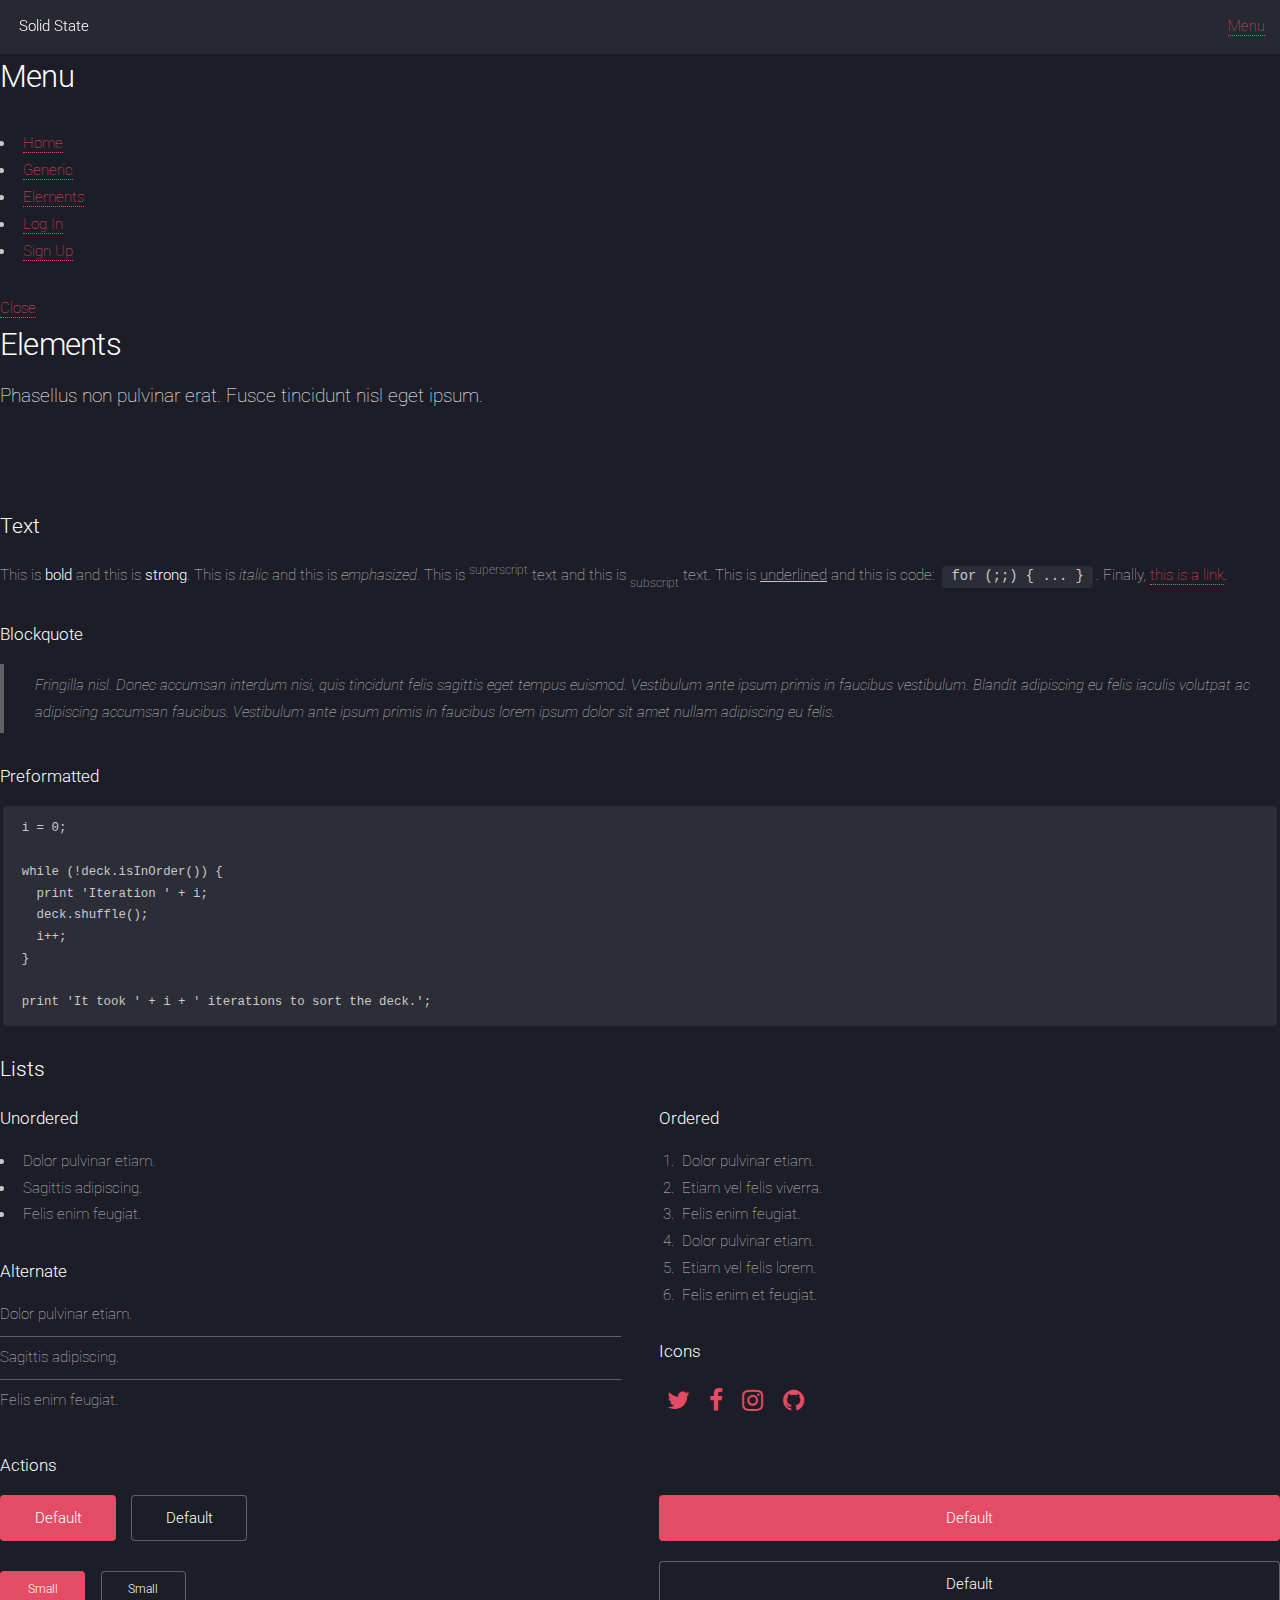
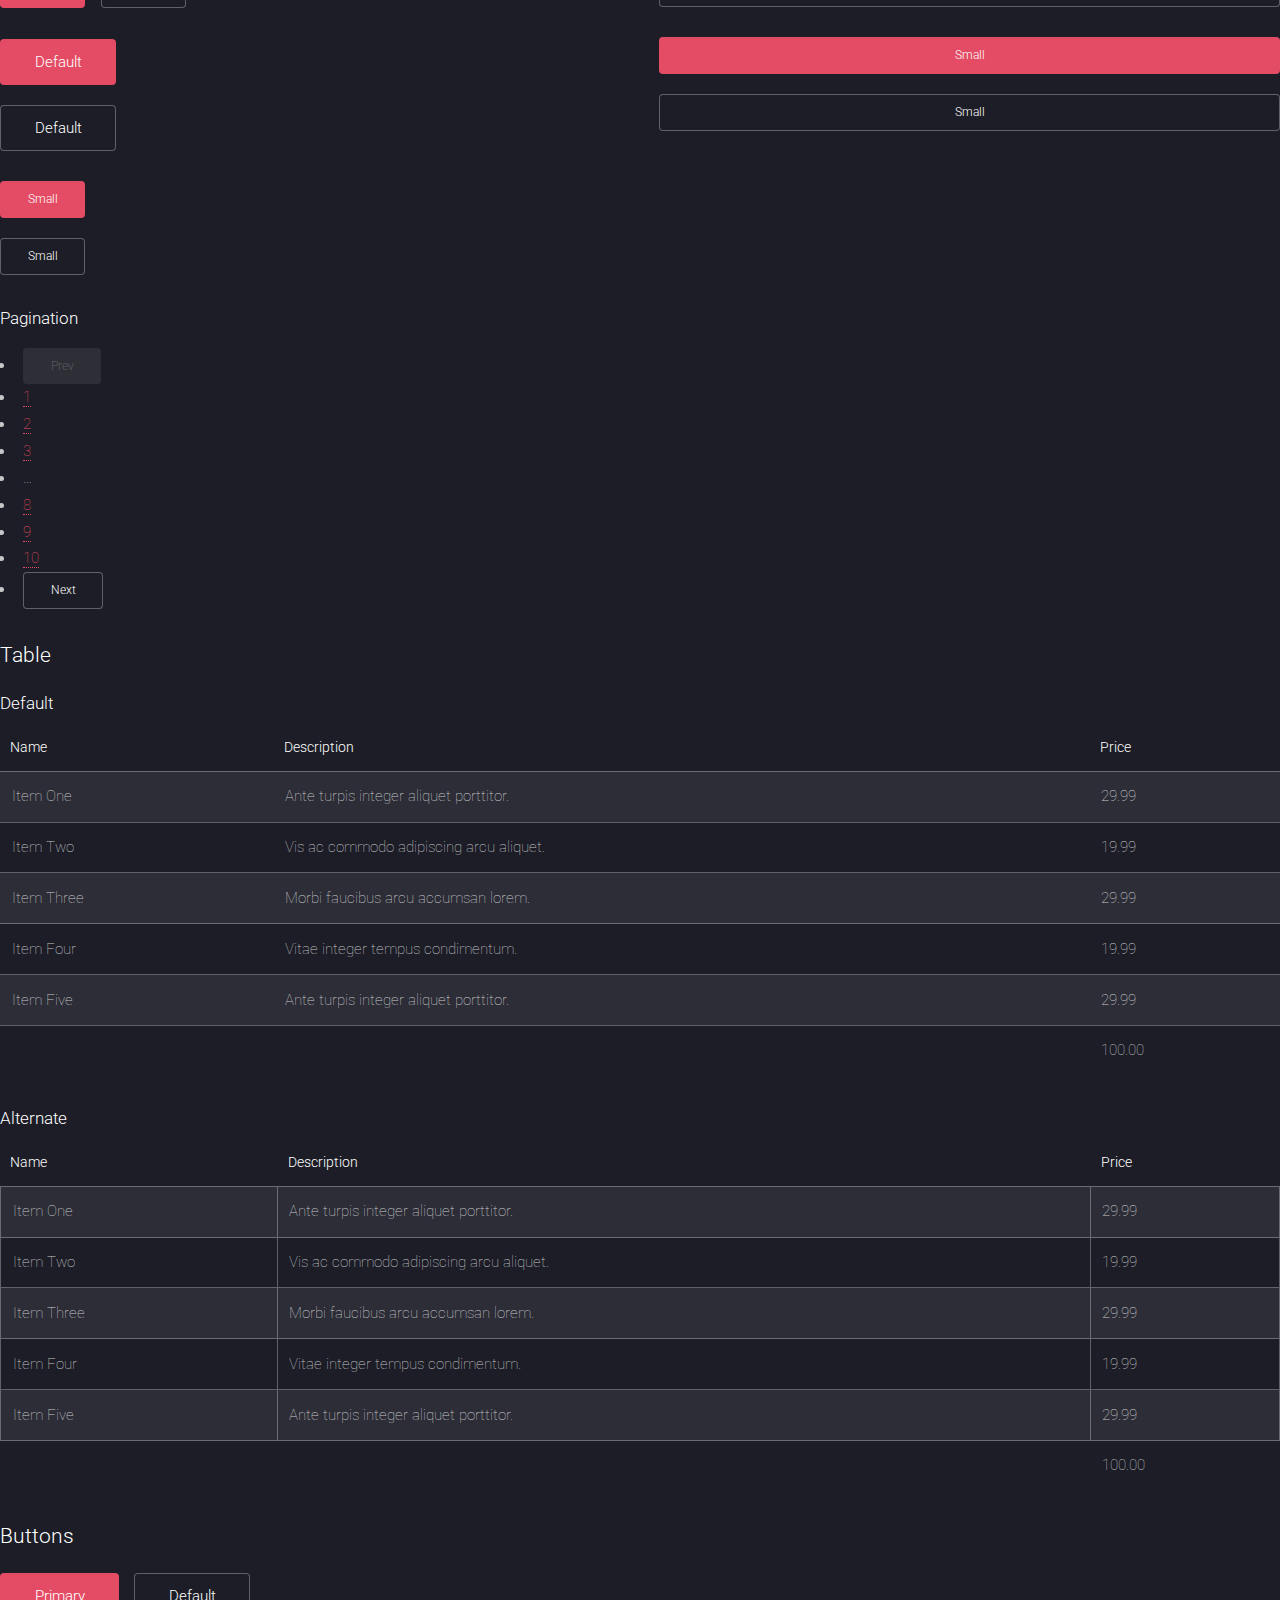
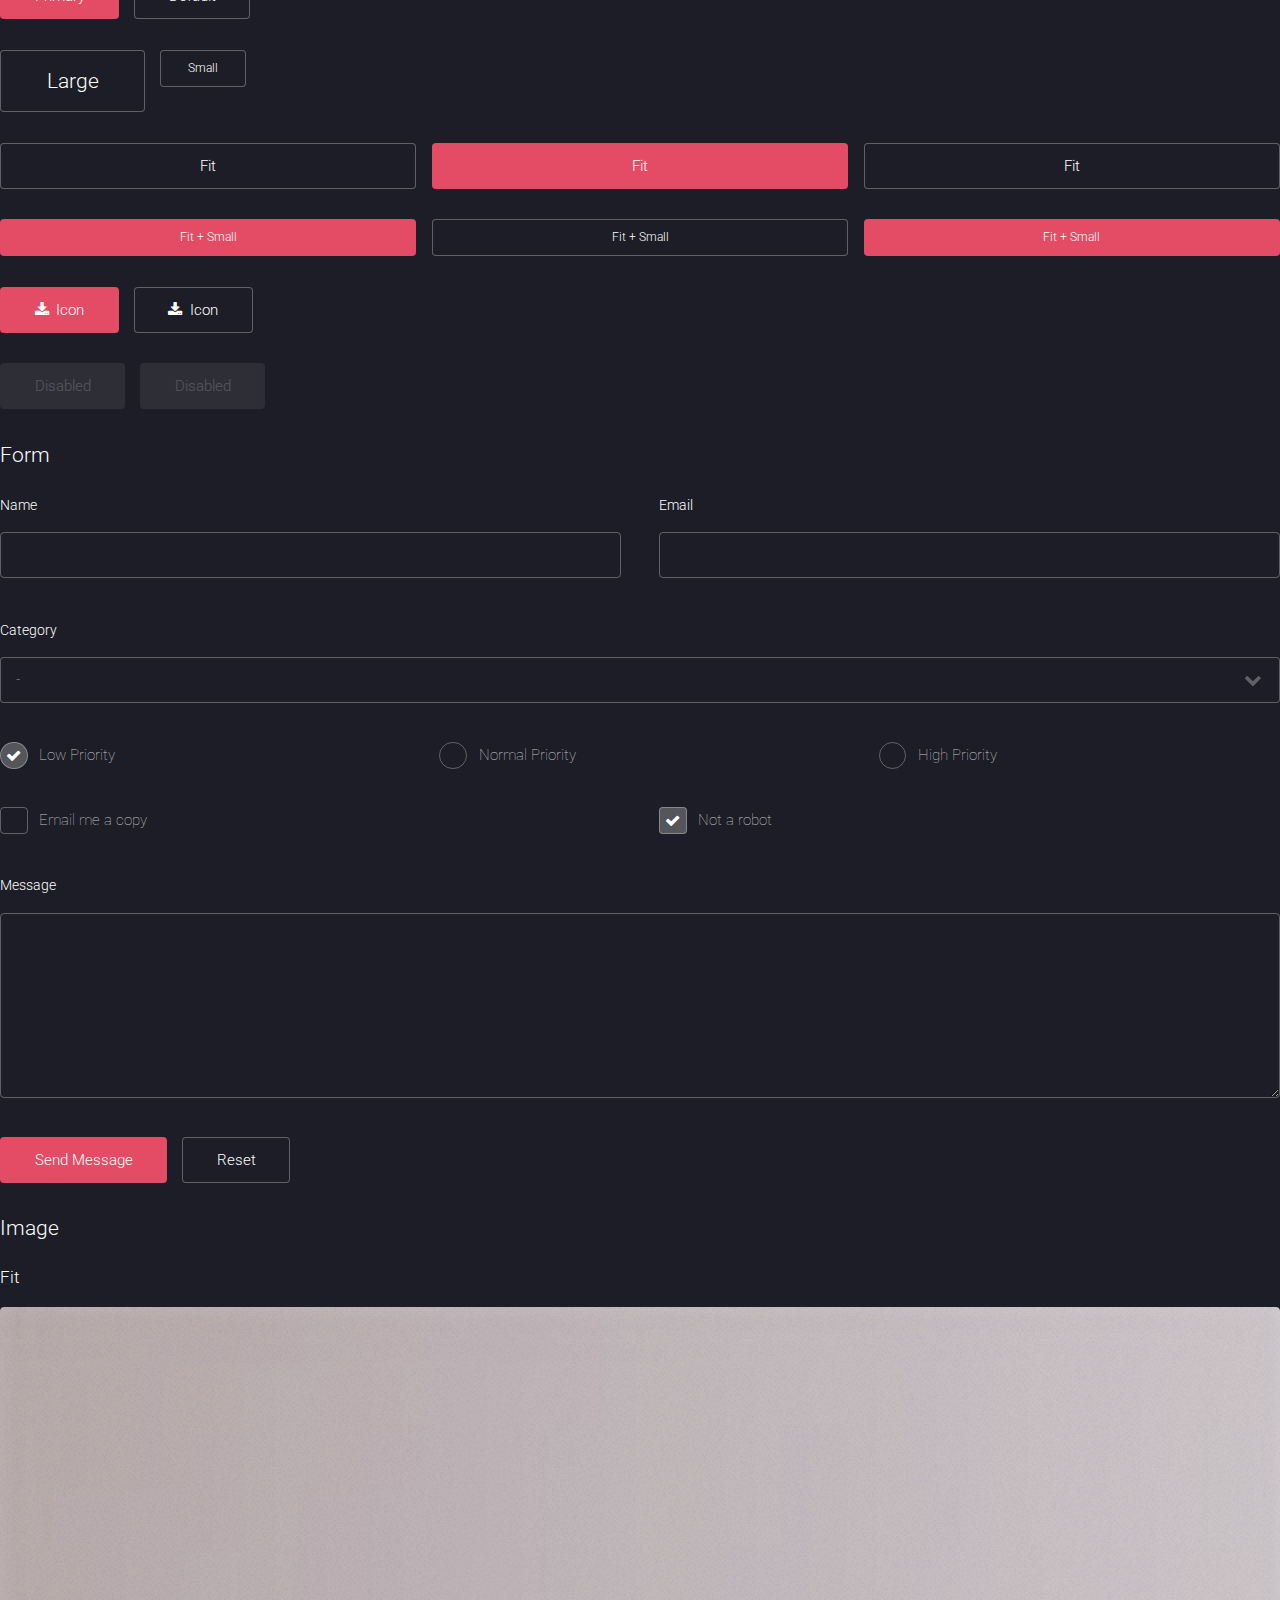
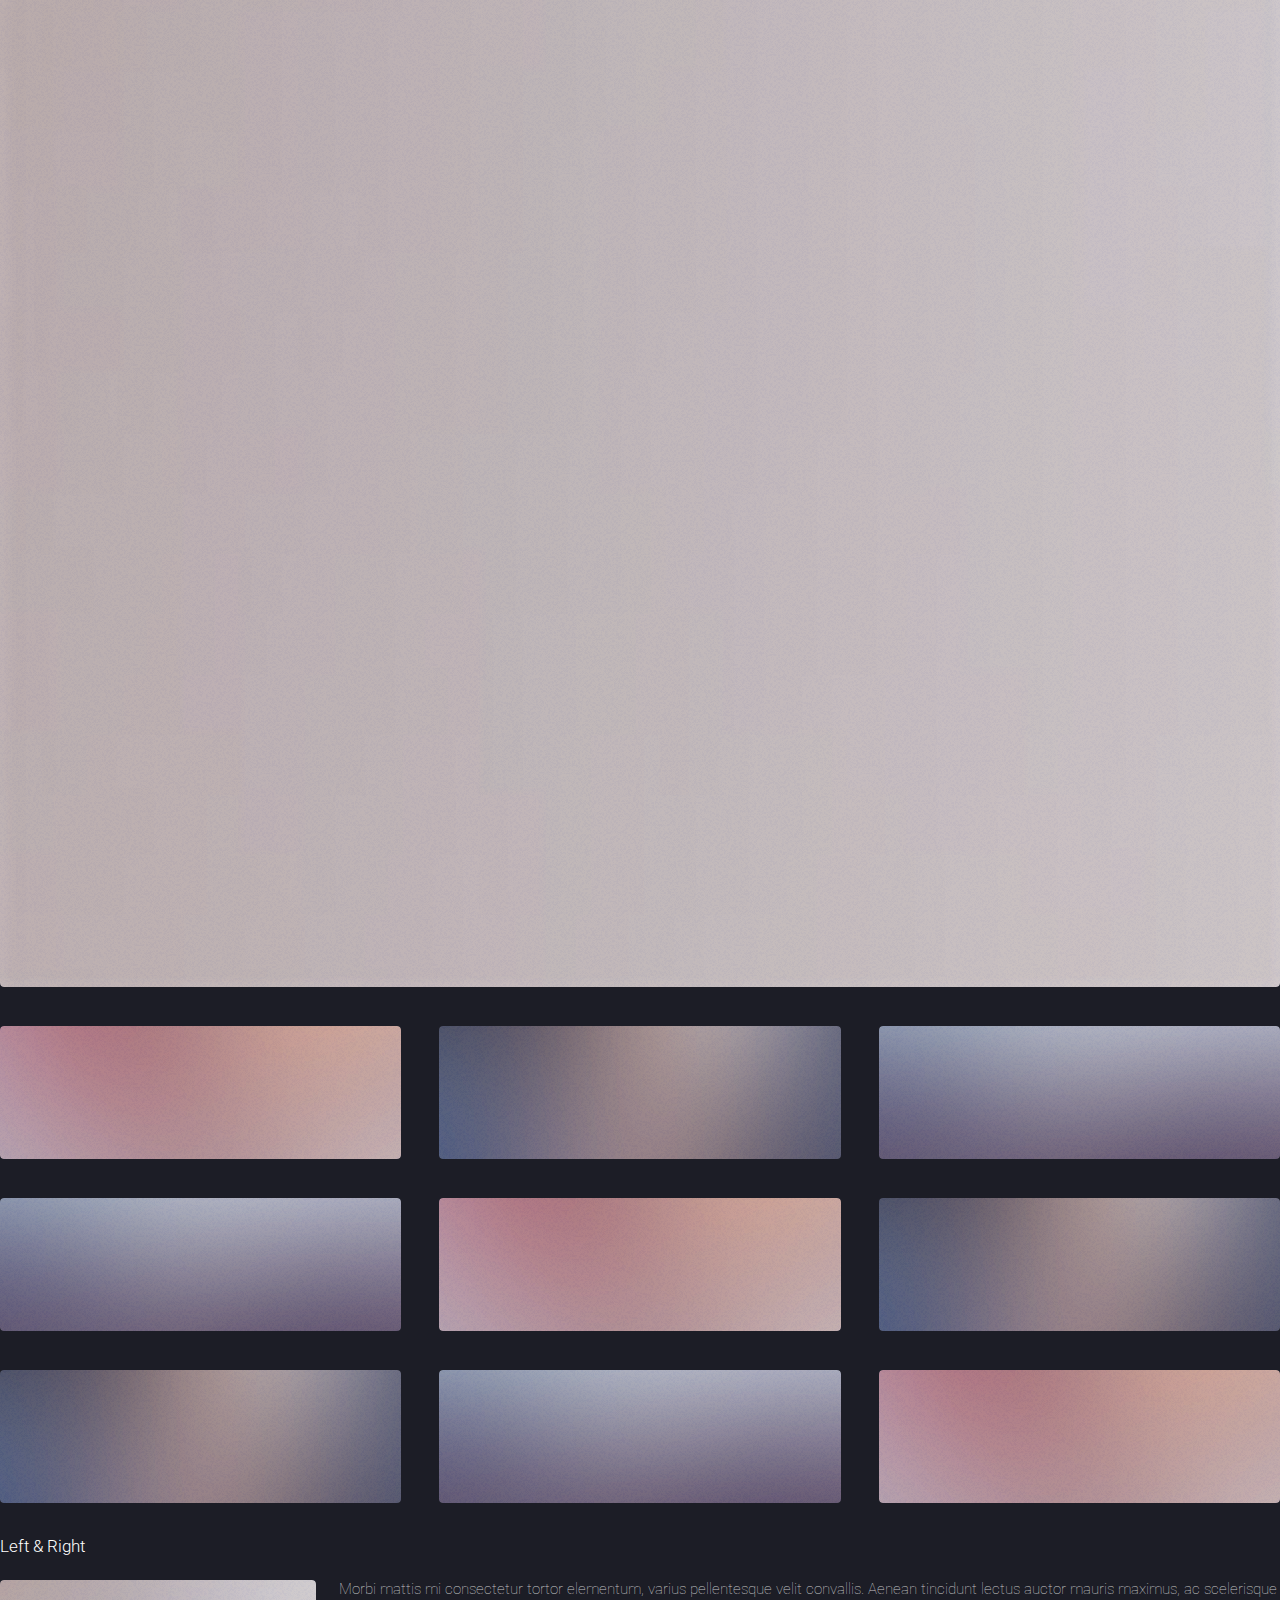
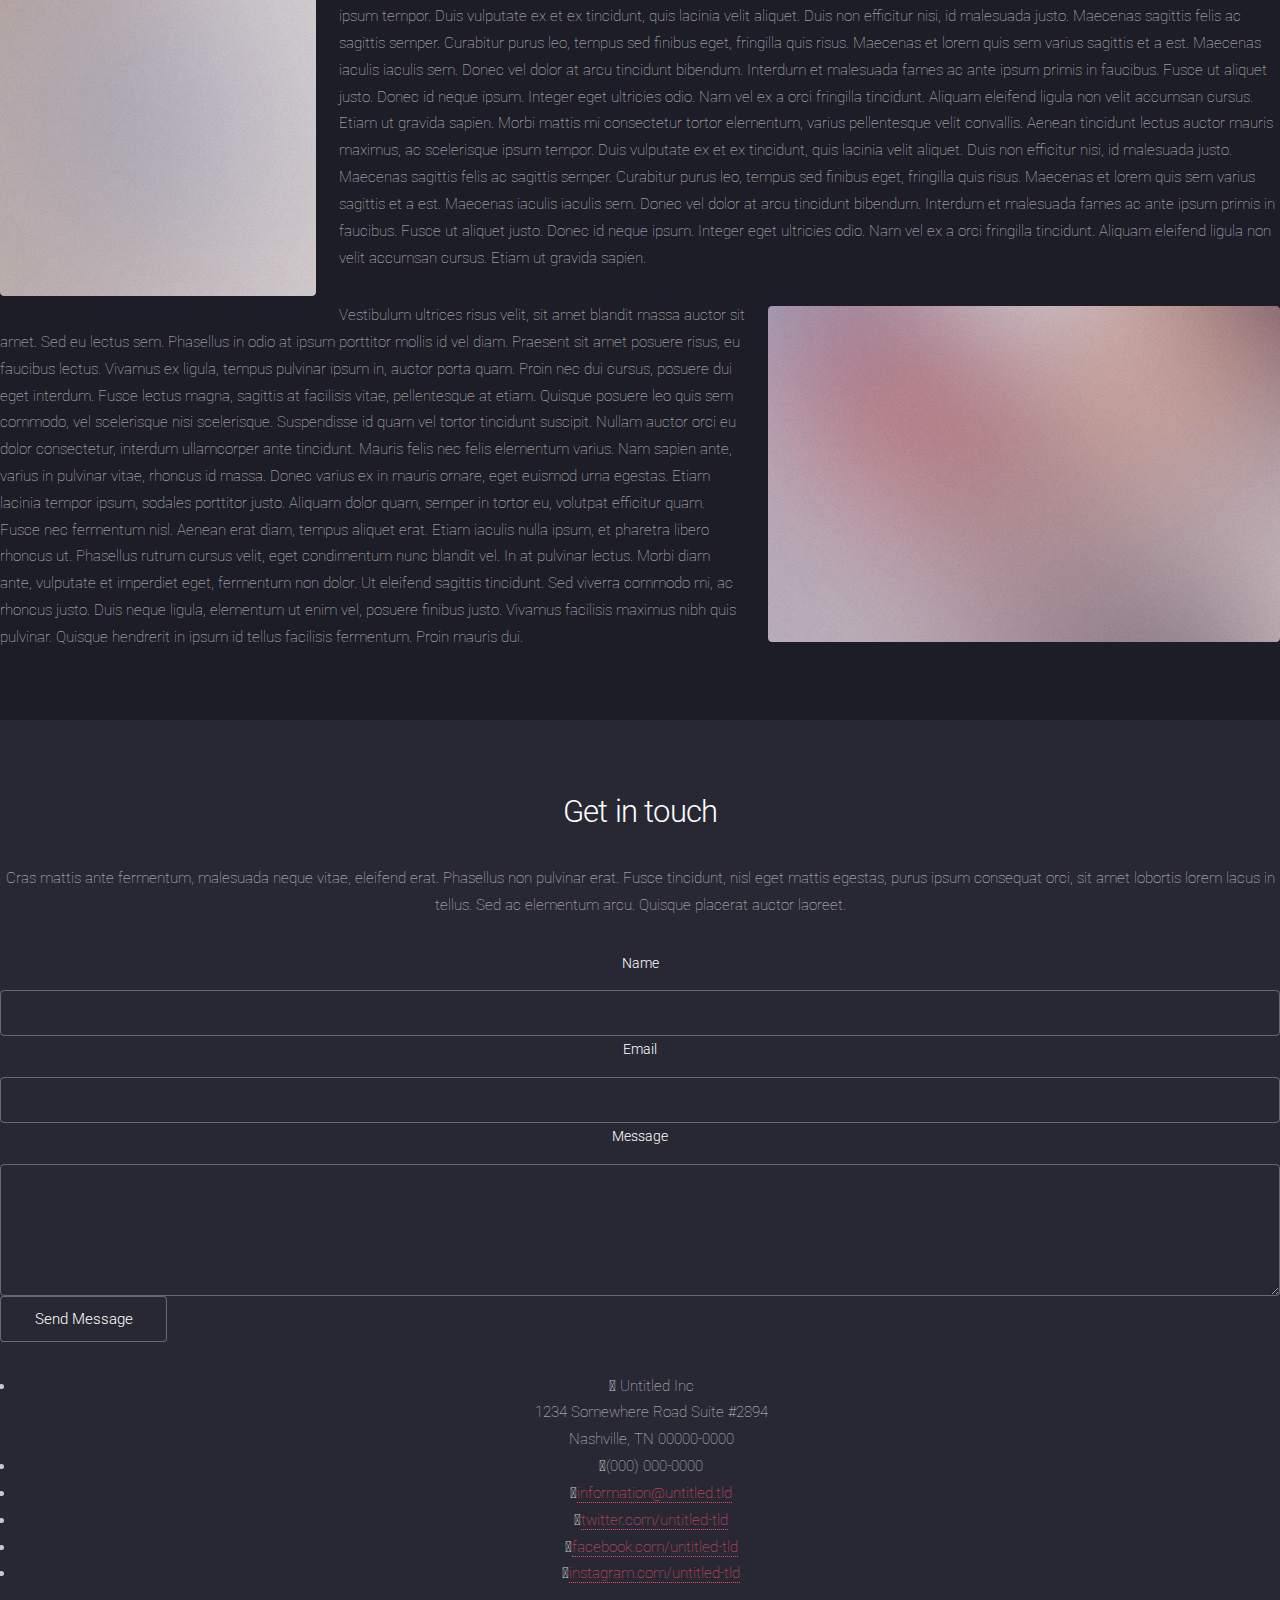
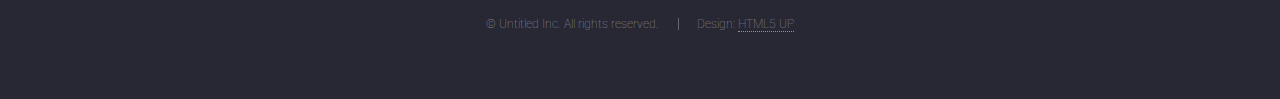
<file: elements.html>
<!DOCTYPE HTML>
<!--
	Solid State by HTML5 UP
	html5up.net | @ajlkn
	Free for personal and commercial use under the CCA 3.0 license (html5up.net/license)
-->
<html>
	<head>
		<title>Elements - Solid State by HTML5 UP</title>
		<meta charset="utf-8" />
		<meta name="viewport" content="width=device-width, initial-scale=1, user-scalable=no" />
		<link rel="stylesheet" href="assets/css/main.css" />
		<noscript><link rel="stylesheet" href="assets/css/noscript.css" /></noscript>
	</head>
	<body class="is-preload">

		<!-- Page Wrapper -->
			<div id="page-wrapper">

				<!-- Header -->
					<header id="header">
						<h1><a href="index.html">Solid State</a></h1>
						<nav>
							<a href="#menu">Menu</a>
						</nav>
					</header>

				<!-- Menu -->
					<nav id="menu">
						<div class="inner">
							<h2>Menu</h2>
							<ul class="links">
								<li><a href="index.html">Home</a></li>
								<li><a href="generic.html">Generic</a></li>
								<li><a href="elements.html">Elements</a></li>
								<li><a href="#">Log In</a></li>
								<li><a href="#">Sign Up</a></li>
							</ul>
							<a href="#" class="close">Close</a>
						</div>
					</nav>

				<!-- Wrapper -->
					<section id="wrapper">
						<header>
							<div class="inner">
								<h2>Elements</h2>
								<p>Phasellus non pulvinar erat. Fusce tincidunt nisl eget ipsum.</p>
							</div>
						</header>

						<!-- Content -->
							<div class="wrapper">
								<div class="inner">

									<section>
										<h3 class="major">Text</h3>
										<p>This is <b>bold</b> and this is <strong>strong</strong>. This is <i>italic</i> and this is <em>emphasized</em>.
										This is <sup>superscript</sup> text and this is <sub>subscript</sub> text.
										This is <u>underlined</u> and this is code: <code>for (;;) { ... }</code>. Finally, <a href="#">this is a link</a>.</p>
										<h4>Blockquote</h4>
										<blockquote>Fringilla nisl. Donec accumsan interdum nisi, quis tincidunt felis sagittis eget tempus euismod. Vestibulum ante ipsum primis in faucibus vestibulum. Blandit adipiscing eu felis iaculis volutpat ac adipiscing accumsan faucibus. Vestibulum ante ipsum primis in faucibus lorem ipsum dolor sit amet nullam adipiscing eu felis.</blockquote>
										<h4>Preformatted</h4>
										<pre><code>i = 0;

while (!deck.isInOrder()) {
  print 'Iteration ' + i;
  deck.shuffle();
  i++;
}

print 'It took ' + i + ' iterations to sort the deck.';</code></pre>
									</section>

									<section>
										<h3 class="major">Lists</h3>
										<div class="row">
											<div class="col-6 col-12-medium">
												<h4>Unordered</h4>
												<ul>
													<li>Dolor pulvinar etiam.</li>
													<li>Sagittis adipiscing.</li>
													<li>Felis enim feugiat.</li>
												</ul>
												<h4>Alternate</h4>
												<ul class="alt">
													<li>Dolor pulvinar etiam.</li>
													<li>Sagittis adipiscing.</li>
													<li>Felis enim feugiat.</li>
												</ul>
											</div>
											<div class="col-6 col-12-medium">
												<h4>Ordered</h4>
												<ol>
													<li>Dolor pulvinar etiam.</li>
													<li>Etiam vel felis viverra.</li>
													<li>Felis enim feugiat.</li>
													<li>Dolor pulvinar etiam.</li>
													<li>Etiam vel felis lorem.</li>
													<li>Felis enim et feugiat.</li>
												</ol>
												<h4>Icons</h4>
												<ul class="icons">
													<li><a href="#" class="icon fa-twitter"><span class="label">Twitter</span></a></li>
													<li><a href="#" class="icon fa-facebook"><span class="label">Facebook</span></a></li>
													<li><a href="#" class="icon fa-instagram"><span class="label">Instagram</span></a></li>
													<li><a href="#" class="icon fa-github"><span class="label">Github</span></a></li>
												</ul>
											</div>
										</div>
										<h4>Actions</h4>
										<div class="row">
											<div class="col-6 col-12-medium">
												<ul class="actions">
													<li><a href="#" class="button primary">Default</a></li>
													<li><a href="#" class="button">Default</a></li>
												</ul>
												<ul class="actions small">
													<li><a href="#" class="button primary small">Small</a></li>
													<li><a href="#" class="button small">Small</a></li>
												</ul>
												<ul class="actions stacked">
													<li><a href="#" class="button primary">Default</a></li>
													<li><a href="#" class="button">Default</a></li>
												</ul>
												<ul class="actions stacked small">
													<li><a href="#" class="button primary small">Small</a></li>
													<li><a href="#" class="button small">Small</a></li>
												</ul>
											</div>
											<div class="col-6 col-12-medium">
												<ul class="actions stacked">
													<li><a href="#" class="button primary fit">Default</a></li>
													<li><a href="#" class="button fit">Default</a></li>
												</ul>
												<ul class="actions stacked small">
													<li><a href="#" class="button primary small fit">Small</a></li>
													<li><a href="#" class="button small fit">Small</a></li>
												</ul>
											</div>
										</div>
										<h4>Pagination</h4>
										<ul class="pagination">
											<li><span class="button small disabled">Prev</span></li>
											<li><a href="#" class="page active">1</a></li>
											<li><a href="#" class="page">2</a></li>
											<li><a href="#" class="page">3</a></li>
											<li><span>&hellip;</span></li>
											<li><a href="#" class="page">8</a></li>
											<li><a href="#" class="page">9</a></li>
											<li><a href="#" class="page">10</a></li>
											<li><a href="#" class="button small">Next</a></li>
										</ul>
									</section>

									<section>
										<h3 class="major">Table</h3>
										<h4>Default</h4>
										<div class="table-wrapper">
											<table>
												<thead>
													<tr>
														<th>Name</th>
														<th>Description</th>
														<th>Price</th>
													</tr>
												</thead>
												<tbody>
													<tr>
														<td>Item One</td>
														<td>Ante turpis integer aliquet porttitor.</td>
														<td>29.99</td>
													</tr>
													<tr>
														<td>Item Two</td>
														<td>Vis ac commodo adipiscing arcu aliquet.</td>
														<td>19.99</td>
													</tr>
													<tr>
														<td>Item Three</td>
														<td> Morbi faucibus arcu accumsan lorem.</td>
														<td>29.99</td>
													</tr>
													<tr>
														<td>Item Four</td>
														<td>Vitae integer tempus condimentum.</td>
														<td>19.99</td>
													</tr>
													<tr>
														<td>Item Five</td>
														<td>Ante turpis integer aliquet porttitor.</td>
														<td>29.99</td>
													</tr>
												</tbody>
												<tfoot>
													<tr>
														<td colspan="2"></td>
														<td>100.00</td>
													</tr>
												</tfoot>
											</table>
										</div>

										<h4>Alternate</h4>
										<div class="table-wrapper">
											<table class="alt">
												<thead>
													<tr>
														<th>Name</th>
														<th>Description</th>
														<th>Price</th>
													</tr>
												</thead>
												<tbody>
													<tr>
														<td>Item One</td>
														<td>Ante turpis integer aliquet porttitor.</td>
														<td>29.99</td>
													</tr>
													<tr>
														<td>Item Two</td>
														<td>Vis ac commodo adipiscing arcu aliquet.</td>
														<td>19.99</td>
													</tr>
													<tr>
														<td>Item Three</td>
														<td> Morbi faucibus arcu accumsan lorem.</td>
														<td>29.99</td>
													</tr>
													<tr>
														<td>Item Four</td>
														<td>Vitae integer tempus condimentum.</td>
														<td>19.99</td>
													</tr>
													<tr>
														<td>Item Five</td>
														<td>Ante turpis integer aliquet porttitor.</td>
														<td>29.99</td>
													</tr>
												</tbody>
												<tfoot>
													<tr>
														<td colspan="2"></td>
														<td>100.00</td>
													</tr>
												</tfoot>
											</table>
										</div>
									</section>

									<section>
										<h3 class="major">Buttons</h3>
										<ul class="actions">
											<li><a href="#" class="button primary">Primary</a></li>
											<li><a href="#" class="button">Default</a></li>
										</ul>
										<ul class="actions">
											<li><a href="#" class="button large">Large</a></li>
											<li><a href="#" class="button small">Small</a></li>
										</ul>
										<ul class="actions fit">
											<li><a href="#" class="button fit">Fit</a></li>
											<li><a href="#" class="button primary fit">Fit</a></li>
											<li><a href="#" class="button fit">Fit</a></li>
										</ul>
										<ul class="actions fit small">
											<li><a href="#" class="button primary fit small">Fit + Small</a></li>
											<li><a href="#" class="button fit small">Fit + Small</a></li>
											<li><a href="#" class="button primary fit small">Fit + Small</a></li>
										</ul>
										<ul class="actions">
											<li><a href="#" class="button primary icon fa-download">Icon</a></li>
											<li><a href="#" class="button icon fa-download">Icon</a></li>
										</ul>
										<ul class="actions">
											<li><span class="button primary disabled">Disabled</span></li>
											<li><span class="button disabled">Disabled</span></li>
										</ul>
									</section>

									<section>
										<h3 class="major">Form</h3>
										<form method="post" action="#">
											<div class="row gtr-uniform">
												<div class="col-6 col-12-xsmall">
													<label for="demo-name">Name</label>
													<input type="text" name="demo-name" id="demo-name" value="" />
												</div>
												<div class="col-6 col-12-xsmall">
													<label for="demo-email">Email</label>
													<input type="email" name="demo-email" id="demo-email" value="" />
												</div>
												<div class="col-12">
													<label for="demo-category">Category</label>
													<select name="demo-category" id="demo-category">
														<option value="">-</option>
														<option value="1">Manufacturing</option>
														<option value="1">Shipping</option>
														<option value="1">Administration</option>
														<option value="1">Human Resources</option>
													</select>
												</div>
												<div class="col-4 col-12-small">
													<input type="radio" id="demo-priority-low" name="demo-priority" checked>
													<label for="demo-priority-low">Low Priority</label>
												</div>
												<div class="col-4 col-12-small">
													<input type="radio" id="demo-priority-normal" name="demo-priority">
													<label for="demo-priority-normal">Normal Priority</label>
												</div>
												<div class="col-4 col-12-small">
													<input type="radio" id="demo-priority-high" name="demo-priority">
													<label for="demo-priority-high">High Priority</label>
												</div>
												<div class="col-6 col-12-small">
													<input type="checkbox" id="demo-copy" name="demo-copy">
													<label for="demo-copy">Email me a copy</label>
												</div>
												<div class="col-6 col-12-small">
													<input type="checkbox" id="demo-human" name="demo-human" checked>
													<label for="demo-human">Not a robot</label>
												</div>
												<div class="col-12">
													<label for="demo-message">Message</label>
													<textarea name="demo-message" id="demo-message" rows="6"></textarea>
												</div>
												<div class="col-12">
													<ul class="actions">
														<li><input type="submit" value="Send Message" class="primary" /></li>
														<li><input type="reset" value="Reset" /></li>
													</ul>
												</div>
											</div>
										</form>
									</section>

									<section>
										<h3 class="major">Image</h3>
										<h4>Fit</h4>
										<div class="box alt">
											<div class="row gtr-uniform">
												<div class="col-12"><span class="image fit"><img src="images/pic08.jpg" alt="" /></span></div>
												<div class="col-4"><span class="image fit"><img src="images/pic05.jpg" alt="" /></span></div>
												<div class="col-4"><span class="image fit"><img src="images/pic06.jpg" alt="" /></span></div>
												<div class="col-4"><span class="image fit"><img src="images/pic07.jpg" alt="" /></span></div>
												<div class="col-4"><span class="image fit"><img src="images/pic07.jpg" alt="" /></span></div>
												<div class="col-4"><span class="image fit"><img src="images/pic05.jpg" alt="" /></span></div>
												<div class="col-4"><span class="image fit"><img src="images/pic06.jpg" alt="" /></span></div>
												<div class="col-4"><span class="image fit"><img src="images/pic06.jpg" alt="" /></span></div>
												<div class="col-4"><span class="image fit"><img src="images/pic07.jpg" alt="" /></span></div>
												<div class="col-4"><span class="image fit"><img src="images/pic05.jpg" alt="" /></span></div>
											</div>
										</div>
										<h4>Left &amp; Right</h4>
										<p><span class="image left"><img src="images/pic01.jpg" alt="" /></span>Morbi mattis mi consectetur tortor elementum, varius pellentesque velit convallis. Aenean tincidunt lectus auctor mauris maximus, ac scelerisque ipsum tempor. Duis vulputate ex et ex tincidunt, quis lacinia velit aliquet. Duis non efficitur nisi, id malesuada justo. Maecenas sagittis felis ac sagittis semper. Curabitur purus leo, tempus sed finibus eget, fringilla quis risus. Maecenas et lorem quis sem varius sagittis et a est. Maecenas iaculis iaculis sem. Donec vel dolor at arcu tincidunt bibendum. Interdum et malesuada fames ac ante ipsum primis in faucibus. Fusce ut aliquet justo. Donec id neque ipsum. Integer eget ultricies odio. Nam vel ex a orci fringilla tincidunt. Aliquam eleifend ligula non velit accumsan cursus. Etiam ut gravida sapien. Morbi mattis mi consectetur tortor elementum, varius pellentesque velit convallis. Aenean tincidunt lectus auctor mauris maximus, ac scelerisque ipsum tempor. Duis vulputate ex et ex tincidunt, quis lacinia velit aliquet. Duis non efficitur nisi, id malesuada justo. Maecenas sagittis felis ac sagittis semper. Curabitur purus leo, tempus sed finibus eget, fringilla quis risus. Maecenas et lorem quis sem varius sagittis et a est. Maecenas iaculis iaculis sem. Donec vel dolor at arcu tincidunt bibendum. Interdum et malesuada fames ac ante ipsum primis in faucibus. Fusce ut aliquet justo. Donec id neque ipsum. Integer eget ultricies odio. Nam vel ex a orci fringilla tincidunt. Aliquam eleifend ligula non velit accumsan cursus. Etiam ut gravida sapien.</p>
										<p><span class="image right"><img src="images/pic02.jpg" alt="" /></span>Vestibulum ultrices risus velit, sit amet blandit massa auctor sit amet. Sed eu lectus sem. Phasellus in odio at ipsum porttitor mollis id vel diam. Praesent sit amet posuere risus, eu faucibus lectus. Vivamus ex ligula, tempus pulvinar ipsum in, auctor porta quam. Proin nec dui cursus, posuere dui eget interdum. Fusce lectus magna, sagittis at facilisis vitae, pellentesque at etiam. Quisque posuere leo quis sem commodo, vel scelerisque nisi scelerisque. Suspendisse id quam vel tortor tincidunt suscipit. Nullam auctor orci eu dolor consectetur, interdum ullamcorper ante tincidunt. Mauris felis nec felis elementum varius. Nam sapien ante, varius in pulvinar vitae, rhoncus id massa. Donec varius ex in mauris ornare, eget euismod urna egestas. Etiam lacinia tempor ipsum, sodales porttitor justo. Aliquam dolor quam, semper in tortor eu, volutpat efficitur quam. Fusce nec fermentum nisl. Aenean erat diam, tempus aliquet erat. Etiam iaculis nulla ipsum, et pharetra libero rhoncus ut. Phasellus rutrum cursus velit, eget condimentum nunc blandit vel. In at pulvinar lectus. Morbi diam ante, vulputate et imperdiet eget, fermentum non dolor. Ut eleifend sagittis tincidunt. Sed viverra commodo mi, ac rhoncus justo. Duis neque ligula, elementum ut enim vel, posuere finibus justo. Vivamus facilisis maximus nibh quis pulvinar. Quisque hendrerit in ipsum id tellus facilisis fermentum. Proin mauris dui.</p>
									</section>

								</div>
							</div>

					</section>

				<!-- Footer -->
					<section id="footer">
						<div class="inner">
							<h2 class="major">Get in touch</h2>
							<p>Cras mattis ante fermentum, malesuada neque vitae, eleifend erat. Phasellus non pulvinar erat. Fusce tincidunt, nisl eget mattis egestas, purus ipsum consequat orci, sit amet lobortis lorem lacus in tellus. Sed ac elementum arcu. Quisque placerat auctor laoreet.</p>
							<form method="post" action="#">
								<div class="fields">
									<div class="field">
										<label for="name">Name</label>
										<input type="text" name="name" id="name" />
									</div>
									<div class="field">
										<label for="email">Email</label>
										<input type="email" name="email" id="email" />
									</div>
									<div class="field">
										<label for="message">Message</label>
										<textarea name="message" id="message" rows="4"></textarea>
									</div>
								</div>
								<ul class="actions">
									<li><input type="submit" value="Send Message" /></li>
								</ul>
							</form>
							<ul class="contact">
								<li class="fa-home">
									Untitled Inc<br />
									1234 Somewhere Road Suite #2894<br />
									Nashville, TN 00000-0000
								</li>
								<li class="fa-phone">(000) 000-0000</li>
								<li class="fa-envelope"><a href="#">information@untitled.tld</a></li>
								<li class="fa-twitter"><a href="#">twitter.com/untitled-tld</a></li>
								<li class="fa-facebook"><a href="#">facebook.com/untitled-tld</a></li>
								<li class="fa-instagram"><a href="#">instagram.com/untitled-tld</a></li>
							</ul>
							<ul class="copyright">
								<li>&copy; Untitled Inc. All rights reserved.</li><li>Design: <a href="http://html5up.net">HTML5 UP</a></li>
							</ul>
						</div>
					</section>

			</div>

		<!-- Scripts -->
			<script src="assets/js/jquery.min.js"></script>
			<script src="assets/js/jquery.scrollex.min.js"></script>
			<script src="assets/js/browser.min.js"></script>
			<script src="assets/js/breakpoints.min.js"></script>
			<script src="assets/js/util.js"></script>
			<script src="assets/js/main.js"></script>

	</body>
</html>
</file>
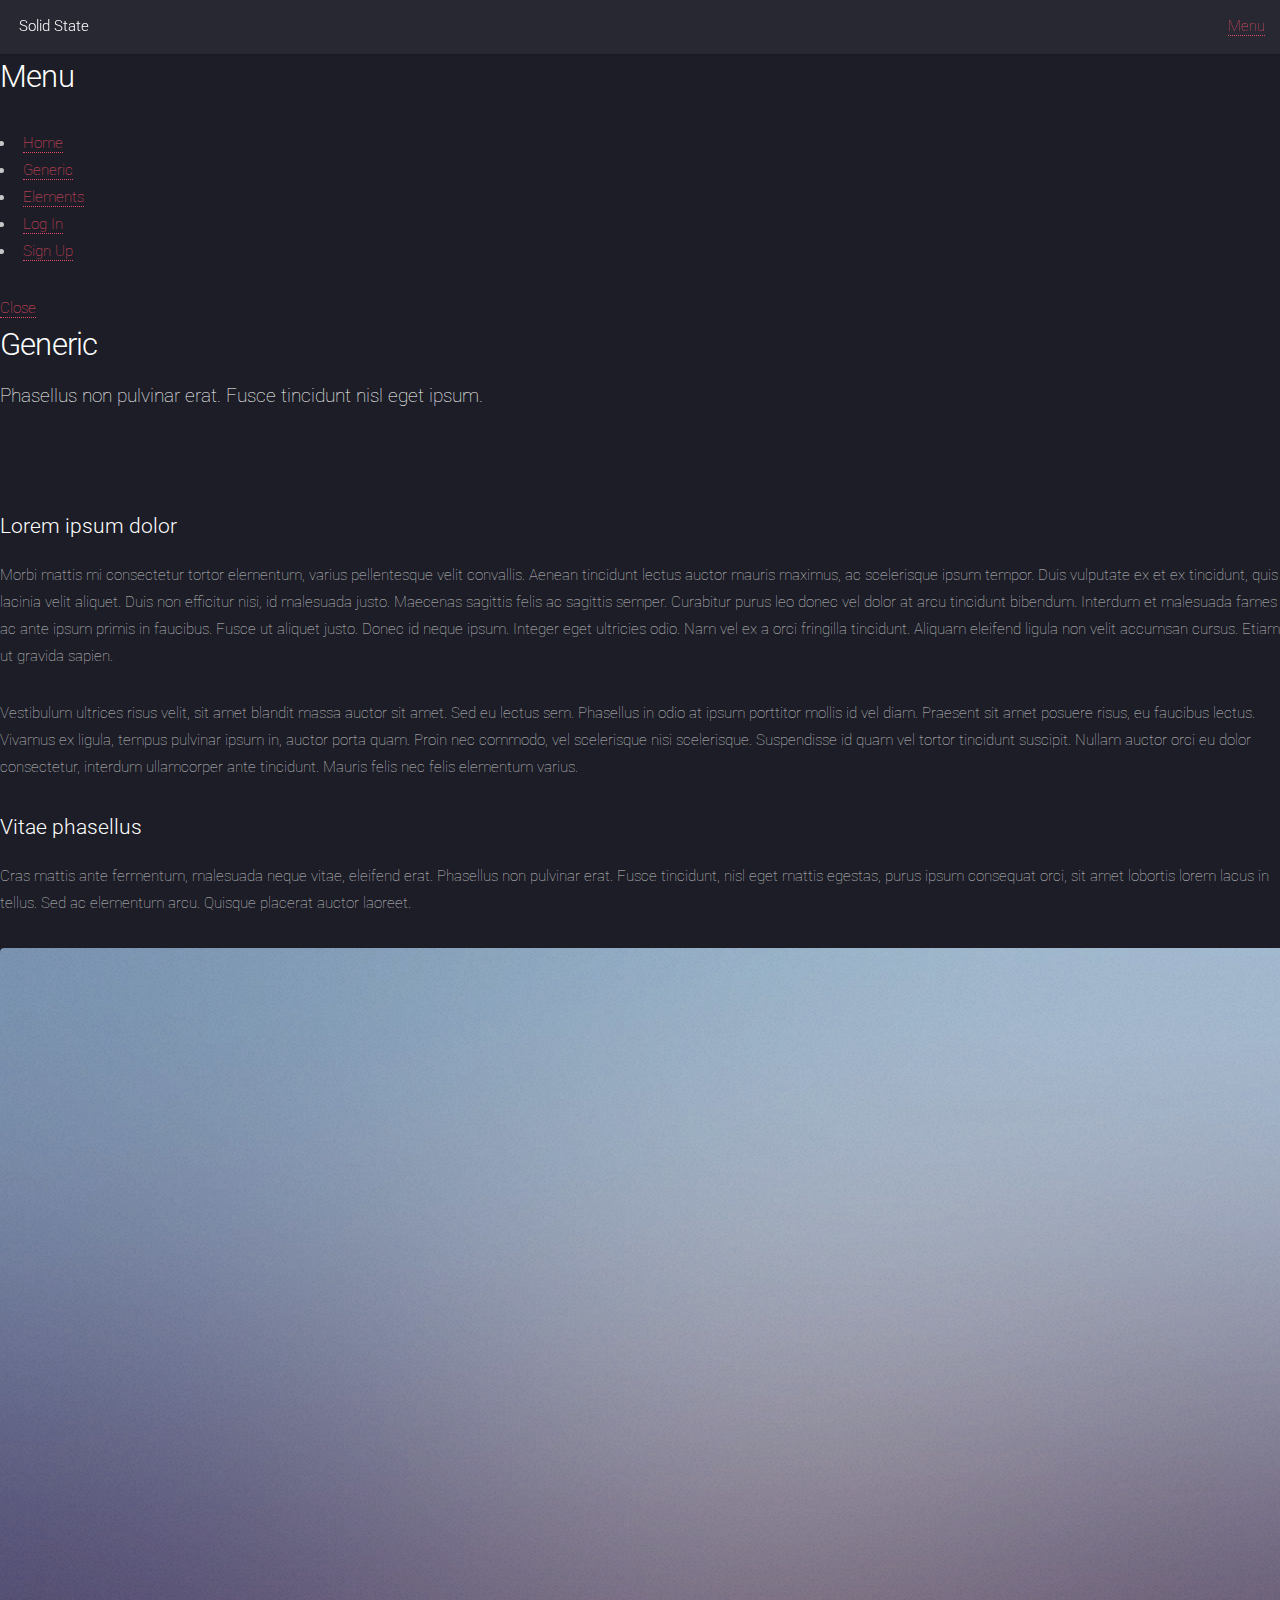
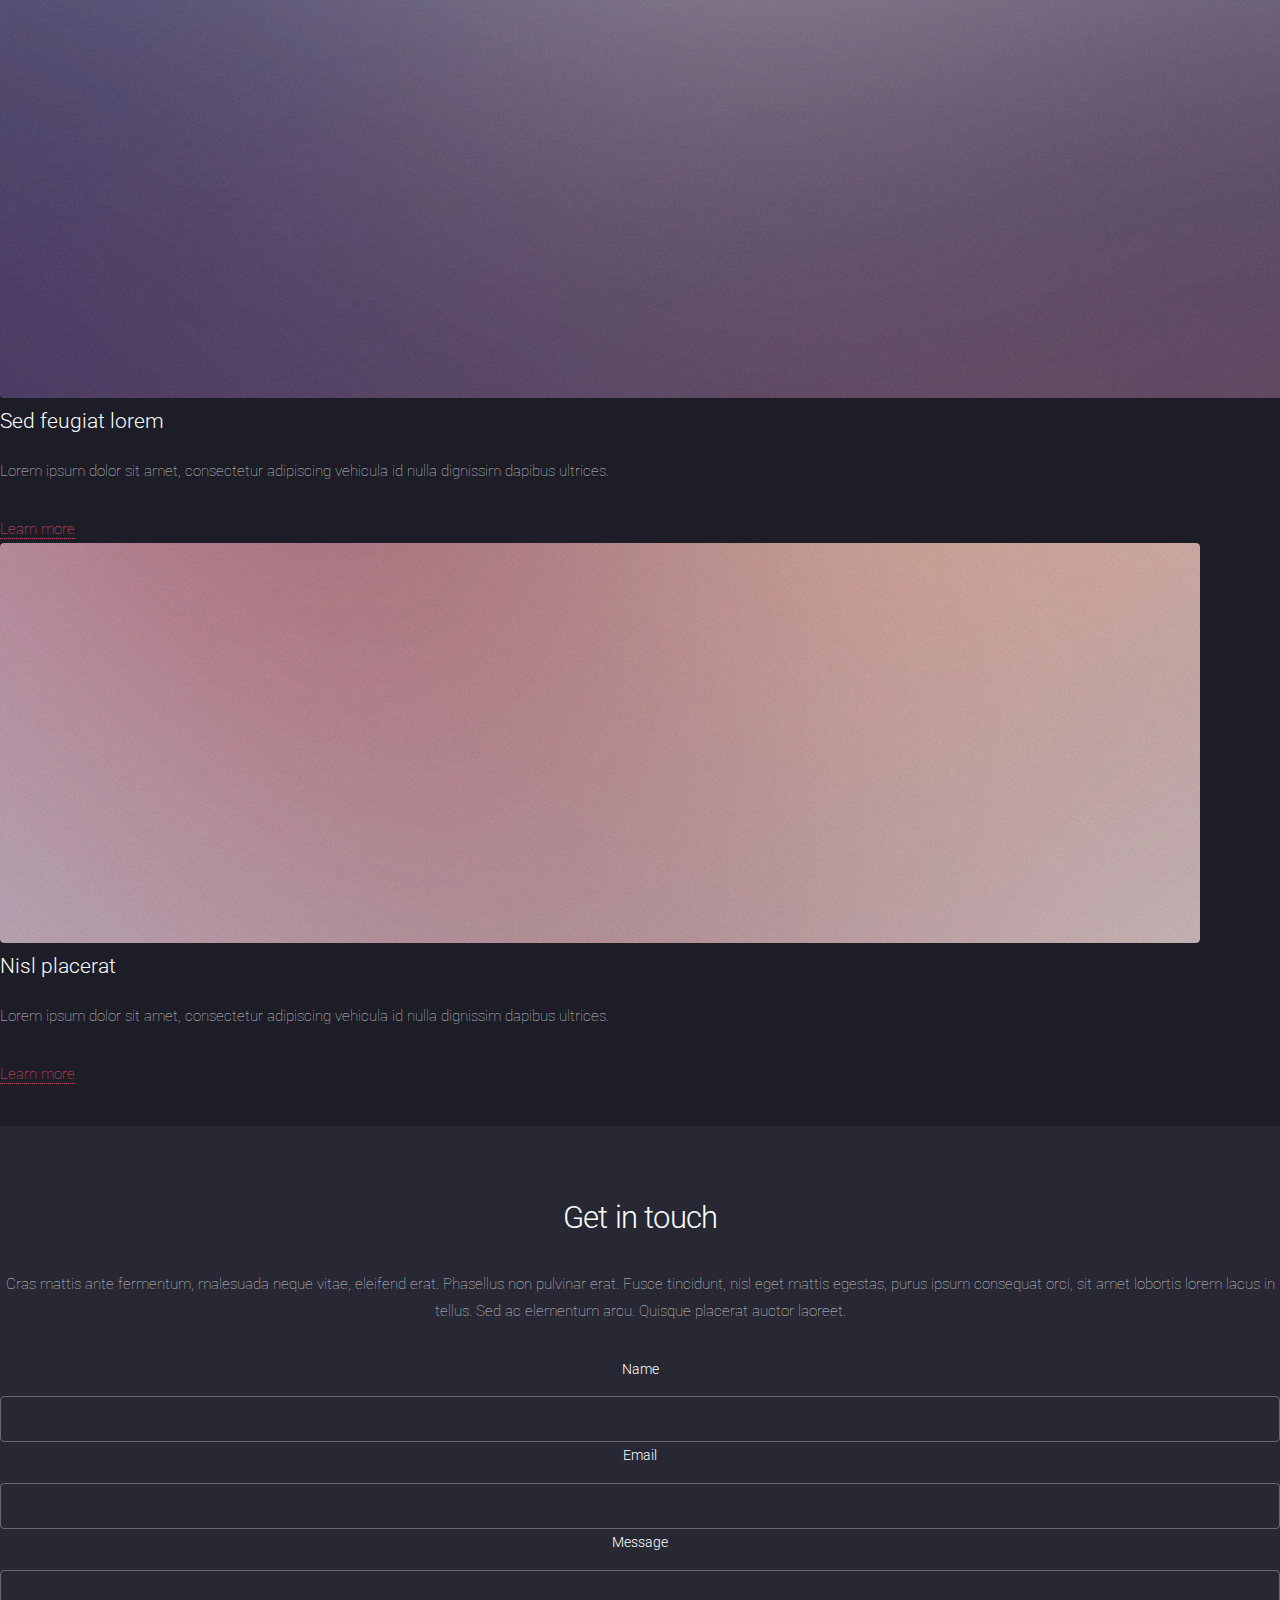
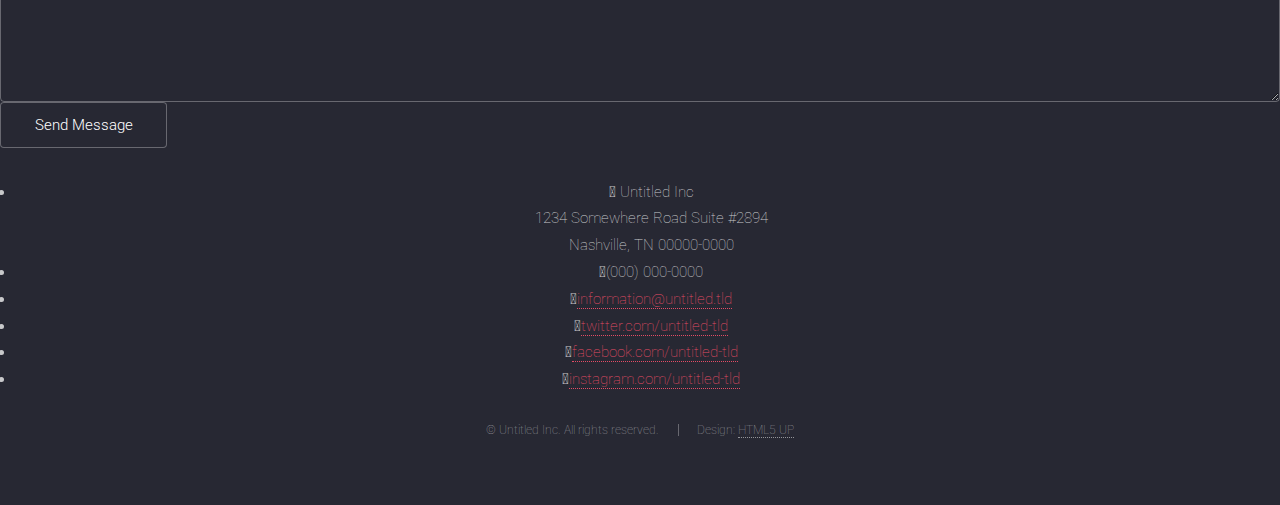
<file: generic.html>
<!DOCTYPE HTML>
<!--
	Solid State by HTML5 UP
	html5up.net | @ajlkn
	Free for personal and commercial use under the CCA 3.0 license (html5up.net/license)
-->
<html>
	<head>
		<title>Generic - Solid State by HTML5 UP</title>
		<meta charset="utf-8" />
		<meta name="viewport" content="width=device-width, initial-scale=1, user-scalable=no" />
		<link rel="stylesheet" href="assets/css/main.css" />
		<noscript><link rel="stylesheet" href="assets/css/noscript.css" /></noscript>
	</head>
	<body class="is-preload">

		<!-- Page Wrapper -->
			<div id="page-wrapper">

				<!-- Header -->
					<header id="header">
						<h1><a href="index.html">Solid State</a></h1>
						<nav>
							<a href="#menu">Menu</a>
						</nav>
					</header>

				<!-- Menu -->
					<nav id="menu">
						<div class="inner">
							<h2>Menu</h2>
							<ul class="links">
								<li><a href="index.html">Home</a></li>
								<li><a href="generic.html">Generic</a></li>
								<li><a href="elements.html">Elements</a></li>
								<li><a href="#">Log In</a></li>
								<li><a href="#">Sign Up</a></li>
							</ul>
							<a href="#" class="close">Close</a>
						</div>
					</nav>

				<!-- Wrapper -->
					<section id="wrapper">
						<header>
							<div class="inner">
								<h2>Generic</h2>
								<p>Phasellus non pulvinar erat. Fusce tincidunt nisl eget ipsum.</p>
							</div>
						</header>

						<!-- Content -->
							<div class="wrapper">
								<div class="inner">

									<h3 class="major">Lorem ipsum dolor</h3>
									<p>Morbi mattis mi consectetur tortor elementum, varius pellentesque velit convallis. Aenean tincidunt lectus auctor mauris maximus, ac scelerisque ipsum tempor. Duis vulputate ex et ex tincidunt, quis lacinia velit aliquet. Duis non efficitur nisi, id malesuada justo. Maecenas sagittis felis ac sagittis semper. Curabitur purus leo donec vel dolor at arcu tincidunt bibendum. Interdum et malesuada fames ac ante ipsum primis in faucibus. Fusce ut aliquet justo. Donec id neque ipsum. Integer eget ultricies odio. Nam vel ex a orci fringilla tincidunt. Aliquam eleifend ligula non velit accumsan cursus. Etiam ut gravida sapien.</p>

									<p>Vestibulum ultrices risus velit, sit amet blandit massa auctor sit amet. Sed eu lectus sem. Phasellus in odio at ipsum porttitor mollis id vel diam. Praesent sit amet posuere risus, eu faucibus lectus. Vivamus ex ligula, tempus pulvinar ipsum in, auctor porta quam. Proin nec commodo, vel scelerisque nisi scelerisque. Suspendisse id quam vel tortor tincidunt suscipit. Nullam auctor orci eu dolor consectetur, interdum ullamcorper ante tincidunt. Mauris felis nec felis elementum varius.</p>

									<h3 class="major">Vitae phasellus</h3>
									<p>Cras mattis ante fermentum, malesuada neque vitae, eleifend erat. Phasellus non pulvinar erat. Fusce tincidunt, nisl eget mattis egestas, purus ipsum consequat orci, sit amet lobortis lorem lacus in tellus. Sed ac elementum arcu. Quisque placerat auctor laoreet.</p>

									<section class="features">
										<article>
											<a href="#" class="image"><img src="images/pic04.jpg" alt="" /></a>
											<h3 class="major">Sed feugiat lorem</h3>
											<p>Lorem ipsum dolor sit amet, consectetur adipiscing vehicula id nulla dignissim dapibus ultrices.</p>
											<a href="#" class="special">Learn more</a>
										</article>
										<article>
											<a href="#" class="image"><img src="images/pic05.jpg" alt="" /></a>
											<h3 class="major">Nisl placerat</h3>
											<p>Lorem ipsum dolor sit amet, consectetur adipiscing vehicula id nulla dignissim dapibus ultrices.</p>
											<a href="#" class="special">Learn more</a>
										</article>
									</section>

								</div>
							</div>

					</section>

				<!-- Footer -->
					<section id="footer">
						<div class="inner">
							<h2 class="major">Get in touch</h2>
							<p>Cras mattis ante fermentum, malesuada neque vitae, eleifend erat. Phasellus non pulvinar erat. Fusce tincidunt, nisl eget mattis egestas, purus ipsum consequat orci, sit amet lobortis lorem lacus in tellus. Sed ac elementum arcu. Quisque placerat auctor laoreet.</p>
							<form method="post" action="#">
								<div class="fields">
									<div class="field">
										<label for="name">Name</label>
										<input type="text" name="name" id="name" />
									</div>
									<div class="field">
										<label for="email">Email</label>
										<input type="email" name="email" id="email" />
									</div>
									<div class="field">
										<label for="message">Message</label>
										<textarea name="message" id="message" rows="4"></textarea>
									</div>
								</div>
								<ul class="actions">
									<li><input type="submit" value="Send Message" /></li>
								</ul>
							</form>
							<ul class="contact">
								<li class="fa-home">
									Untitled Inc<br />
									1234 Somewhere Road Suite #2894<br />
									Nashville, TN 00000-0000
								</li>
								<li class="fa-phone">(000) 000-0000</li>
								<li class="fa-envelope"><a href="#">information@untitled.tld</a></li>
								<li class="fa-twitter"><a href="#">twitter.com/untitled-tld</a></li>
								<li class="fa-facebook"><a href="#">facebook.com/untitled-tld</a></li>
								<li class="fa-instagram"><a href="#">instagram.com/untitled-tld</a></li>
							</ul>
							<ul class="copyright">
								<li>&copy; Untitled Inc. All rights reserved.</li><li>Design: <a href="http://html5up.net">HTML5 UP</a></li>
							</ul>
						</div>
					</section>

			</div>

		<!-- Scripts -->
			<script src="assets/js/jquery.min.js"></script>
			<script src="assets/js/jquery.scrollex.min.js"></script>
			<script src="assets/js/browser.min.js"></script>
			<script src="assets/js/breakpoints.min.js"></script>
			<script src="assets/js/util.js"></script>
			<script src="assets/js/main.js"></script>

	</body>
</html>
</file>
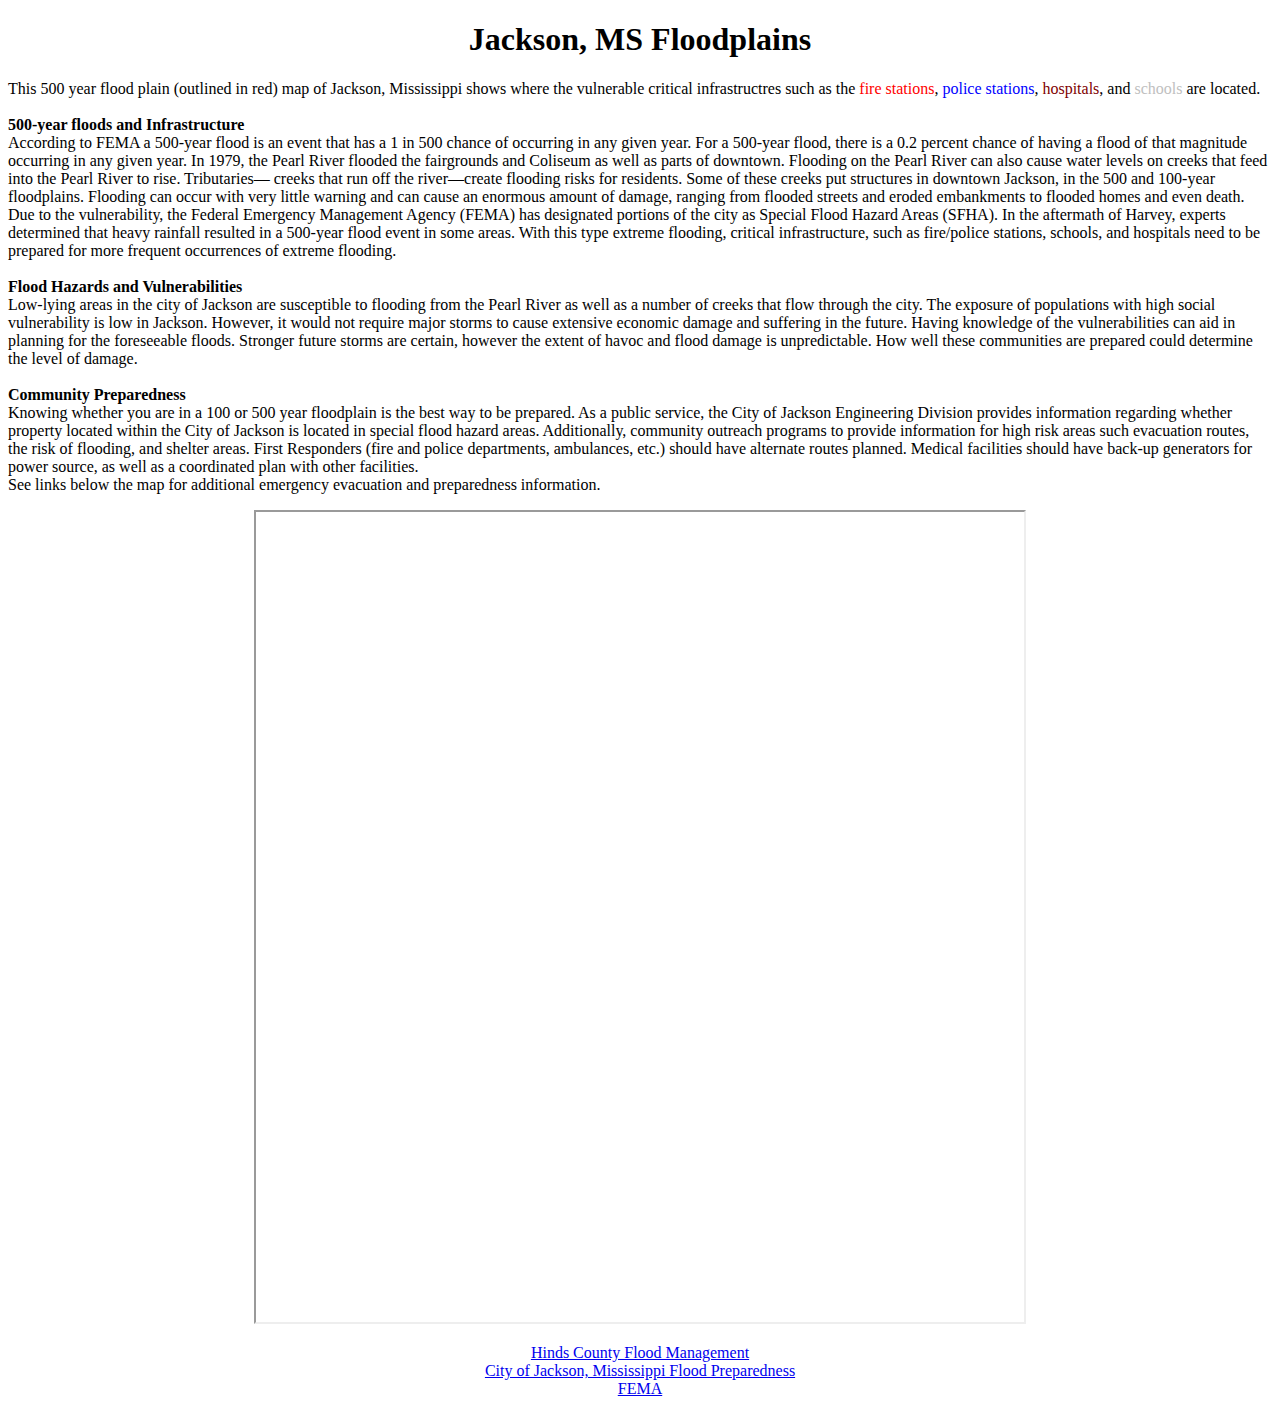
<file: jacksonflood.html>
<!DOCTYPE HTML>
	<head>
			<!-- the mapbox libraries -->
			<script src="https://api.tiles.mapbox.com/mapbox-gl-js/v0.50.0/mapbox-gl.js"></script>
			<link href="https://api.tiles.mapbox.com/mapbox-gl-js/v0.50.0/mapbox-gl.css" rel="stylesheet">
	</head>
	<style>
</style>
		<body>

		<!-- Mapbox-->
<div align='center'>
		<h1> Jackson, MS Floodplains</h1>
		<p align="left">This 500 year flood plain (outlined in red) map of Jackson, Mississippi shows where the vulnerable critical infrastructres such as the <font color="red">fire stations</font>, <font color="blue">police stations</font>, <font color="maroon">hospitals</font>, and <font color="silver">schools</font> are located.
		<br>
		<br>
		<b>500-year floods and Infrastructure</b>
		<br>
       According to FEMA a 500-year flood is an event that has a 1 in 500 chance of occurring in any given year. For a 500-year flood, there is a 0.2 percent chance of having a flood of that magnitude occurring in any given year. In 1979, the Pearl River flooded the fairgrounds and Coliseum as well as parts of downtown. Flooding on the Pearl River can also cause water levels on creeks that feed into the Pearl River to rise. Tributaries— creeks that run off the river—create flooding risks for residents. Some of these creeks put structures in downtown Jackson, in the 500 and 100-year floodplains. Flooding can occur with very little warning and can cause an enormous amount of damage, ranging from flooded streets and eroded embankments to flooded homes and even death. Due to the vulnerability, the Federal Emergency Management Agency (FEMA) has designated portions of the city as Special Flood Hazard Areas (SFHA). In the aftermath of Harvey, experts determined that heavy rainfall resulted in a 500-year flood event in some areas. With this type extreme flooding, critical infrastructure, such as fire/police stations, schools, and hospitals need to be prepared for more frequent occurrences of extreme flooding.
    <br>
		<br>
    <b>Flood Hazards and Vulnerabilities</b>
		<br>
Low-lying areas in the city of Jackson are susceptible to flooding from the Pearl River as well as a number of creeks that flow through the city. The exposure of populations with high social vulnerability is low in Jackson. However, it would not require major storms to cause extensive economic damage and suffering in the future. Having knowledge of the vulnerabilities can aid in planning for the foreseeable floods. Stronger future storms are certain, however the extent of havoc and flood damage is unpredictable. How well these communities are prepared could determine the level of damage.
    <br>
		<br>
    <b>Community Preparedness</b>
		<br>
Knowing whether you are in a 100 or 500 year floodplain is the best way to be prepared. As a public service, the City of Jackson Engineering Division provides information regarding whether property located within the City of Jackson is located in special flood hazard areas. Additionally, community outreach programs to provide information for high risk areas such evacuation routes, the risk of flooding, and shelter areas. First Responders (fire and police departments, ambulances, etc.) should have alternate routes planned. Medical facilities should have back-up generators for power source, as well as a coordinated plan with other facilities.
<br>
See links below the map for additional emergency evacuation and preparedness information.
</p>
		<iframe src='jacksonfloodmap.html' style='width: 60vw;height: 90vh;background-color: white;'></iframe>
		<p><a target="_blank" href="http://www.hindscountyms.com/departments/emergency-management">Hinds County Flood Management</a>
			<br>
			<a target="blank" href="https://www.jacksonms.gov/index.aspx?NID=240">City of Jackson, Mississippi Flood Preparedness</a>
			<br>
		<a target="blank" href="https://www.ready.gov/floods">FEMA</a>
	</p>
</div>
	</body>
</file>
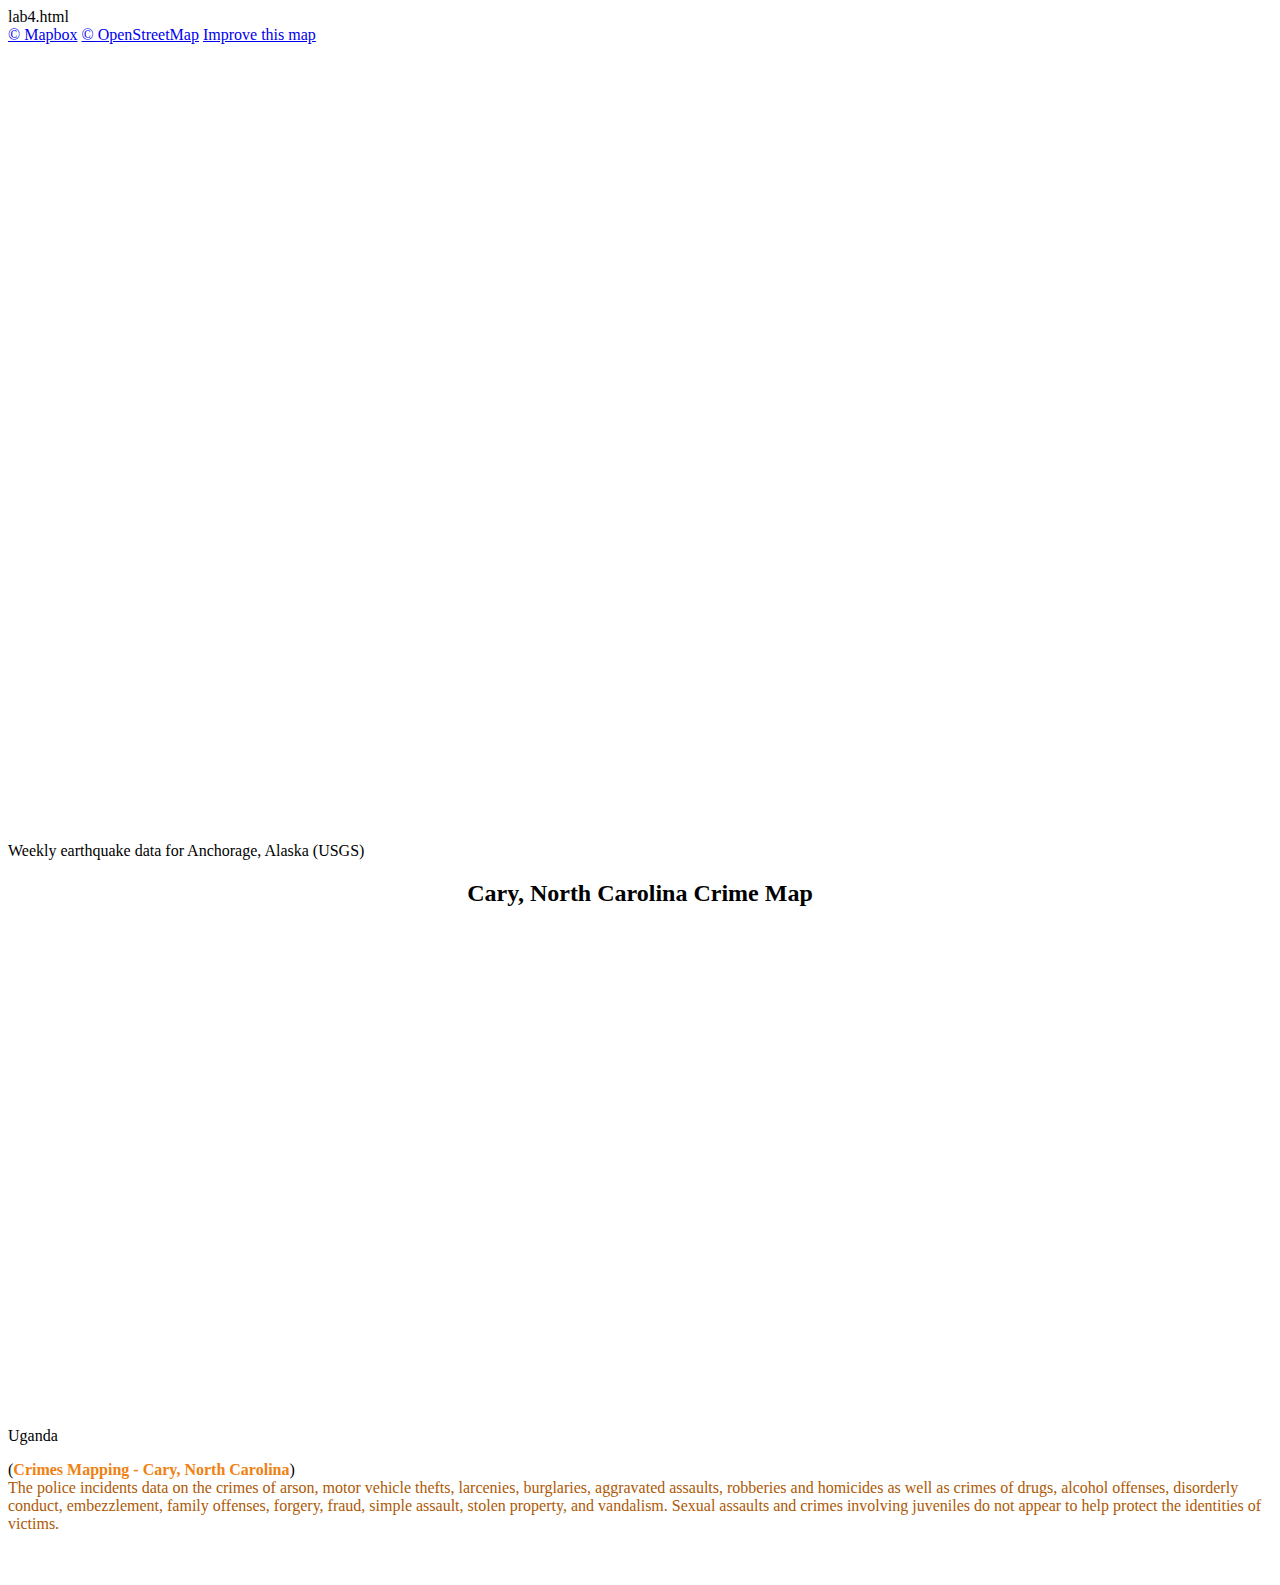
<file: lab4.html>
<!doctype html>
lab4.html
<head>
		<!-- the mapbox libraries -->
		<script src="https://api.tiles.mapbox.com/mapbox-gl-js/v0.50.0/mapbox-gl.js"></script>
		<link href="https://api.tiles.mapbox.com/mapbox-gl-js/v0.50.0/mapbox-gl.css" rel="stylesheet">
	</head>
	<body>
		<!-- the div for the map -->
		<!-- note the style is in-line, we have been putting it in the header. Outcome is the same -->
		<div id="map" style="width: 800px; height: 800px;" class="mapboxgl-map"><div class="mapboxgl-canary" style="visibility: hidden;"></div><div class="mapboxgl-canvas-container mapboxgl-interactive mapboxgl-touch-drag-pan mapboxgl-touch-zoom-rotate"><canvas class="mapboxgl-canvas" tabindex="0" aria-label="Map" width="800" height="800" style="position: absolute; width: 800px; height: 800px;"></canvas></div><div class="mapboxgl-control-container"><div class="mapboxgl-ctrl-top-left"></div><div class="mapboxgl-ctrl-top-right"></div><div class="mapboxgl-ctrl-bottom-left"><div class="mapboxgl-ctrl" style="display: block;"><a class="mapboxgl-ctrl-logo" target="_blank" href="https://www.mapbox.com/" aria-label="Mapbox logo" rel="noopener"></a></div></div><div class="mapboxgl-ctrl-bottom-right"><div class="mapboxgl-ctrl mapboxgl-ctrl-attrib"><a href="https://www.mapbox.com/about/maps/" target="_blank">© Mapbox</a> <a href="http://www.openstreetmap.org/about/" target="_blank">© OpenStreetMap</a> <a class="mapbox-improve-map" href="https://www.mapbox.com/feedback/?owner=setom&amp;id=cjo4qpqk904sp2sldezo7nhya&amp;access_token=pk.eyJ1Ijoic2V0b20iLCJhIjoiY2o5NmN0dHB4MDNoaDJ3bWw1N2JvemlpaSJ9.McVFy9qwVkdrV_anNWv7jw" target="_blank">Improve this map</a></div></div></div></div>
		<!-- the script that controls the map -->
		<script>
			//my Mapbox token
			mapboxgl.accessToken = 'pk.eyJ1IjoiYmhhdHRiMiIsImEiOiJjam82azdmNjIwYjk3M2tvYThuNzQxMXM0In0.-DsIcDsDaHJkJoCqDnTnhg';
			
			//The map variable
			var map = new mapboxgl.Map({
			    container: 'map',
			    style: 'mapbox://styles/mapbox/streets-v9', 
			 // stylesheet location',
			});
			//set the center & zoom of the map
			map.setCenter([-149.9003, 61.2181]);
			map.setZoom(7);

			//on map load, do some stuff
			map.on('load', function(){
				//add a source layer for earthquakes
				map.addSource('earthquakes', {
			        "type": "geojson",
			        "data": "https://earthquake.usgs.gov/earthquakes/feed/v1.0/summary/2.5_week.geojson"
			    });
			    map.addLayer({
			    	"id":"equakes",
			    	"type":"circle",
			    	"source":"earthquakes",
			    	"paint": {
			    		"circle-color": "#ef8821",
			    		"circle-opacity": 0.5,
			    		"circle-radius": 12,
			    		"circle-stroke-color": '#8e4802',
			    		"circle-stroke-width": 1,
			    		"circle-stroke-opacity": 0.75

			    	}
			    });

				//add a handler for clicking/popups 
				//Thanks to: https://www.mapbox.com/mapbox-gl-js/example/popup-on-click/ 
				map.on('click', 'equakes', function (e) {
					map.getCanvas().style.cursor = 'pointer';
			        var coordinates = e.features[0].geometry.coordinates.slice();
			        var description= "Magnitude: "+e.features[0].properties.mag+"<br>Location: "+e.features[0].properties.place+"<br><a target= '_blank'href= "+e.features[0].properties.url+">Click here</a>"

			        // Ensure that if the map is zoomed out such that multiple
			        // copies of the feature are visible, the popup appears
			        // over the copy being pointed to.
			        while (Math.abs(e.lngLat.lng - coordinates[0]) > 180) {
			            coordinates[0] += e.lngLat.lng > coordinates[0] ? 360 : -360;
			        }
			        //make the popup
			        new mapboxgl.Popup()
			            .setLngLat(coordinates)
			            .setHTML(description)
			            .addTo(map);

			    });
			    map.setCenter([-149.9003, 61.2181]);
			    map.setZoom(7);
});
		</script>
		<p>Weekly earthquake data for Anchorage, Alaska (USGS)</p>
	

<!-- Mapbox 2-->
<div>
	<h2 style="text-align: center;">Cary, North Carolina Crime Map</h2>
	<div id="map1" style='width: 100%; height: 500px';></div>
	<div id='uganda'>Uganda</div>
	<script>
		mapboxgl.accessToken = 'pk.eyJ1IjoiYmhhdHRiMiIsImEiOiJjam82azdmNjIwYjk3M2tvYThuNzQxMXM0In0.-DsIcDsDaHJkJoCqDnTnhg';
		var map1 = new mapboxgl.Map({
			    container: 'map1',
			    style: 'mapbox://styles/mapbox/streets-v9', 
			 // stylesheet location',
			});
			//set the center & zoom of the map
			map1.setCenter([-149.9003, 61.2181]);
			map1.setZoom(7);
			map1.on('load', function(){
				//add a source layer for earthquakes
				map1.addSource('crimes', {
			        "type": "geojson",
			        "data": "https://data.townofcary.org/api/v2/catalog/datasets/crime-mapping/exports/geojson"
			    });
			    map1.addLayer({
			    	"id":"crimeslayer",
			    	"type":"circles",
			    	"source":"crimes"
			    	
			    });
			    map1.on('click', 'crimeslayer', function (e) {
					map1.getCanvas().style.cursor = 'pointer';
			        var coordinates = e.features[0].geometry.coordinates.slice();
			        var description= e.features[0].properties.crime_type;

			        // Ensure that if the map is zoomed out such that multiple
			        // copies of the feature are visible, the popup appears
			        // over the copy being pointed to.
			        while (Math.abs(e.lngLat.lng - coordinates[0]) > 180) {
			            coordinates[0] += e.lngLat.lng > coordinates[0] ? 360 : -360;
			        }
			        //make the popup
			        new mapboxgl.Popup()
			            .setLngLat(coordinates)
			            .setHTML(description)
			            .addTo(map1);

			    });

			    map1.setCenter([-78.78, 35.79]);
			    map1.setZoom(10);

			});	
	</script>
	<p>(<b><font color='#ef8113'>Crimes Mapping - Cary, North Carolina</font></b>)
		<br><font color='#ad5905'>
		The police incidents data on the crimes of arson, motor vehicle thefts, larcenies, burglaries, aggravated assaults, robberies and homicides as well as crimes of drugs, alcohol offenses, disorderly conduct, embezzlement, family offenses, forgery, fraud, simple assault, stolen property, and vandalism. Sexual assaults and crimes involving juveniles do not appear to help protect the identities of victims.</font></br>
		<br><font color='#ad5905'>
		</font></br>
		

	</p>
</section>
</body>
</file>
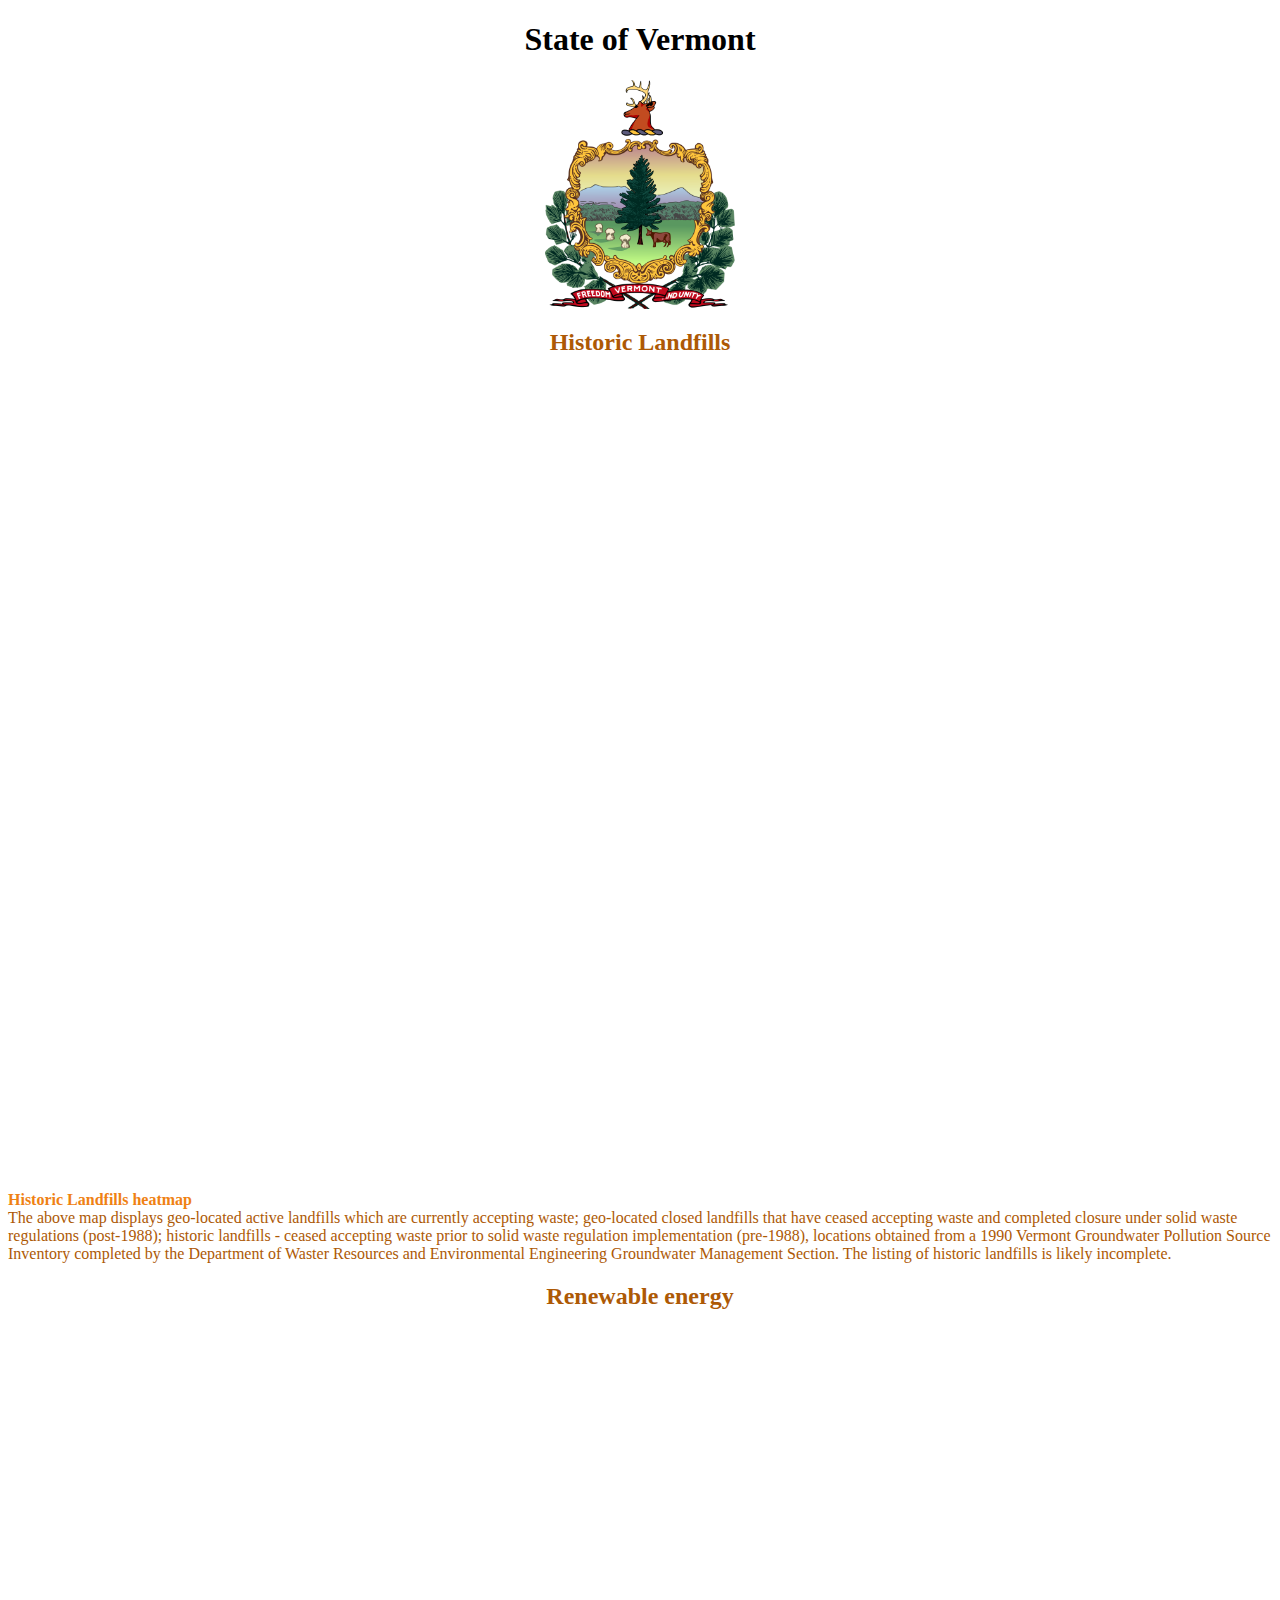
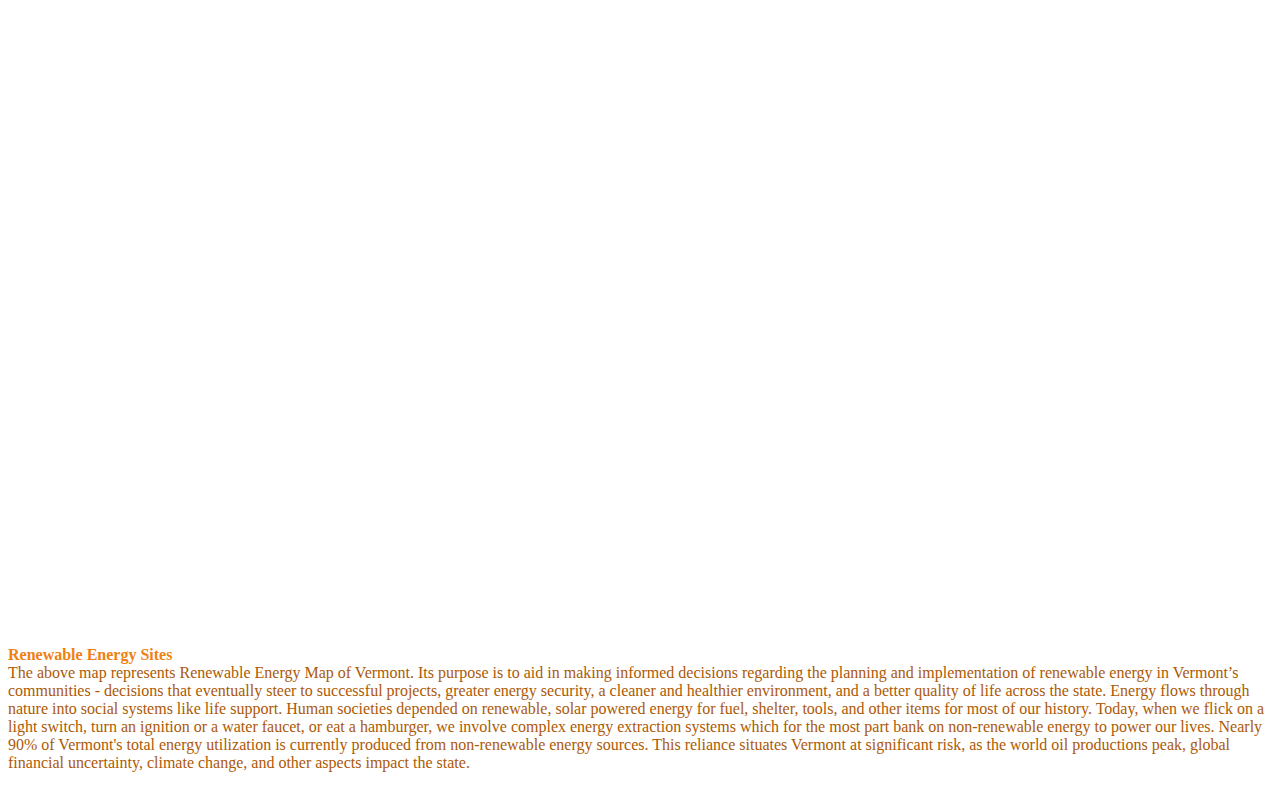
<file: lab5.html>
<!doctype html>
<head>
	<!-- the mapbox libraries -->
	<script src="https://api.tiles.mapbox.com/mapbox-gl-js/v0.50.0/mapbox-gl.js"></script>
	<link href="https://api.tiles.mapbox.com/mapbox-gl-js/v0.50.0/mapbox-gl.css" rel="stylesheet">
</head>
<style>
		img.resize {
		max-width:15%;
		max-height:15%;
	}
.center {
  display: block;
  margin-left: auto;
  margin-right: auto;
  width: 50%;
}
</style>
<body>

	<!-- Heatmap -->
	<div>
		<h1 style="text-align: center;">State of Vermont</h1>
		<img class="resize center" src="VTCoat.png">
		<h2 style="text-align: center; color: #ad5905">Historic Landfills</h2>
		<div id="map1" style='width: 100%; height: 800px' ;></div>
		<script>
			mapboxgl.accessToken = 'pk.eyJ1IjoiYmhhdHRiMiIsImEiOiJjam82azdmNjIwYjk3M2tvYThuNzQxMXM0In0.-DsIcDsDaHJkJoCqDnTnhg';
			var map1 = new mapboxgl.Map({
				container: 'map1',
				style: 'mapbox://styles/bhattb2/cjp8zu3nl09ja2sn6idco9a1j', 
			 // stylesheet location',
			});
			//set the center & zoom of the map
			map1.setCenter([-72.45, 43.7]);
			map1.setZoom(7.25);
			map1.on('load', function(){
				//add a source layer for landfills
				map1.addSource('landfills', {
					"type": "geojson",
					"data": "https://opendata.arcgis.com/datasets/32484e6881ef4a77b399457afc22c912_164.geojson"
				});
				map1.scrollZoom.disable();
				map1.addLayer({
					id: 'landfill-heat',
					type: 'heatmap',
					source: 'landfills',
					maxzoom: 15,
					paint: {
    // increase weight as diameter breast height increases
    'heatmap-weight': {
    	property: 'dbh',
    	type: 'exponential',
    	stops: [
    	[1, 0],
    	[62, 1]
    	]
    },
    // increase intensity as zoom level increases
    'heatmap-intensity': {
    	stops: [
    	[11, 1],
    	[15, 3]
    	]
    },
    // assign color values be applied to points depending on their density
    'heatmap-color': [
    'interpolate',
    ['linear'],
    ['heatmap-density'],
    0, 'rgba(255,255,212,0)',
    0.2, 'rgb(254,217,142)',
    0.4, 'rgb(254,153,41)',
    0.6, 'rgb(217,95,14)',
    0.8, 'rgb(153,52,4)'
    ],
    // increase radius as zoom increases
    'heatmap-radius': {
    	stops: [
    	[11, 15],
    	[15, 20]
    	]
    },
    // decrease opacity to transition into the circle layer
    'heatmap-opacity': {
    	default: 0.5,
    	stops: [
    	[14, 1],
    	[15, 0]
    	]
    },
}
}, 'waterway-label');
				map1.addLayer({
					"id":"landfills",
					"type":"circle",
					"source":"landfills",
					"paint": {
						"circle-color": "brown",
						"circle-opacity": 0.8,
						"circle-radius": 2,
						"circle-stroke-color": 'brown',
						"circle-stroke-width": 1,
						"circle-stroke-opacity": 0.8

					}
				});
				map1.on('click', 'landfills', function (e) {
					map1.getCanvas().style.cursor = 'pointer';
					var coordinates = e.features[0].geometry.coordinates.slice();
					var description= "SITENAME: "+e.features[0].properties.SITENAME+"<br>Location: "+e.features[0].properties.TOWNNAME+"<br>Year Open: "+e.features[0].properties.DATE_FIRST+"<br>Status: "+e.features[0].properties.STATUS+"<br><a target= '_blank'href= "+e.features[0].properties.url+"></a>"
			        // Ensure that if the map is zoomed out such that multiple
			        // copies of the feature are visible, the popup appears
			        // over the copy being pointed to.
			        while (Math.abs(e.lngLat.lng - coordinates[0]) > 180) {
			        	coordinates[0] += e.lngLat.lng > coordinates[0] ? 360 : -360;
			        }
			        //make the popup
			        new mapboxgl.Popup()
			        .setLngLat(coordinates)
			        .setHTML(description)
			        .addTo(map1);

			    });
				map1.setCenter([-72.45, 43.7]);
				map1.setZoom(7.25);
			});	
		</script>
		<p><b><font color='#ef8113'>Historic Landfills heatmap</font></b>
			<br><font color='#ad5905'>
				The above map displays geo-located active landfills which are currently accepting waste; geo-located closed landfills that have ceased accepting waste and completed closure under solid waste regulations (post-1988); historic landfills - ceased accepting waste prior to solid waste regulation implementation (pre-1988), locations obtained from a 1990 Vermont Groundwater Pollution Source Inventory completed by the Department of Waster Resources and Environmental Engineering Groundwater Management Section. The listing of historic landfills is likely incomplete.
			</font></br>
		</p>
	</section>

	<!-- Renewable energy -->
	<div>
		<h2 style="text-align: center; color: #ad5905">Renewable energy</h2>
		<div id="map" style='width: 100vw; height: 100vh';></div>
		<script>
			mapboxgl.accessToken = 'pk.eyJ1IjoiYmhhdHRiMiIsImEiOiJjam82azdmNjIwYjk3M2tvYThuNzQxMXM0In0.-DsIcDsDaHJkJoCqDnTnhg';
			var map = new mapboxgl.Map({
				container: 'map',
				style: 'mapbox://styles/bhattb2/cjp903wxt7igt2rjubu11jdlh', 
			 // stylesheet location',
			});
			//set the center & zoom of the map
			map.setCenter([-72.45, 43.7]);
			map.setZoom(7.25);
			map.on('load', function(){
				//add a source layer for landfills
				map.addSource('landfills', {
					"type": "geojson",
					"data": "https://opendata.arcgis.com/datasets/968ca5d70e784226bf457ab5710adf17_17.geojson"
				});
				map.scrollZoom.disable();
				map.addLayer({
					"id":"landfills",
					"type":"circle",
					"source":"landfills",
					"paint": {
						"circle-color": "#d2691e",
						"circle-opacity": 0.8,
						"circle-radius": 11,
						"circle-stroke-color": '#2f4f4f',
						"circle-stroke-width": 3,
						"circle-stroke-opacity": 1

					}
				});
				map.on('click', 'landfills', function (e) {
					map.getCanvas().style.cursor = 'pointer';
					var coordinates = e.features[0].geometry.coordinates.slice();
					var description= ""+e.features[0].properties.RnwEnrgLoc+"<br>City: "+e.features[0].properties.City_Town+"</a>"


			        // Ensure that if the map is zoomed out such that multiple
			        // copies of the feature are visible, the popup appears
			        // over the copy being pointed to.
			        while (Math.abs(e.lngLat.lng - coordinates[0]) > 180) {
			        	coordinates[0] += e.lngLat.lng > coordinates[0] ? 360 : -360;
			        }
			        //make the popup
			        new mapboxgl.Popup()
			        .setLngLat(coordinates)
			        .setHTML(description)
			        .addTo(map);

			    });
				map.setCenter([-72.45, 43.7]);
				map.setZoom(7.25);
			});	
		</script>
		<p><b><font color='#ef8113'>Renewable Energy Sites</font></b>
			<br><font color='#ad5905'>The above map represents Renewable Energy Map of Vermont.  Its purpose is to aid in making informed decisions regarding the planning and implementation of renewable energy in Vermont’s communities - decisions that eventually steer to successful projects, greater energy security, a cleaner and healthier environment, and a better quality of life across the state. Energy flows through nature into social systems like life support. Human societies depended on renewable, solar powered energy for fuel, shelter, tools, and other items for most of our history. Today, when we flick on a light switch, turn an ignition or a water faucet, or eat a hamburger, we involve complex energy extraction systems which for the most part bank on non-renewable energy to power our lives. Nearly 90% of Vermont's total energy utilization is currently produced from non-renewable energy sources. This reliance situates Vermont at significant risk, as the world oil productions peak, global financial uncertainty, climate change, and other aspects impact the state.
			</font></br>
		</font></br>
		
	</p>
</section>
</section>
</body>
</file>
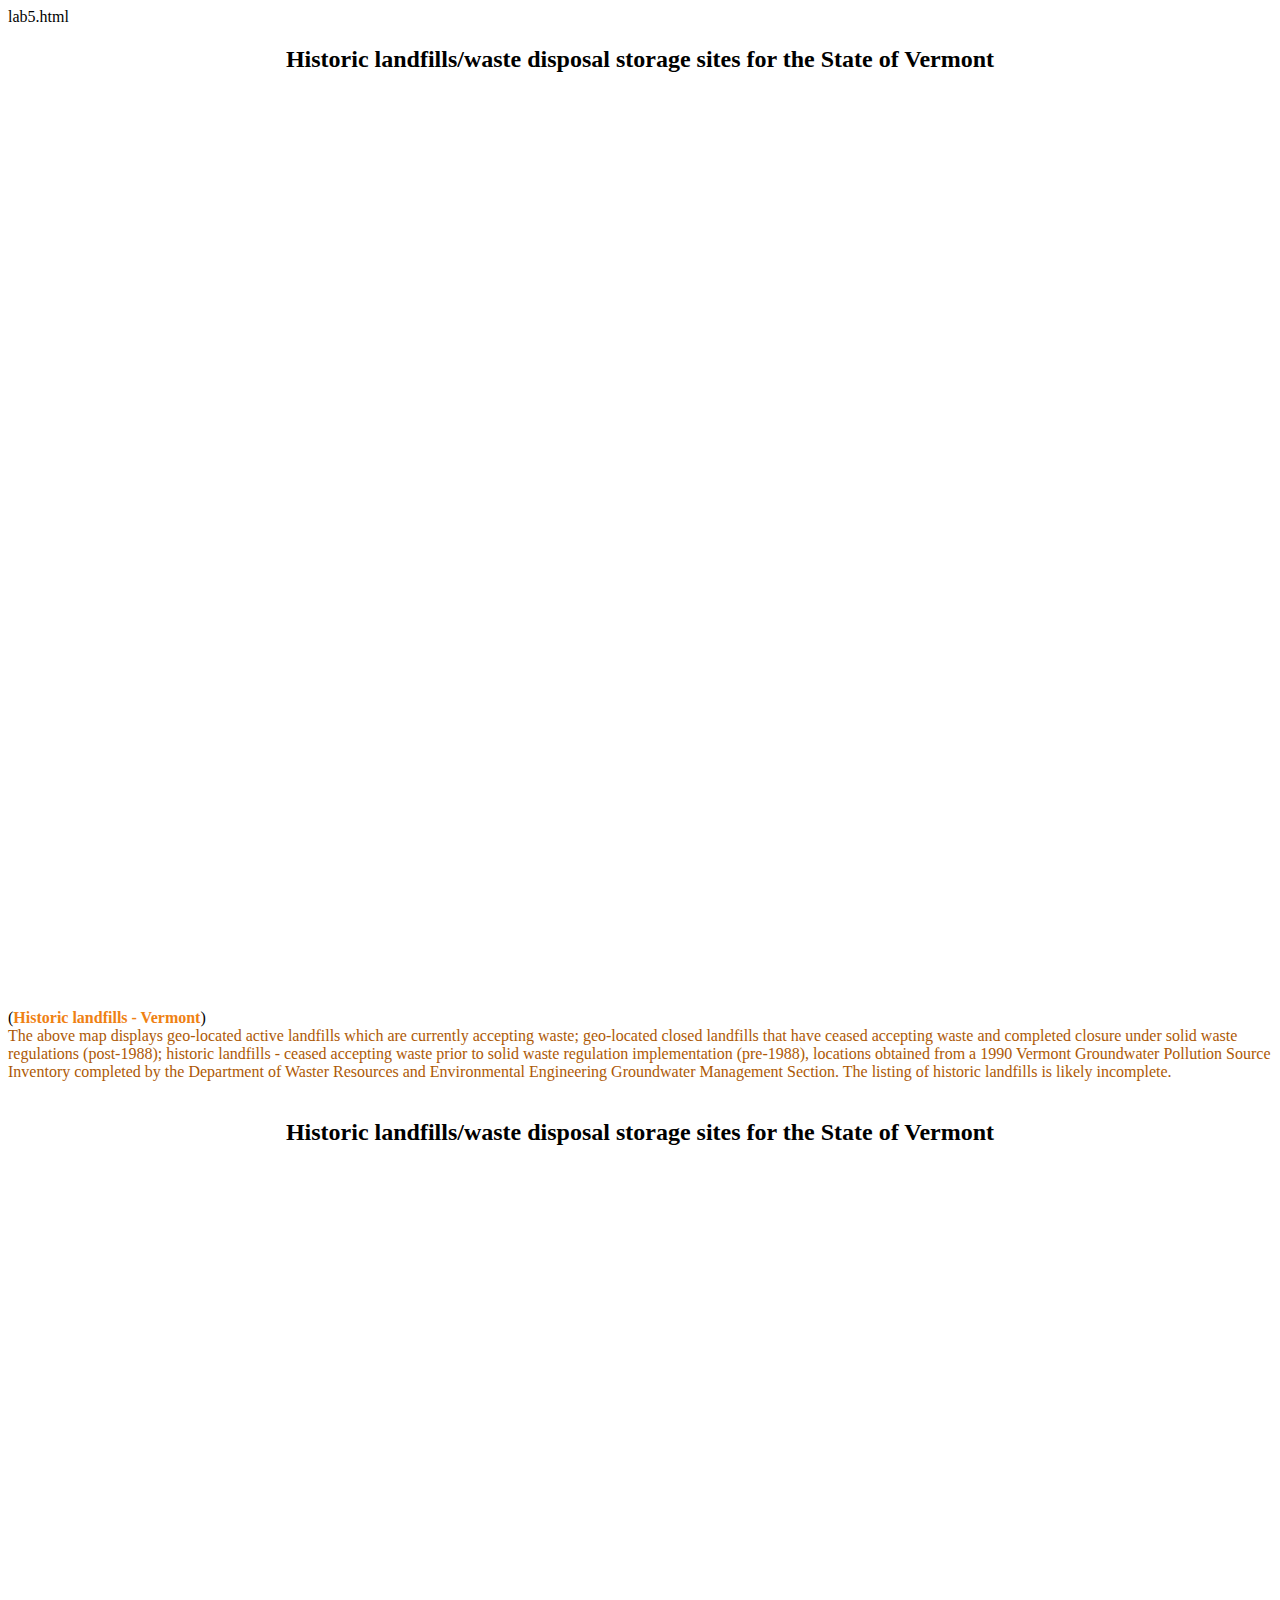
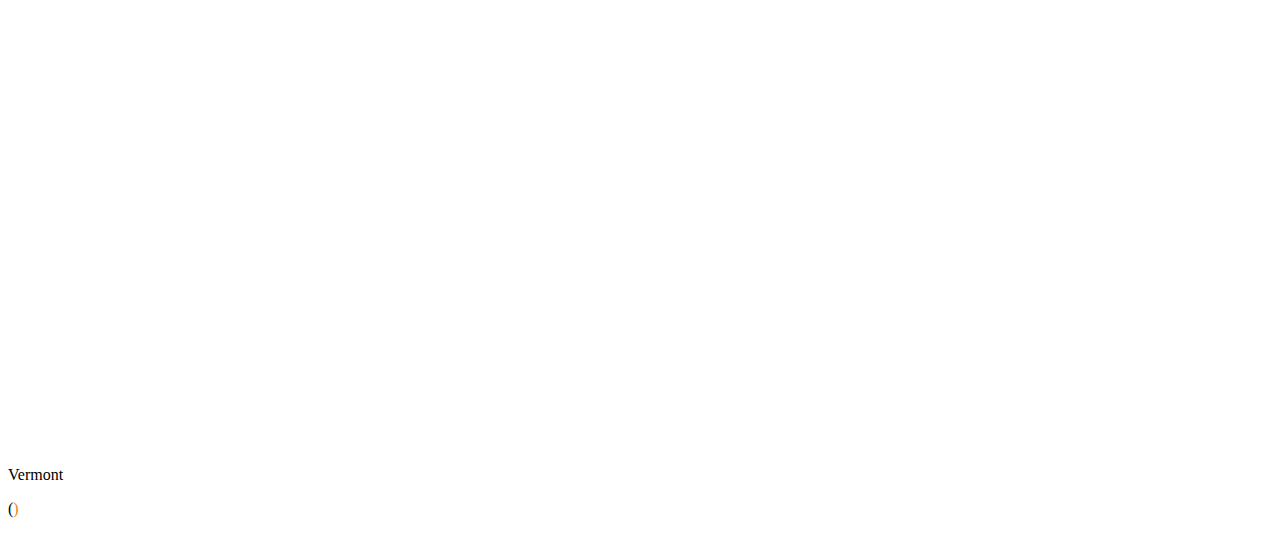
<file: lab5test.html>
<!doctype html>
lab5.html
<head>
		<!-- the mapbox libraries -->
		<script src="https://api.tiles.mapbox.com/mapbox-gl-js/v0.50.0/mapbox-gl.js"></script>
		<link href="https://api.tiles.mapbox.com/mapbox-gl-js/v0.50.0/mapbox-gl.css" rel="stylesheet">
</head>
	<body>
		
	<!-- Mapbox 2-->
<div>
	<h2 style="text-align: center;"> Historic landfills/waste disposal storage sites for the State of Vermont</h2>
	<div id="map" style='width: 100vw; height: 100vh';></div>

	<script>
		mapboxgl.accessToken = 'pk.eyJ1IjoiYmhhdHRiMiIsImEiOiJjam82azdmNjIwYjk3M2tvYThuNzQxMXM0In0.-DsIcDsDaHJkJoCqDnTnhg';
		var map = new mapboxgl.Map({
			    container: 'map',
			    style: 'mapbox://styles/bhattb2/cjp903wxt7igt2rjubu11jdlh', 
			 // stylesheet location',
			});
			//set the center & zoom of the map
			map.setCenter([-72.45, 43.7]);
			map.setZoom(7.25);
			map.on('load', function(){
				//add a source layer for earthquakes
				map.addSource('landfills', {
			        "type": "geojson",
			        "data": "https://opendata.arcgis.com/datasets/32484e6881ef4a77b399457afc22c912_164.geojson"
			    });
			    map.addLayer({
			    	"id":"landfills",
			    	"type":"circle",
			    	"source":"landfills",
			    	"paint": {
			    		"circle-color": "#d2691e",
			    		"circle-opacity": 0.8,
			    		"circle-radius": 6.5,
			    		"circle-stroke-color": '#2f4f4f',
			    		"circle-stroke-width": 1.5,
			    		"circle-stroke-opacity": 0.8

			    	}
			    });
			    map.on('click', 'landfills', function (e) {
					map.getCanvas().style.cursor = 'pointer';
			        var coordinates = e.features[0].geometry.coordinates.slice();
			        var description= e.features[0].properties.crime_type;

			        // Ensure that if the map is zoomed out such that multiple
			        // copies of the feature are visible, the popup appears
			        // over the copy being pointed to.
			        while (Math.abs(e.lngLat.lng - coordinates[0]) > 180) {
			            coordinates[0] += e.lngLat.lng > coordinates[0] ? 360 : -360;
			        }
			        //make the popup
			        new mapboxgl.Popup()
			            .setLngLat(coordinates)
			            .setHTML(description)
			            .addTo(map);

			    });

			    map.setCenter([-72.45, 43.7]);
			    map.setZoom(7.25);

			});	
	</script>
	<p>(<b><font color='#ef8113'>Historic landfills - Vermont</font></b>)
		<br><font color='#ad5905'>
		The above map displays geo-located active landfills which are currently accepting waste; geo-located closed landfills that have ceased accepting waste and completed closure under solid waste regulations (post-1988); historic landfills - ceased accepting waste prior to solid waste regulation implementation (pre-1988), locations obtained from a 1990 Vermont Groundwater Pollution Source Inventory completed by the Department of Waster Resources and Environmental Engineering Groundwater Management Section. The listing of historic landfills is likely incomplete.</font></br>
		</font></br>
		
	</p>
</section>
	
<!-- Heatmap -->
<div>
	<h2 style="text-align: center;"> Historic landfills/waste disposal storage sites for the State of Vermont</h2>
	<div id="map1" style='width: 100vw; height: 100vh';></div>
	<div id='vermont'>Vermont</div>
	<script>
		mapboxgl.accessToken = 'pk.eyJ1IjoiYmhhdHRiMiIsImEiOiJjam82azdmNjIwYjk3M2tvYThuNzQxMXM0In0.-DsIcDsDaHJkJoCqDnTnhg';
		var map1 = new mapboxgl.Map({
			    container: 'map1',
			    style: 'mapbox://styles/bhattb2/cjp8zu3nl09ja2sn6idco9a1j', 
			 // stylesheet location',
			});
			//set the center & zoom of the map
			map1.setCenter([-72.45, 43.7]);
			map1.setZoom(7.25);
			map1.on('load', function(){
				//add a source layer for earthquakes
				map1.addSource('landfills', {
			        "type": "geojson",
			        "data": "https://opendata.arcgis.com/datasets/32484e6881ef4a77b399457afc22c912_164.geojson"
			    });
			    map1.addLayer({
  id: 'landfill-heat',
  type: 'heatmap',
  source: 'landfills',
  maxzoom: 15,
  paint: {
    // increase weight as diameter breast height increases
    'heatmap-weight': {
      property: 'dbh',
      type: 'exponential',
      stops: [
        [1, 0],
        [62, 1]
      ]
    },
    // increase intensity as zoom level increases
    'heatmap-intensity': {
      stops: [
        [11, 1],
        [15, 3]
      ]
    },
    // assign color values be applied to points depending on their density
    'heatmap-color': [
      'interpolate',
      ['linear'],
      ['heatmap-density'],
      0, 'rgba(255,255,212,0)',
      0.2, 'rgb(254,217,142)',
      0.4, 'rgb(254,153,41)',
      0.6, 'rgb(217,95,14)',
      0.8, 'rgb(153,52,4)'
    ],
    // increase radius as zoom increases
    'heatmap-radius': {
      stops: [
        [11, 15],
        [15, 20]
      ]
    },
    // decrease opacity to transition into the circle layer
    'heatmap-opacity': {
      default: 0.5,
      stops: [
        [14, 1],
        [15, 0]
      ]
    },
  }
}, 'waterway-label');
			    map1.addLayer({
			    	"id":"landfills",
			    	"type":"circle",
			    	"source":"landfills",
			    	"paint": {
			    		"circle-color": "brown",
			    		"circle-opacity": 0.8,
			    		"circle-radius": 2,
			    		"circle-stroke-color": 'brown',
			    		"circle-stroke-width": 1,
			    		"circle-stroke-opacity": 0.8

			    	}
			    });
			    map1.on('click', 'landfills', function (e) {
					map1.getCanvas().style.cursor = 'pointer';
			        var coordinates = e.features[0].geometry.coordinates.slice();
			        var description= e.features[0].properties.crime_type;

			        // Ensure that if the map is zoomed out such that multiple
			        // copies of the feature are visible, the popup appears
			        // over the copy being pointed to.
			        while (Math.abs(e.lngLat.lng - coordinates[0]) > 180) {
			            coordinates[0] += e.lngLat.lng > coordinates[0] ? 360 : -360;
			        }
			        //make the popup
			        new mapboxgl.Popup()
			            .setLngLat(coordinates)
			            .setHTML(description)
			            .addTo(map1);

			    });

			    map1.setCenter([-72.45,43.7]);
			    map1.setZoom(7.25);

			});	
	</script>
	<p>(<b><font color='#ef8113'Historic landfills heatmap - Vermont</font></b>)
		<br><font color='#ad5905'>
		</font></br>
		
		

	</p>
</section>
</body>
</file>
<file: assets/css/noscript.css>
/*
	Landed by HTML5 UP
	html5up.net | @ajlkn
	Free for personal and commercial use under the CCA 3.0 license (html5up.net/license)
*/

/* Loader */

	body.landing.is-preload:before {
		display: none;
	}

	body.landing.is-preload:after {
		display: none;
	}
</file>
<file: assets/css/main.css>
@import url("font-awesome.min.css");
@import url("https://fonts.googleapis.com/css?family=Roboto:100,300,100italic,300italic");

/*
	Landed by HTML5 UP
	html5up.net | @ajlkn
	Free for personal and commercial use under the CCA 3.0 license (html5up.net/license)
*/

html, body, div, span, applet, object,
iframe, h1, h2, h3, h4, h5, h6, p, blockquote,
pre, a, abbr, acronym, address, big, cite,
code, del, dfn, em, img, ins, kbd, q, s, samp,
small, strike, strong, sub, sup, tt, var, b,
u, i, center, dl, dt, dd, ol, ul, li, fieldset,
form, label, legend, table, caption, tbody,
tfoot, thead, tr, th, td, article, aside,
canvas, details, embed, figure, figcaption,
footer, header, hgroup, menu, nav, output, ruby,
section, summary, time, mark, audio, video {
	margin: 0;
	padding: 0;
	border: 0;
	font-size: 100%;
	font: inherit;
	vertical-align: baseline;}

article, aside, details, figcaption, figure,
footer, header, hgroup, menu, nav, section {
	display: block;}

body {
	line-height: 1;
}

ol, ul {
	list-style: none;
}

blockquote, q {
	quotes: none;
}

	blockquote:before, blockquote:after, q:before, q:after {
		content: '';
		content: none;
	}

table {
	border-collapse: collapse;
	border-spacing: 0;
}

body {
	-webkit-text-size-adjust: none;
}

mark {
	background-color: transparent;
	color: inherit;
}

input::-moz-focus-inner {
	border: 0;
	padding: 0;
}

input, select, textarea {
	-moz-appearance: none;
	-webkit-appearance: none;
	-ms-appearance: none;
	appearance: none;
}

/* Basic */

	html {
		box-sizing: border-box;
	}

	*, *:before, *:after {
		box-sizing: inherit;
	}

	html, body {
		background: #1c1d26;
	}

	body.is-preload *, body.is-preload *:before, body.is-preload *:after {
		-moz-animation: none !important;
		-webkit-animation: none !important;
		-ms-animation: none !important;
		animation: none !important;
		-moz-transition: none !important;
		-webkit-transition: none !important;
		-ms-transition: none !important;
		transition: none !important;
	}

	body, input, select, textarea {
		color: rgba(255, 255, 255, 0.75);
		font-family: "Roboto", Helvetica, sans-serif;
		font-size: 15pt;
		font-weight: 100;
		line-height: 1.75em;
	}

	a {
		-moz-transition: border-color 0.2s ease-in-out, color 0.2s ease-in-out;
		-webkit-transition: border-color 0.2s ease-in-out, color 0.2s ease-in-out;
		-ms-transition: border-color 0.2s ease-in-out, color 0.2s ease-in-out;
		transition: border-color 0.2s ease-in-out, color 0.2s ease-in-out;
		border-bottom: dotted 1px;
		color: #e44c65;
		text-decoration: none;
	}

		a:hover {
			color: #e44c65 !important;
			border-bottom-color: transparent;
		}

	strong, b {
		color: #ffffff;
		font-weight: 300;
	}

	em, i {
		font-style: italic;
	}

	p {
		margin: 0 0 2em 0;
	}

	h1, h2, h3, h4, h5, h6 {
		color: #ffffff;
		font-weight: 300;
		line-height: 1em;
		margin: 0 0 1em 0;
	}

		h1 a, h2 a, h3 a, h4 a, h5 a, h6 a {
			color: inherit;
			border: 0;
		}

	h2 {
		font-size: 2em;
		line-height: 1.5em;
		letter-spacing: -0.025em;
	}

	h3 {
		font-size: 1.35em;
		line-height: 1.5em;
	}

	h4 {
		font-size: 1.1em;
		line-height: 1.5em;
	}

	h5 {
		font-size: 0.9em;
		line-height: 1.5em;
	}

	h6 {
		font-size: 0.7em;
		line-height: 1.5em;
	}

	sub {
		font-size: 0.8em;
		position: relative;
		top: 0.5em;
	}

	sup {
		font-size: 0.8em;
		position: relative;
		top: -0.5em;
	}

	hr {
		border: 0;
		border-bottom: solid 1px rgba(255, 255, 255, 0.3);
		margin: 3em 0;
	}

		hr.major {
			margin: 4em 0;
		}

	blockquote {
		border-left: solid 4px rgba(255, 255, 255, 0.3);
		font-style: italic;
		margin: 0 0 2em 0;
		padding: 0.5em 0 0.5em 2em;
	}

	code {
		background: rgba(255, 255, 255, 0.075);
		border-radius: 4px;
		font-family: "Courier New", monospace;
		font-size: 0.9em;
		margin: 0 0.25em;
		padding: 0.25em 0.65em;
	}

	pre {
		-webkit-overflow-scrolling: touch;
		font-family: "Courier New", monospace;
		font-size: 0.9em;
		margin: 0 0 2em 0;
	}

		pre code {
			display: block;
			line-height: 1.75em;
			padding: 1em 1.5em;
			overflow-x: auto;
		}

	.align-left {
		text-align: left;
	}

	.align-center {
		text-align: center;
	}

	.align-right {
		text-align: right;
	}

/* Loader */

	@-moz-keyframes spinner-show {
		0% {
			opacity: 0;
		}

		100% {
			opacity: 1;
		}
	}

	@-webkit-keyframes spinner-show {
		0% {
			opacity: 0;
		}

		100% {
			opacity: 1;
		}
	}

	@-ms-keyframes spinner-show {
		0% {
			opacity: 0;
		}

		100% {
			opacity: 1;
		}
	}

	@keyframes spinner-show {
		0% {
			opacity: 0;
		}

		100% {
			opacity: 1;
		}
	}

	@-moz-keyframes spinner-hide {
		0% {
			color: rgba(255, 255, 255, 0.15);
			z-index: 100001;
			-moz-transform: scale(1) rotate(0deg);
			-webkit-transform: scale(1) rotate(0deg);
			-ms-transform: scale(1) rotate(0deg);
			transform: scale(1) rotate(0deg);
		}

		99% {
			color: #1c1d26;
			z-index: 100001;
			-moz-transform: scale(0.5) rotate(360deg);
			-webkit-transform: scale(0.5) rotate(360deg);
			-ms-transform: scale(0.5) rotate(360deg);
			transform: scale(0.5) rotate(360deg);
		}

		100% {
			color: #1c1d26;
			z-index: -1;
			-moz-transform: scale(0.5) rotate(360deg);
			-webkit-transform: scale(0.5) rotate(360deg);
			-ms-transform: scale(0.5) rotate(360deg);
			transform: scale(0.5) rotate(360deg);
		}
	}

	@-webkit-keyframes spinner-hide {
		0% {
			color: rgba(255, 255, 255, 0.15);
			z-index: 100001;
			-moz-transform: scale(1) rotate(0deg);
			-webkit-transform: scale(1) rotate(0deg);
			-ms-transform: scale(1) rotate(0deg);
			transform: scale(1) rotate(0deg);
		}

		99% {
			color: #1c1d26;
			z-index: 100001;
			-moz-transform: scale(0.5) rotate(360deg);
			-webkit-transform: scale(0.5) rotate(360deg);
			-ms-transform: scale(0.5) rotate(360deg);
			transform: scale(0.5) rotate(360deg);
		}

		100% {
			color: #1c1d26;
			z-index: -1;
			-moz-transform: scale(0.5) rotate(360deg);
			-webkit-transform: scale(0.5) rotate(360deg);
			-ms-transform: scale(0.5) rotate(360deg);
			transform: scale(0.5) rotate(360deg);
		}
	}

	@-ms-keyframes spinner-hide {
		0% {
			color: rgba(255, 255, 255, 0.15);
			z-index: 100001;
			-moz-transform: scale(1) rotate(0deg);
			-webkit-transform: scale(1) rotate(0deg);
			-ms-transform: scale(1) rotate(0deg);
			transform: scale(1) rotate(0deg);
		}

		99% {
			color: #1c1d26;
			z-index: 100001;
			-moz-transform: scale(0.5) rotate(360deg);
			-webkit-transform: scale(0.5) rotate(360deg);
			-ms-transform: scale(0.5) rotate(360deg);
			transform: scale(0.5) rotate(360deg);
		}

		100% {
			color: #1c1d26;
			z-index: -1;
			-moz-transform: scale(0.5) rotate(360deg);
			-webkit-transform: scale(0.5) rotate(360deg);
			-ms-transform: scale(0.5) rotate(360deg);
			transform: scale(0.5) rotate(360deg);
		}
	}

	@keyframes spinner-hide {
		0% {
			color: rgba(255, 255, 255, 0.15);
			z-index: 100001;
			-moz-transform: scale(1) rotate(0deg);
			-webkit-transform: scale(1) rotate(0deg);
			-ms-transform: scale(1) rotate(0deg);
			transform: scale(1) rotate(0deg);
		}

		99% {
			color: #1c1d26;
			z-index: 100001;
			-moz-transform: scale(0.5) rotate(360deg);
			-webkit-transform: scale(0.5) rotate(360deg);
			-ms-transform: scale(0.5) rotate(360deg);
			transform: scale(0.5) rotate(360deg);
		}

		100% {
			color: #1c1d26;
			z-index: -1;
			-moz-transform: scale(0.5) rotate(360deg);
			-webkit-transform: scale(0.5) rotate(360deg);
			-ms-transform: scale(0.5) rotate(360deg);
			transform: scale(0.5) rotate(360deg);
		}
	}

	@-moz-keyframes spinner-rotate {
		0% {
			-moz-transform: scale(1) rotate(0deg);
			-webkit-transform: scale(1) rotate(0deg);
			-ms-transform: scale(1) rotate(0deg);
			transform: scale(1) rotate(0deg);
		}

		100% {
			-moz-transform: scale(1) rotate(360deg);
			-webkit-transform: scale(1) rotate(360deg);
			-ms-transform: scale(1) rotate(360deg);
			transform: scale(1) rotate(360deg);
		}
	}

	@-webkit-keyframes spinner-rotate {
		0% {
			-moz-transform: scale(1) rotate(0deg);
			-webkit-transform: scale(1) rotate(0deg);
			-ms-transform: scale(1) rotate(0deg);
			transform: scale(1) rotate(0deg);
		}

		100% {
			-moz-transform: scale(1) rotate(360deg);
			-webkit-transform: scale(1) rotate(360deg);
			-ms-transform: scale(1) rotate(360deg);
			transform: scale(1) rotate(360deg);
		}
	}

	@-ms-keyframes spinner-rotate {
		0% {
			-moz-transform: scale(1) rotate(0deg);
			-webkit-transform: scale(1) rotate(0deg);
			-ms-transform: scale(1) rotate(0deg);
			transform: scale(1) rotate(0deg);
		}

		100% {
			-moz-transform: scale(1) rotate(360deg);
			-webkit-transform: scale(1) rotate(360deg);
			-ms-transform: scale(1) rotate(360deg);
			transform: scale(1) rotate(360deg);
		}
	}

	@keyframes spinner-rotate {
		0% {
			-moz-transform: scale(1) rotate(0deg);
			-webkit-transform: scale(1) rotate(0deg);
			-ms-transform: scale(1) rotate(0deg);
			transform: scale(1) rotate(0deg);
		}

		100% {
			-moz-transform: scale(1) rotate(360deg);
			-webkit-transform: scale(1) rotate(360deg);
			-ms-transform: scale(1) rotate(360deg);
			transform: scale(1) rotate(360deg);
		}
	}

	@-moz-keyframes overlay-hide {
		0% {
			opacity: 1;
			z-index: 100000;
		}

		15% {
			opacity: 1;
			z-index: 100000;
		}

		99% {
			opacity: 0;
			z-index: 100000;
		}

		100% {
			opacity: 0;
			z-index: -1;
		}
	}

	@-webkit-keyframes overlay-hide {
		0% {
			opacity: 1;
			z-index: 100000;
		}

		15% {
			opacity: 1;
			z-index: 100000;
		}

		99% {
			opacity: 0;
			z-index: 100000;
		}

		100% {
			opacity: 0;
			z-index: -1;
		}
	}

	@-ms-keyframes overlay-hide {
		0% {
			opacity: 1;
			z-index: 100000;
		}

		15% {
			opacity: 1;
			z-index: 100000;
		}

		99% {
			opacity: 0;
			z-index: 100000;
		}

		100% {
			opacity: 0;
			z-index: -1;
		}
	}

	@keyframes overlay-hide {
		0% {
			opacity: 1;
			z-index: 100000;
		}

		15% {
			opacity: 1;
			z-index: 100000;
		}

		99% {
			opacity: 0;
			z-index: 100000;
		}

		100% {
			opacity: 0;
			z-index: -1;
		}
	}

	body.landing {
		text-decoration: none;
	}

		body.landing:before {
			-moz-osx-font-smoothing: grayscale;
			-webkit-font-smoothing: antialiased;
			font-family: FontAwesome;
			font-style: normal;
			font-weight: normal;
			text-transform: none !important;
		}

		body.landing:before {
			-moz-animation: spinner-show 1.5s 1 0.25s ease forwards, spinner-hide 0.25s ease-in-out forwards !important;
			-webkit-animation: spinner-show 1.5s 1 0.25s ease forwards, spinner-hide 0.25s ease-in-out forwards !important;
			-ms-animation: spinner-show 1.5s 1 0.25s ease forwards, spinner-hide 0.25s ease-in-out forwards !important;
			animation: spinner-show 1.5s 1 0.25s ease forwards, spinner-hide 0.25s ease-in-out forwards !important;
			-moz-transform-origin: 50% 50%;
			-webkit-transform-origin: 50% 50%;
			-ms-transform-origin: 50% 50%;
			transform-origin: 50% 50%;
			color: rgba(255, 255, 255, 0.15);
			content: '\f1ce';
			cursor: default;
			display: block;
			font-size: 2em;
			height: 2em;
			left: 50%;
			line-height: 2em;
			margin: -1em 0 0 -1em;
			opacity: 0;
			position: fixed;
			text-align: center;
			top: 50%;
			width: 2em;
			z-index: -1;
		}

		body.landing:after {
			-moz-animation: overlay-hide 1.5s ease-in forwards !important;
			-webkit-animation: overlay-hide 1.5s ease-in forwards !important;
			-ms-animation: overlay-hide 1.5s ease-in forwards !important;
			animation: overlay-hide 1.5s ease-in forwards !important;
			background: #1c1d26;
			content: '';
			display: block;
			height: 100%;
			left: 0;
			opacity: 0;
			position: fixed;
			top: 0;
			width: 100%;
			z-index: -1;
		}

		body.landing.is-preload:before {
			-moz-animation: spinner-show 1.5s 1 0.25s ease forwards, spinner-rotate 0.75s infinite linear !important;
			-webkit-animation: spinner-show 1.5s 1 0.25s ease forwards, spinner-rotate 0.75s infinite linear !important;
			-ms-animation: spinner-show 1.5s 1 0.25s ease forwards, spinner-rotate 0.75s infinite linear !important;
			animation: spinner-show 1.5s 1 0.25s ease forwards, spinner-rotate 0.75s infinite linear !important;
			z-index: 100001;
		}

		body.landing.is-preload:after {
			-moz-animation: none !important;
			-webkit-animation: none !important;
			-ms-animation: none !important;
			animation: none !important;
			opacity: 1;
			z-index: 100000;
		}

	@media (-webkit-min-device-pixel-ratio: 2) {

		body.landing:before {
			line-height: 2.025em;
		}

	}

/* Container */

	.container {
		margin: 0 auto;
		max-width: calc(100% - 4em);
		width: 70em;
	}

		.container.xsmall {
			width: 17.5em;
		}

		.container.small {
			width: 35em;
		}

		.container.medium {
			width: 52.5em;
		}

		.container.large {
			width: 87.5em;
		}

		.container.xlarge {
			width: 105em;
		}

		.container.max {
			width: 100%;
		}

		@media screen and (max-width: 1280px) {

			.container {
				width: 90%;
				max-width: 100%;
			}

		}

		@media screen and (max-width: 980px) {

			.container {
				width: 100% !important;
			}

		}

/* Row */

	.row {
		display: flex;
		flex-wrap: wrap;
		box-sizing: border-box;
		align-items: stretch;
	}

		.row > * {
			box-sizing: border-box;
		}

		.row.gtr-uniform > * > :last-child {
			margin-bottom: 0;
		}

		.row.aln-left {
			justify-content: flex-start;
		}

		.row.aln-center {
			justify-content: center;
		}

		.row.aln-right {
			justify-content: flex-end;
		}

		.row.aln-top {
			align-items: flex-start;
		}

		.row.aln-middle {
			align-items: center;
		}

		.row.aln-bottom {
			align-items: flex-end;
		}

		.row > .imp {
			order: -1;
		}

		.row > .col-1 {
			width: 8.3333333333%;
		}

		.row > .off-1 {
			margin-left: 8.3333333333%;
		}

		.row > .col-2 {
			width: 16.6666666667%;
		}

		.row > .off-2 {
			margin-left: 16.6666666667%;
		}

		.row > .col-3 {
			width: 25%;
		}

		.row > .off-3 {
			margin-left: 25%;
		}

		.row > .col-4 {
			width: 33.3333333333%;
		}

		.row > .off-4 {
			margin-left: 33.3333333333%;
		}

		.row > .col-5 {
			width: 41.6666666667%;
		}

		.row > .off-5 {
			margin-left: 41.6666666667%;
		}

		.row > .col-6 {
			width: 50%;
		}

		.row > .off-6 {
			margin-left: 50%;
		}

		.row > .col-7 {
			width: 58.3333333333%;
		}

		.row > .off-7 {
			margin-left: 58.3333333333%;
		}

		.row > .col-8 {
			width: 66.6666666667%;
		}

		.row > .off-8 {
			margin-left: 66.6666666667%;
		}

		.row > .col-9 {
			width: 75%;
		}

		.row > .off-9 {
			margin-left: 75%;
		}

		.row > .col-10 {
			width: 83.3333333333%;
		}

		.row > .off-10 {
			margin-left: 83.3333333333%;
		}

		.row > .col-11 {
			width: 91.6666666667%;
		}

		.row > .off-11 {
			margin-left: 91.6666666667%;
		}

		.row > .col-12 {
			width: 100%;
		}

		.row > .off-12 {
			margin-left: 100%;
		}

		.row.gtr-0 {
			margin-top: 0;
			margin-left: 0em;
		}

			.row.gtr-0 > * {
				padding: 0 0 0 0em;
			}

			.row.gtr-0.gtr-uniform {
				margin-top: 0em;
			}

				.row.gtr-0.gtr-uniform > * {
					padding-top: 0em;
				}

		.row.gtr-25 {
			margin-top: 0;
			margin-left: -0.625em;
		}

			.row.gtr-25 > * {
				padding: 0 0 0 0.625em;
			}

			.row.gtr-25.gtr-uniform {
				margin-top: -0.625em;
			}

				.row.gtr-25.gtr-uniform > * {
					padding-top: 0.625em;
				}

		.row.gtr-50 {
			margin-top: 0;
			margin-left: -1.25em;
		}

			.row.gtr-50 > * {
				padding: 0 0 0 1.25em;
			}

			.row.gtr-50.gtr-uniform {
				margin-top: -1.25em;
			}

				.row.gtr-50.gtr-uniform > * {
					padding-top: 1.25em;
				}

		.row {
			margin-top: 0;
			margin-left: -2.5em;
		}

			.row > * {
				padding: 0 0 0 2.5em;
			}

			.row.gtr-uniform {
				margin-top: -2.5em;
			}

				.row.gtr-uniform > * {
					padding-top: 2.5em;
				}

		.row.gtr-150 {
			margin-top: 0;
			margin-left: -3.75em;
		}

			.row.gtr-150 > * {
				padding: 0 0 0 3.75em;
			}

			.row.gtr-150.gtr-uniform {
				margin-top: -3.75em;
			}

				.row.gtr-150.gtr-uniform > * {
					padding-top: 3.75em;
				}

		.row.gtr-200 {
			margin-top: 0;
			margin-left: -5em;
		}

			.row.gtr-200 > * {
				padding: 0 0 0 5em;
			}

			.row.gtr-200.gtr-uniform {
				margin-top: -5em;
			}

				.row.gtr-200.gtr-uniform > * {
					padding-top: 5em;
				}

		@media screen and (max-width: 1680px) {

			.row {
				display: flex;
				flex-wrap: wrap;
				box-sizing: border-box;
				align-items: stretch;
			}

				.row > * {
					box-sizing: border-box;
				}

				.row.gtr-uniform > * > :last-child {
					margin-bottom: 0;
				}

				.row.aln-left {
					justify-content: flex-start;
				}

				.row.aln-center {
					justify-content: center;
				}

				.row.aln-right {
					justify-content: flex-end;
				}

				.row.aln-top {
					align-items: flex-start;
				}

				.row.aln-middle {
					align-items: center;
				}

				.row.aln-bottom {
					align-items: flex-end;
				}

				.row > .imp-xlarge {
					order: -1;
				}

				.row > .col-1-xlarge {
					width: 8.3333333333%;
				}

				.row > .off-1-xlarge {
					margin-left: 8.3333333333%;
				}

				.row > .col-2-xlarge {
					width: 16.6666666667%;
				}

				.row > .off-2-xlarge {
					margin-left: 16.6666666667%;
				}

				.row > .col-3-xlarge {
					width: 25%;
				}

				.row > .off-3-xlarge {
					margin-left: 25%;
				}

				.row > .col-4-xlarge {
					width: 33.3333333333%;
				}

				.row > .off-4-xlarge {
					margin-left: 33.3333333333%;
				}

				.row > .col-5-xlarge {
					width: 41.6666666667%;
				}

				.row > .off-5-xlarge {
					margin-left: 41.6666666667%;
				}

				.row > .col-6-xlarge {
					width: 50%;
				}

				.row > .off-6-xlarge {
					margin-left: 50%;
				}

				.row > .col-7-xlarge {
					width: 58.3333333333%;
				}

				.row > .off-7-xlarge {
					margin-left: 58.3333333333%;
				}

				.row > .col-8-xlarge {
					width: 66.6666666667%;
				}

				.row > .off-8-xlarge {
					margin-left: 66.6666666667%;
				}

				.row > .col-9-xlarge {
					width: 75%;
				}

				.row > .off-9-xlarge {
					margin-left: 75%;
				}

				.row > .col-10-xlarge {
					width: 83.3333333333%;
				}

				.row > .off-10-xlarge {
					margin-left: 83.3333333333%;
				}

				.row > .col-11-xlarge {
					width: 91.6666666667%;
				}

				.row > .off-11-xlarge {
					margin-left: 91.6666666667%;
				}

				.row > .col-12-xlarge {
					width: 100%;
				}

				.row > .off-12-xlarge {
					margin-left: 100%;
				}

				.row.gtr-0 {
					margin-top: 0;
					margin-left: 0em;
				}

					.row.gtr-0 > * {
						padding: 0 0 0 0em;
					}

					.row.gtr-0.gtr-uniform {
						margin-top: 0em;
					}

						.row.gtr-0.gtr-uniform > * {
							padding-top: 0em;
						}

				.row.gtr-25 {
					margin-top: 0;
					margin-left: -0.625em;
				}

					.row.gtr-25 > * {
						padding: 0 0 0 0.625em;
					}

					.row.gtr-25.gtr-uniform {
						margin-top: -0.625em;
					}

						.row.gtr-25.gtr-uniform > * {
							padding-top: 0.625em;
						}

				.row.gtr-50 {
					margin-top: 0;
					margin-left: -1.25em;
				}

					.row.gtr-50 > * {
						padding: 0 0 0 1.25em;
					}

					.row.gtr-50.gtr-uniform {
						margin-top: -1.25em;
					}

						.row.gtr-50.gtr-uniform > * {
							padding-top: 1.25em;
						}

				.row {
					margin-top: 0;
					margin-left: -2.5em;
				}

					.row > * {
						padding: 0 0 0 2.5em;
					}

					.row.gtr-uniform {
						margin-top: -2.5em;
					}

						.row.gtr-uniform > * {
							padding-top: 2.5em;
						}

				.row.gtr-150 {
					margin-top: 0;
					margin-left: -3.75em;
				}

					.row.gtr-150 > * {
						padding: 0 0 0 3.75em;
					}

					.row.gtr-150.gtr-uniform {
						margin-top: -3.75em;
					}

						.row.gtr-150.gtr-uniform > * {
							padding-top: 3.75em;
						}

				.row.gtr-200 {
					margin-top: 0;
					margin-left: -5em;
				}

					.row.gtr-200 > * {
						padding: 0 0 0 5em;
					}

					.row.gtr-200.gtr-uniform {
						margin-top: -5em;
					}

						.row.gtr-200.gtr-uniform > * {
							padding-top: 5em;
						}

		}

		@media screen and (max-width: 1280px) {

			.row {
				display: flex;
				flex-wrap: wrap;
				box-sizing: border-box;
				align-items: stretch;
			}

				.row > * {
					box-sizing: border-box;
				}

				.row.gtr-uniform > * > :last-child {
					margin-bottom: 0;
				}

				.row.aln-left {
					justify-content: flex-start;
				}

				.row.aln-center {
					justify-content: center;
				}

				.row.aln-right {
					justify-content: flex-end;
				}

				.row.aln-top {
					align-items: flex-start;
				}

				.row.aln-middle {
					align-items: center;
				}

				.row.aln-bottom {
					align-items: flex-end;
				}

				.row > .imp-large {
					order: -1;
				}

				.row > .col-1-large {
					width: 8.3333333333%;
				}

				.row > .off-1-large {
					margin-left: 8.3333333333%;
				}

				.row > .col-2-large {
					width: 16.6666666667%;
				}

				.row > .off-2-large {
					margin-left: 16.6666666667%;
				}

				.row > .col-3-large {
					width: 25%;
				}

				.row > .off-3-large {
					margin-left: 25%;
				}

				.row > .col-4-large {
					width: 33.3333333333%;
				}

				.row > .off-4-large {
					margin-left: 33.3333333333%;
				}

				.row > .col-5-large {
					width: 41.6666666667%;
				}

				.row > .off-5-large {
					margin-left: 41.6666666667%;
				}

				.row > .col-6-large {
					width: 50%;
				}

				.row > .off-6-large {
					margin-left: 50%;
				}

				.row > .col-7-large {
					width: 58.3333333333%;
				}

				.row > .off-7-large {
					margin-left: 58.3333333333%;
				}

				.row > .col-8-large {
					width: 66.6666666667%;
				}

				.row > .off-8-large {
					margin-left: 66.6666666667%;
				}

				.row > .col-9-large {
					width: 75%;
				}

				.row > .off-9-large {
					margin-left: 75%;
				}

				.row > .col-10-large {
					width: 83.3333333333%;
				}

				.row > .off-10-large {
					margin-left: 83.3333333333%;
				}

				.row > .col-11-large {
					width: 91.6666666667%;
				}

				.row > .off-11-large {
					margin-left: 91.6666666667%;
				}

				.row > .col-12-large {
					width: 100%;
				}

				.row > .off-12-large {
					margin-left: 100%;
				}

				.row.gtr-0 {
					margin-top: 0;
					margin-left: 0em;
				}

					.row.gtr-0 > * {
						padding: 0 0 0 0em;
					}

					.row.gtr-0.gtr-uniform {
						margin-top: 0em;
					}

						.row.gtr-0.gtr-uniform > * {
							padding-top: 0em;
						}

				.row.gtr-25 {
					margin-top: 0;
					margin-left: -0.625em;
				}

					.row.gtr-25 > * {
						padding: 0 0 0 0.625em;
					}

					.row.gtr-25.gtr-uniform {
						margin-top: -0.625em;
					}

						.row.gtr-25.gtr-uniform > * {
							padding-top: 0.625em;
						}

				.row.gtr-50 {
					margin-top: 0;
					margin-left: -1.25em;
				}

					.row.gtr-50 > * {
						padding: 0 0 0 1.25em;
					}

					.row.gtr-50.gtr-uniform {
						margin-top: -1.25em;
					}

						.row.gtr-50.gtr-uniform > * {
							padding-top: 1.25em;
						}

				.row {
					margin-top: 0;
					margin-left: -2.5em;
				}

					.row > * {
						padding: 0 0 0 2.5em;
					}

					.row.gtr-uniform {
						margin-top: -2.5em;
					}

						.row.gtr-uniform > * {
							padding-top: 2.5em;
						}

				.row.gtr-150 {
					margin-top: 0;
					margin-left: -3.75em;
				}

					.row.gtr-150 > * {
						padding: 0 0 0 3.75em;
					}

					.row.gtr-150.gtr-uniform {
						margin-top: -3.75em;
					}

						.row.gtr-150.gtr-uniform > * {
							padding-top: 3.75em;
						}

				.row.gtr-200 {
					margin-top: 0;
					margin-left: -5em;
				}

					.row.gtr-200 > * {
						padding: 0 0 0 5em;
					}

					.row.gtr-200.gtr-uniform {
						margin-top: -5em;
					}

						.row.gtr-200.gtr-uniform > * {
							padding-top: 5em;
						}

		}

		@media screen and (max-width: 980px) {

			.row {
				display: flex;
				flex-wrap: wrap;
				box-sizing: border-box;
				align-items: stretch;
			}

				.row > * {
					box-sizing: border-box;
				}

				.row.gtr-uniform > * > :last-child {
					margin-bottom: 0;
				}

				.row.aln-left {
					justify-content: flex-start;
				}

				.row.aln-center {
					justify-content: center;
				}

				.row.aln-right {
					justify-content: flex-end;
				}

				.row.aln-top {
					align-items: flex-start;
				}

				.row.aln-middle {
					align-items: center;
				}

				.row.aln-bottom {
					align-items: flex-end;
				}

				.row > .imp-medium {
					order: -1;
				}

				.row > .col-1-medium {
					width: 8.3333333333%;
				}

				.row > .off-1-medium {
					margin-left: 8.3333333333%;
				}

				.row > .col-2-medium {
					width: 16.6666666667%;
				}

				.row > .off-2-medium {
					margin-left: 16.6666666667%;
				}

				.row > .col-3-medium {
					width: 25%;
				}

				.row > .off-3-medium {
					margin-left: 25%;
				}

				.row > .col-4-medium {
					width: 33.3333333333%;
				}

				.row > .off-4-medium {
					margin-left: 33.3333333333%;
				}

				.row > .col-5-medium {
					width: 41.6666666667%;
				}

				.row > .off-5-medium {
					margin-left: 41.6666666667%;
				}

				.row > .col-6-medium {
					width: 50%;
				}

				.row > .off-6-medium {
					margin-left: 50%;
				}

				.row > .col-7-medium {
					width: 58.3333333333%;
				}

				.row > .off-7-medium {
					margin-left: 58.3333333333%;
				}

				.row > .col-8-medium {
					width: 66.6666666667%;
				}

				.row > .off-8-medium {
					margin-left: 66.6666666667%;
				}

				.row > .col-9-medium {
					width: 75%;
				}

				.row > .off-9-medium {
					margin-left: 75%;
				}

				.row > .col-10-medium {
					width: 83.3333333333%;
				}

				.row > .off-10-medium {
					margin-left: 83.3333333333%;
				}

				.row > .col-11-medium {
					width: 91.6666666667%;
				}

				.row > .off-11-medium {
					margin-left: 91.6666666667%;
				}

				.row > .col-12-medium {
					width: 100%;
				}

				.row > .off-12-medium {
					margin-left: 100%;
				}

				.row.gtr-0 {
					margin-top: 0;
					margin-left: 0em;
				}

					.row.gtr-0 > * {
						padding: 0 0 0 0em;
					}

					.row.gtr-0.gtr-uniform {
						margin-top: 0em;
					}

						.row.gtr-0.gtr-uniform > * {
							padding-top: 0em;
						}

				.row.gtr-25 {
					margin-top: 0;
					margin-left: -0.625em;
				}

					.row.gtr-25 > * {
						padding: 0 0 0 0.625em;
					}

					.row.gtr-25.gtr-uniform {
						margin-top: -0.625em;
					}

						.row.gtr-25.gtr-uniform > * {
							padding-top: 0.625em;
						}

				.row.gtr-50 {
					margin-top: 0;
					margin-left: -1.25em;
				}

					.row.gtr-50 > * {
						padding: 0 0 0 1.25em;
					}

					.row.gtr-50.gtr-uniform {
						margin-top: -1.25em;
					}

						.row.gtr-50.gtr-uniform > * {
							padding-top: 1.25em;
						}

				.row {
					margin-top: 0;
					margin-left: -2.5em;
				}

					.row > * {
						padding: 0 0 0 2.5em;
					}

					.row.gtr-uniform {
						margin-top: -2.5em;
					}

						.row.gtr-uniform > * {
							padding-top: 2.5em;
						}

				.row.gtr-150 {
					margin-top: 0;
					margin-left: -3.75em;
				}

					.row.gtr-150 > * {
						padding: 0 0 0 3.75em;
					}

					.row.gtr-150.gtr-uniform {
						margin-top: -3.75em;
					}

						.row.gtr-150.gtr-uniform > * {
							padding-top: 3.75em;
						}

				.row.gtr-200 {
					margin-top: 0;
					margin-left: -5em;
				}

					.row.gtr-200 > * {
						padding: 0 0 0 5em;
					}

					.row.gtr-200.gtr-uniform {
						margin-top: -5em;
					}

						.row.gtr-200.gtr-uniform > * {
							padding-top: 5em;
						}

		}

		@media screen and (max-width: 736px) {

			.row {
				display: flex;
				flex-wrap: wrap;
				box-sizing: border-box;
				align-items: stretch;
			}

				.row > * {
					box-sizing: border-box;
				}

				.row.gtr-uniform > * > :last-child {
					margin-bottom: 0;
				}

				.row.aln-left {
					justify-content: flex-start;
				}

				.row.aln-center {
					justify-content: center;
				}

				.row.aln-right {
					justify-content: flex-end;
				}

				.row.aln-top {
					align-items: flex-start;
				}

				.row.aln-middle {
					align-items: center;
				}

				.row.aln-bottom {
					align-items: flex-end;
				}

				.row > .imp-small {
					order: -1;
				}

				.row > .col-1-small {
					width: 8.3333333333%;
				}

				.row > .off-1-small {
					margin-left: 8.3333333333%;
				}

				.row > .col-2-small {
					width: 16.6666666667%;
				}

				.row > .off-2-small {
					margin-left: 16.6666666667%;
				}

				.row > .col-3-small {
					width: 25%;
				}

				.row > .off-3-small {
					margin-left: 25%;
				}

				.row > .col-4-small {
					width: 33.3333333333%;
				}

				.row > .off-4-small {
					margin-left: 33.3333333333%;
				}

				.row > .col-5-small {
					width: 41.6666666667%;
				}

				.row > .off-5-small {
					margin-left: 41.6666666667%;
				}

				.row > .col-6-small {
					width: 50%;
				}

				.row > .off-6-small {
					margin-left: 50%;
				}

				.row > .col-7-small {
					width: 58.3333333333%;
				}

				.row > .off-7-small {
					margin-left: 58.3333333333%;
				}

				.row > .col-8-small {
					width: 66.6666666667%;
				}

				.row > .off-8-small {
					margin-left: 66.6666666667%;
				}

				.row > .col-9-small {
					width: 75%;
				}

				.row > .off-9-small {
					margin-left: 75%;
				}

				.row > .col-10-small {
					width: 83.3333333333%;
				}

				.row > .off-10-small {
					margin-left: 83.3333333333%;
				}

				.row > .col-11-small {
					width: 91.6666666667%;
				}

				.row > .off-11-small {
					margin-left: 91.6666666667%;
				}

				.row > .col-12-small {
					width: 100%;
				}

				.row > .off-12-small {
					margin-left: 100%;
				}

				.row.gtr-0 {
					margin-top: 0;
					margin-left: 0em;
				}

					.row.gtr-0 > * {
						padding: 0 0 0 0em;
					}

					.row.gtr-0.gtr-uniform {
						margin-top: 0em;
					}

						.row.gtr-0.gtr-uniform > * {
							padding-top: 0em;
						}

				.row.gtr-25 {
					margin-top: 0;
					margin-left: -0.625em;
				}

					.row.gtr-25 > * {
						padding: 0 0 0 0.625em;
					}

					.row.gtr-25.gtr-uniform {
						margin-top: -0.625em;
					}

						.row.gtr-25.gtr-uniform > * {
							padding-top: 0.625em;
						}

				.row.gtr-50 {
					margin-top: 0;
					margin-left: -1.25em;
				}

					.row.gtr-50 > * {
						padding: 0 0 0 1.25em;
					}

					.row.gtr-50.gtr-uniform {
						margin-top: -1.25em;
					}

						.row.gtr-50.gtr-uniform > * {
							padding-top: 1.25em;
						}

				.row {
					margin-top: 0;
					margin-left: -2.5em;
				}

					.row > * {
						padding: 0 0 0 2.5em;
					}

					.row.gtr-uniform {
						margin-top: -2.5em;
					}

						.row.gtr-uniform > * {
							padding-top: 2.5em;
						}

				.row.gtr-150 {
					margin-top: 0;
					margin-left: -3.75em;
				}

					.row.gtr-150 > * {
						padding: 0 0 0 3.75em;
					}

					.row.gtr-150.gtr-uniform {
						margin-top: -3.75em;
					}

						.row.gtr-150.gtr-uniform > * {
							padding-top: 3.75em;
						}

				.row.gtr-200 {
					margin-top: 0;
					margin-left: -5em;
				}

					.row.gtr-200 > * {
						padding: 0 0 0 5em;
					}

					.row.gtr-200.gtr-uniform {
						margin-top: -5em;
					}

						.row.gtr-200.gtr-uniform > * {
							padding-top: 5em;
						}

		}

		@media screen and (max-width: 480px) {

			.row {
				display: flex;
				flex-wrap: wrap;
				box-sizing: border-box;
				align-items: stretch;
			}

				.row > * {
					box-sizing: border-box;
				}

				.row.gtr-uniform > * > :last-child {
					margin-bottom: 0;
				}

				.row.aln-left {
					justify-content: flex-start;
				}

				.row.aln-center {
					justify-content: center;
				}

				.row.aln-right {
					justify-content: flex-end;
				}

				.row.aln-top {
					align-items: flex-start;
				}

				.row.aln-middle {
					align-items: center;
				}

				.row.aln-bottom {
					align-items: flex-end;
				}

				.row > .imp-xsmall {
					order: -1;
				}

				.row > .col-1-xsmall {
					width: 8.3333333333%;
				}

				.row > .off-1-xsmall {
					margin-left: 8.3333333333%;
				}

				.row > .col-2-xsmall {
					width: 16.6666666667%;
				}

				.row > .off-2-xsmall {
					margin-left: 16.6666666667%;
				}

				.row > .col-3-xsmall {
					width: 25%;
				}

				.row > .off-3-xsmall {
					margin-left: 25%;
				}

				.row > .col-4-xsmall {
					width: 33.3333333333%;
				}

				.row > .off-4-xsmall {
					margin-left: 33.3333333333%;
				}

				.row > .col-5-xsmall {
					width: 41.6666666667%;
				}

				.row > .off-5-xsmall {
					margin-left: 41.6666666667%;
				}

				.row > .col-6-xsmall {
					width: 50%;
				}

				.row > .off-6-xsmall {
					margin-left: 50%;
				}

				.row > .col-7-xsmall {
					width: 58.3333333333%;
				}

				.row > .off-7-xsmall {
					margin-left: 58.3333333333%;
				}

				.row > .col-8-xsmall {
					width: 66.6666666667%;
				}

				.row > .off-8-xsmall {
					margin-left: 66.6666666667%;
				}

				.row > .col-9-xsmall {
					width: 75%;
				}

				.row > .off-9-xsmall {
					margin-left: 75%;
				}

				.row > .col-10-xsmall {
					width: 83.3333333333%;
				}

				.row > .off-10-xsmall {
					margin-left: 83.3333333333%;
				}

				.row > .col-11-xsmall {
					width: 91.6666666667%;
				}

				.row > .off-11-xsmall {
					margin-left: 91.6666666667%;
				}

				.row > .col-12-xsmall {
					width: 100%;
				}

				.row > .off-12-xsmall {
					margin-left: 100%;
				}

				.row.gtr-0 {
					margin-top: 0;
					margin-left: 0em;
				}

					.row.gtr-0 > * {
						padding: 0 0 0 0em;
					}

					.row.gtr-0.gtr-uniform {
						margin-top: 0em;
					}

						.row.gtr-0.gtr-uniform > * {
							padding-top: 0em;
						}

				.row.gtr-25 {
					margin-top: 0;
					margin-left: -0.625em;
				}

					.row.gtr-25 > * {
						padding: 0 0 0 0.625em;
					}

					.row.gtr-25.gtr-uniform {
						margin-top: -0.625em;
					}

						.row.gtr-25.gtr-uniform > * {
							padding-top: 0.625em;
						}

				.row.gtr-50 {
					margin-top: 0;
					margin-left: -1.25em;
				}

					.row.gtr-50 > * {
						padding: 0 0 0 1.25em;
					}

					.row.gtr-50.gtr-uniform {
						margin-top: -1.25em;
					}

						.row.gtr-50.gtr-uniform > * {
							padding-top: 1.25em;
						}

				.row {
					margin-top: 0;
					margin-left: -2.5em;
				}

					.row > * {
						padding: 0 0 0 2.5em;
					}

					.row.gtr-uniform {
						margin-top: -2.5em;
					}

						.row.gtr-uniform > * {
							padding-top: 2.5em;
						}

				.row.gtr-150 {
					margin-top: 0;
					margin-left: -3.75em;
				}

					.row.gtr-150 > * {
						padding: 0 0 0 3.75em;
					}

					.row.gtr-150.gtr-uniform {
						margin-top: -3.75em;
					}

						.row.gtr-150.gtr-uniform > * {
							padding-top: 3.75em;
						}

				.row.gtr-200 {
					margin-top: 0;
					margin-left: -5em;
				}

					.row.gtr-200 > * {
						padding: 0 0 0 5em;
					}

					.row.gtr-200.gtr-uniform {
						margin-top: -5em;
					}

						.row.gtr-200.gtr-uniform > * {
							padding-top: 5em;
						}

		}

/* Section/Article */

	section.special, article.special {
		text-align: center;
	}

	header p {
		color: #ffffff;
		position: relative;
		margin: 0 0 1.5em 0;
	}

	header h2 + p {
		font-size: 1.25em;
		margin-top: -1em;
		line-height: 1.75em;
	}

	header h3 + p {
		font-size: 1.1em;
		margin-top: -0.8em;
		line-height: 1.75em;
	}

	header h4 + p,
	header h5 + p,
	header h6 + p {
		font-size: 0.9em;
		margin-top: -0.6em;
		line-height: 1.5em;
	}

	header.major {
		margin: 0 0 4em 0;
		position: relative;
		text-align: center;
	}

		header.major:after {
			background: #e44c65;
			content: '';
			display: inline-block;
			height: 0.2em;
			max-width: 20em;
			width: 75%;
		}

	footer.major {
		margin: 4em 0 0 0;
	}

/* Form */

	form {
		margin: 0 0 2em 0;
	}

		form.cta {
			max-width: 35em;
			margin-left: auto;
			margin-right: auto;
		}

	label {
		color: #ffffff;
		display: block;
		font-size: 0.9em;
		font-weight: 300;
		margin: 0 0 1em 0;
	}

	input[type="text"],
	input[type="password"],
	input[type="email"],
	select,
	textarea {
		-moz-appearance: none;
		-webkit-appearance: none;
		-ms-appearance: none;
		appearance: none;
		-moz-transition: border-color 0.2s ease-in-out;
		-webkit-transition: border-color 0.2s ease-in-out;
		-ms-transition: border-color 0.2s ease-in-out;
		transition: border-color 0.2s ease-in-out;
		background: transparent;
		border-radius: 4px;
		border: solid 1px rgba(255, 255, 255, 0.3);
		color: inherit;
		display: block;
		outline: 0;
		padding: 0 1em;
		text-decoration: none;
		width: 100%;
	}

		input[type="text"]:invalid,
		input[type="password"]:invalid,
		input[type="email"]:invalid,
		select:invalid,
		textarea:invalid {
			box-shadow: none;
		}

		input[type="text"]:focus,
		input[type="password"]:focus,
		input[type="email"]:focus,
		select:focus,
		textarea:focus {
			border-color: #e44c65;
		}

	select {
		background-image: url("data:image/svg+xml;charset=utf8,%3Csvg xmlns='http://www.w3.org/2000/svg' width='40' height='40' preserveAspectRatio='none' viewBox='0 0 40 40'%3E%3Cpath d='M9.4,12.3l10.4,10.4l10.4-10.4c0.2-0.2,0.5-0.4,0.9-0.4c0.3,0,0.6,0.1,0.9,0.4l3.3,3.3c0.2,0.2,0.4,0.5,0.4,0.9 c0,0.4-0.1,0.6-0.4,0.9L20.7,31.9c-0.2,0.2-0.5,0.4-0.9,0.4c-0.3,0-0.6-0.1-0.9-0.4L4.3,17.3c-0.2-0.2-0.4-0.5-0.4-0.9 c0-0.4,0.1-0.6,0.4-0.9l3.3-3.3c0.2-0.2,0.5-0.4,0.9-0.4S9.1,12.1,9.4,12.3z' fill='rgba(255, 255, 255, 0.3)' /%3E%3C/svg%3E");
		background-size: 1.25rem;
		background-repeat: no-repeat;
		background-position: calc(100% - 1rem) center;
		height: 3em;
		padding-right: 3em;
		text-overflow: ellipsis;
	}

		select option {
			color: #ffffff;
			background: #1c1d26;
		}

		select:focus::-ms-value {
			background-color: transparent;
		}

		select::-ms-expand {
			display: none;
		}

	input[type="text"],
	input[type="password"],
	input[type="email"],
	select {
		height: 3em;
	}

	textarea {
		padding: 0.75em 1em;
	}

	input[type="checkbox"],
	input[type="radio"] {
		-moz-appearance: none;
		-webkit-appearance: none;
		-ms-appearance: none;
		appearance: none;
		display: block;
		float: left;
		margin-right: -2em;
		opacity: 0;
		width: 1em;
		z-index: -1;
	}

		input[type="checkbox"] + label,
		input[type="radio"] + label {
			text-decoration: none;
			color: rgba(255, 255, 255, 0.75);
			cursor: pointer;
			display: inline-block;
			font-size: 1em;
			font-weight: 100;
			padding-left: 2.55em;
			padding-right: 0.75em;
			position: relative;
		}

			input[type="checkbox"] + label:before,
			input[type="radio"] + label:before {
				-moz-osx-font-smoothing: grayscale;
				-webkit-font-smoothing: antialiased;
				font-family: FontAwesome;
				font-style: normal;
				font-weight: normal;
				text-transform: none !important;
			}

			input[type="checkbox"] + label:before,
			input[type="radio"] + label:before {
				border-radius: 4px;
				border: solid 1px rgba(255, 255, 255, 0.3);
				content: '';
				display: inline-block;
				height: 1.8em;
				left: 0;
				line-height: 1.725em;
				position: absolute;
				text-align: center;
				top: 0;
				width: 1.8em;
			}

		input[type="checkbox"]:checked + label:before,
		input[type="radio"]:checked + label:before {
			background: rgba(255, 255, 255, 0.25);
			color: #ffffff;
			content: '\f00c';
		}

		input[type="checkbox"]:focus + label:before,
		input[type="radio"]:focus + label:before {
			border-color: #e44c65;
		}

	input[type="checkbox"] + label:before {
		border-radius: 4px;
	}

	input[type="radio"] + label:before {
		border-radius: 100%;
	}

	::-webkit-input-placeholder {
		color: rgba(255, 255, 255, 0.5) !important;
		opacity: 1.0;
	}

	:-moz-placeholder {
		color: rgba(255, 255, 255, 0.5) !important;
		opacity: 1.0;
	}

	::-moz-placeholder {
		color: rgba(255, 255, 255, 0.5) !important;
		opacity: 1.0;
	}

	:-ms-input-placeholder {
		color: rgba(255, 255, 255, 0.5) !important;
		opacity: 1.0;
	}

/* Box */

	.box {
		border-radius: 4px;
		border: solid 1px rgba(255, 255, 255, 0.3);
		margin-bottom: 2em;
		padding: 1.5em;
	}

		.box > :last-child,
		.box > :last-child > :last-child,
		.box > :last-child > :last-child > :last-child {
			margin-bottom: 0;
		}

		.box.alt {
			border: 0;
			border-radius: 0;
			padding: 0;
		}

/* Icon */

	.icon {
		text-decoration: none;
		border-bottom: none;
		position: relative;
	}

		.icon:before {
			-moz-osx-font-smoothing: grayscale;
			-webkit-font-smoothing: antialiased;
			font-family: FontAwesome;
			font-style: normal;
			font-weight: normal;
			text-transform: none !important;
		}

		.icon > .label {
			display: none;
		}

		.icon.alt {
			text-decoration: none;
		}

			.icon.alt:before {
				-moz-osx-font-smoothing: grayscale;
				-webkit-font-smoothing: antialiased;
				font-family: FontAwesome;
				font-style: normal;
				font-weight: normal;
				text-transform: none !important;
			}

			.icon.alt:before {
				color: #1c1d26 !important;
				text-shadow: 1px 0 0 #ffffff, -1px 0 0 #ffffff, 0 1px 0 #ffffff, 0 -1px 0 #ffffff;
			}

		.icon.major {
			background: #272833;
			border-radius: 100%;
			cursor: default;
			display: inline-block;
			height: 6em;
			line-height: 6em;
			margin: 0 0 2em 0;
			text-align: center;
			width: 6em;
		}

			.icon.major:before {
				font-size: 2.25em;
			}

			.icon.major.alt {
				text-decoration: none;
			}

				.icon.major.alt:before {
					-moz-osx-font-smoothing: grayscale;
					-webkit-font-smoothing: antialiased;
					font-family: FontAwesome;
					font-style: normal;
					font-weight: normal;
					text-transform: none !important;
				}

				.icon.major.alt:before {
					color: #272833 !important;
					text-shadow: 1px 0 0 #ffffff, -1px 0 0 #ffffff, 0 1px 0 #ffffff, 0 -1px 0 #ffffff;
				}

/* Image */

	.image {
		border-radius: 4px;
		border: 0;
		display: inline-block;
		position: relative;
		overflow: hidden;
	}

		.image:before {
			content: '';
			display: block;
			position: absolute;
			left: 0;
			top: 0;
			background-image: url("images/overlay.png");
			width: 100%;
			height: 100%;
			z-index: 1;
		}

		.image img {
			border-radius: 4px;
			display: block;
		}

		.image.left {
			float: left;
			margin: 0 1.5em 1em 0;
			top: 0.25em;
		}

		.image.right {
			float: right;
			margin: 0 0 1em 1.5em;
			top: 0.25em;
		}

		.image.left, .image.right {
			max-width: 40%;
		}

			.image.left img, .image.right img {
				width: 100%;
			}

		.image.fit {
			display: block;
			margin: 0 0 2em 0;
			width: 100%;
		}

			.image.fit img {
				width: 100%;
			}

/* List */

	ol {
		list-style: decimal;
		margin: 0 0 2em 0;
		padding-left: 1.25em;
	}

		ol li {
			padding-left: 0.25em;
		}

	ul {
		list-style: disc;
		margin: 0 0 2em 0;
		padding-left: 1em;
	}

		ul li {
			padding-left: 0.5em;
		}

		ul.alt {
			list-style: none;
			padding-left: 0;
		}

			ul.alt li {
				border-top: solid 1px rgba(255, 255, 255, 0.3);
				padding: 0.5em 0;
			}

				ul.alt li:first-child {
					border-top: 0;
					padding-top: 0;
				}

	dl {
		margin: 0 0 2em 0;
	}

/* Icons */

	ul.icons {
		cursor: default;
		list-style: none;
		padding-left: 0;
	}

		ul.icons li {
			display: inline-block;
			height: 2.5em;
			line-height: 2.5em;
			padding: 0 0.5em;
		}

			ul.icons li .icon {
				font-size: 0.8em;
			}

				ul.icons li .icon:before {
					font-size: 2em;
				}

/* Actions */

	ul.actions {
		display: -moz-flex;
		display: -webkit-flex;
		display: -ms-flex;
		display: flex;
		cursor: default;
		list-style: none;
		margin-left: -1em;
		padding-left: 0;
	}

		ul.actions li {
			padding: 0 0 0 1em;
			vertical-align: middle;
		}

		ul.actions.special {
			-moz-justify-content: center;
			-webkit-justify-content: center;
			-ms-justify-content: center;
			justify-content: center;
			width: 100%;
			margin-left: 0;
		}

			ul.actions.special li:first-child {
				padding-left: 0;
			}

		ul.actions.stacked {
			-moz-flex-direction: column;
			-webkit-flex-direction: column;
			-ms-flex-direction: column;
			flex-direction: column;
			margin-left: 0;
		}

			ul.actions.stacked li {
				padding: 1.3em 0 0 0;
			}

				ul.actions.stacked li:first-child {
					padding-top: 0;
				}

		ul.actions.fit {
			width: calc(100% + 1em);
		}

			ul.actions.fit li {
				-moz-flex-grow: 1;
				-webkit-flex-grow: 1;
				-ms-flex-grow: 1;
				flex-grow: 1;
				-moz-flex-shrink: 1;
				-webkit-flex-shrink: 1;
				-ms-flex-shrink: 1;
				flex-shrink: 1;
				width: 100%;
			}

				ul.actions.fit li > * {
					width: 100%;
				}

			ul.actions.fit.stacked {
				width: 100%;
			}

		@media screen and (max-width: 480px) {

			ul.actions:not(.fixed) {
				-moz-flex-direction: column;
				-webkit-flex-direction: column;
				-ms-flex-direction: column;
				flex-direction: column;
				margin-left: 0;
				width: 100% !important;
			}

				ul.actions:not(.fixed) li {
					-moz-flex-grow: 1;
					-webkit-flex-grow: 1;
					-ms-flex-grow: 1;
					flex-grow: 1;
					-moz-flex-shrink: 1;
					-webkit-flex-shrink: 1;
					-ms-flex-shrink: 1;
					flex-shrink: 1;
					padding: 1em 0 0 0;
					text-align: center;
					width: 100%;
				}

					ul.actions:not(.fixed) li > * {
						width: 100%;
					}

					ul.actions:not(.fixed) li:first-child {
						padding-top: 0;
					}

					ul.actions:not(.fixed) li input[type="submit"],
					ul.actions:not(.fixed) li input[type="reset"],
					ul.actions:not(.fixed) li input[type="button"],
					ul.actions:not(.fixed) li button,
					ul.actions:not(.fixed) li .button {
						width: 100%;
					}

						ul.actions:not(.fixed) li input[type="submit"].icon:before,
						ul.actions:not(.fixed) li input[type="reset"].icon:before,
						ul.actions:not(.fixed) li input[type="button"].icon:before,
						ul.actions:not(.fixed) li button.icon:before,
						ul.actions:not(.fixed) li .button.icon:before {
							margin-left: -0.5em;
						}

		}

/* Table */

	.table-wrapper {
		-webkit-overflow-scrolling: touch;
		overflow-x: auto;
	}

	table {
		margin: 0 0 2em 0;
		width: 100%;
	}

		table tbody tr {
			border: solid 1px rgba(255, 255, 255, 0.3);
			border-left: 0;
			border-right: 0;
		}

			table tbody tr:nth-child(2n + 1) {
				background-color: rgba(255, 255, 255, 0.075);
			}

		table td {
			padding: 0.75em 0.75em;
		}

		table th {
			color: #ffffff;
			font-size: 0.9em;
			font-weight: 300;
			padding: 0 0.75em 0.75em 0.75em;
			text-align: left;
		}

		table thead {
			border-bottom: solid 1px rgba(255, 255, 255, 0.3);
		}

		table tfoot {
			border-top: solid 1px rgba(255, 255, 255, 0.3);
		}

		table.alt {
			border-collapse: separate;
		}

			table.alt tbody tr td {
				border: solid 1px rgba(255, 255, 255, 0.3);
				border-left-width: 0;
				border-top-width: 0;
			}

				table.alt tbody tr td:first-child {
					border-left-width: 1px;
				}

			table.alt tbody tr:first-child td {
				border-top-width: 1px;
			}

			table.alt thead {
				border-bottom: 0;
			}

			table.alt tfoot {
				border-top: 0;
			}

/* Button */

	input[type="submit"],
	input[type="reset"],
	input[type="button"],
	.button {
		-moz-appearance: none;
		-webkit-appearance: none;
		-ms-appearance: none;
		appearance: none;
		-moz-transition: background-color 0.2s ease-in-out, color 0.2s ease-in-out, box-shadow 0.2s ease-in-out;
		-webkit-transition: background-color 0.2s ease-in-out, color 0.2s ease-in-out, box-shadow 0.2s ease-in-out;
		-ms-transition: background-color 0.2s ease-in-out, color 0.2s ease-in-out, box-shadow 0.2s ease-in-out;
		transition: background-color 0.2s ease-in-out, color 0.2s ease-in-out, box-shadow 0.2s ease-in-out;
		background-color: transparent;
		border-radius: 4px;
		border: 0;
		box-shadow: inset 0 0 0 1px rgba(255, 255, 255, 0.3);
		color: #ffffff !important;
		cursor: pointer;
		display: inline-block;
		font-weight: 300;
		height: 3em;
		line-height: 3em;
		padding: 0 2.25em;
		text-align: center;
		text-decoration: none;
		white-space: nowrap;
	}

		input[type="submit"]:hover, input[type="submit"]:active,
		input[type="reset"]:hover,
		input[type="reset"]:active,
		input[type="button"]:hover,
		input[type="button"]:active,
		.button:hover,
		.button:active {
			box-shadow: inset 0 0 0 1px #e44c65;
			color: #e44c65 !important;
		}

		input[type="submit"]:active,
		input[type="reset"]:active,
		input[type="button"]:active,
		.button:active {
			background-color: rgba(228, 76, 101, 0.15);
		}

		input[type="submit"].icon:before,
		input[type="reset"].icon:before,
		input[type="button"].icon:before,
		.button.icon:before {
			margin-right: 0.5em;
		}

		input[type="submit"].fit,
		input[type="reset"].fit,
		input[type="button"].fit,
		.button.fit {
			width: 100%;
		}

		input[type="submit"].small,
		input[type="reset"].small,
		input[type="button"].small,
		.button.small {
			font-size: 0.8em;
		}

		input[type="submit"].large,
		input[type="reset"].large,
		input[type="button"].large,
		.button.large {
			font-size: 1.35em;
		}

		input[type="submit"].primary,
		input[type="reset"].primary,
		input[type="button"].primary,
		.button.primary {
			background-color: #e44c65;
			box-shadow: none;
			color: #ffffff !important;
		}

			input[type="submit"].primary:hover,
			input[type="reset"].primary:hover,
			input[type="button"].primary:hover,
			.button.primary:hover {
				background-color: #e76278;
			}

			input[type="submit"].primary:active,
			input[type="reset"].primary:active,
			input[type="button"].primary:active,
			.button.primary:active {
				background-color: #e13652;
			}

		input[type="submit"].disabled, input[type="submit"]:disabled,
		input[type="reset"].disabled,
		input[type="reset"]:disabled,
		input[type="button"].disabled,
		input[type="button"]:disabled,
		.button.disabled,
		.button:disabled {
			background-color: rgba(255, 255, 255, 0.3) !important;
			box-shadow: none !important;
			color: #ffffff !important;
			cursor: default;
			opacity: 0.25;
		}

/* Goto Next */

	.goto-next {
		border: 0;
		bottom: 0;
		display: block;
		height: 5em;
		left: 50%;
		margin: 0 0 0 -5em;
		overflow: hidden;
		position: absolute;
		text-indent: 10em;
		white-space: nowrap;
		width: 10em;
		z-index: 1;
	}

		.goto-next:before {
			background-image: url("images/arrow.svg");
			background-position: center center;
			background-repeat: no-repeat;
			background-size: contain;
			content: '';
			display: block;
			height: 1.5em;
			left: 50%;
			margin: -0.75em 0 0 -1em;
			position: absolute;
			top: 50%;
			width: 2em;
			z-index: 1;
		}

/* Spotlight */

	.spotlight {
		background-attachment: fixed;
		background-position: center center;
		background-size: cover;
		box-shadow: 0 0.25em 0.5em 0 rgba(0, 0, 0, 0.25);
		height: 100vh;
		overflow: hidden;
		position: relative;
	}

		.spotlight:nth-last-of-type(1) {
			z-index: 1;
		}

		.spotlight:nth-last-of-type(2) {
			z-index: 2;
		}

		.spotlight:nth-last-of-type(3) {
			z-index: 3;
		}

		.spotlight:nth-last-of-type(4) {
			z-index: 4;
		}

		.spotlight:nth-last-of-type(5) {
			z-index: 5;
		}

		.spotlight:nth-last-of-type(6) {
			z-index: 6;
		}

		.spotlight:nth-last-of-type(7) {
			z-index: 7;
		}

		.spotlight:nth-last-of-type(8) {
			z-index: 8;
		}

		.spotlight:nth-last-of-type(9) {
			z-index: 9;
		}

		.spotlight:nth-last-of-type(10) {
			z-index: 10;
		}

		.spotlight:nth-last-of-type(11) {
			z-index: 11;
		}

		.spotlight:nth-last-of-type(12) {
			z-index: 12;
		}

		.spotlight:nth-last-of-type(13) {
			z-index: 13;
		}

		.spotlight:nth-last-of-type(14) {
			z-index: 14;
		}

		.spotlight:nth-last-of-type(15) {
			z-index: 15;
		}

		.spotlight:nth-last-of-type(16) {
			z-index: 16;
		}

		.spotlight:nth-last-of-type(17) {
			z-index: 17;
		}

		.spotlight:nth-last-of-type(18) {
			z-index: 18;
		}

		.spotlight:nth-last-of-type(19) {
			z-index: 19;
		}

		.spotlight:nth-last-of-type(20) {
			z-index: 20;
		}

		.spotlight:before {
			background-image: url("images/overlay.png");
			content: '';
			display: block;
			height: 100%;
			left: 0;
			top: 0;
			width: 100%;
		}

		.spotlight .image.main {
			display: none;
		}

			.spotlight .image.main img {
				position: relative;
			}

		.spotlight .content {
			-moz-transform: translate(0,0);
			-webkit-transform: translate(0,0);
			-ms-transform: translate(0,0);
			transform: translate(0,0);
			-moz-transition: -moz-transform 1s ease, opacity 1s ease;
			-webkit-transition: -webkit-transform 1s ease, opacity 1s ease;
			-ms-transition: -ms-transform 1s ease, opacity 1s ease;
			transition: transform 1s ease, opacity 1s ease;
			background: rgba(23, 24, 32, 0.95);
			border-style: solid;
			opacity: 1;
			position: absolute;
		}

		.spotlight .goto-next {
			-moz-transform: translate(0,0);
			-webkit-transform: translate(0,0);
			-ms-transform: translate(0,0);
			transform: translate(0,0);
			-moz-transition: -moz-transform 0.75s ease, opacity 1s ease-in;
			-webkit-transition: -webkit-transform 0.75s ease, opacity 1s ease-in;
			-ms-transition: -ms-transform 0.75s ease, opacity 1s ease-in;
			transition: transform 0.75s ease, opacity 1s ease-in;
			-moz-transition-delay: 0.5s;
			-webkit-transition-delay: 0.5s;
			-ms-transition-delay: 0.5s;
			transition-delay: 0.5s;
			opacity: 1;
		}

		.spotlight.top .content, .spotlight.bottom .content {
			left: 0;
			padding: 5.1em 0 3.1em 0;
			width: 100%;
		}

		.spotlight.top .content {
			border-bottom-width: 0.35em;
			top: 0;
		}

		.spotlight.bottom .content {
			border-top-width: 0.35em;
			bottom: 0;
		}

		.spotlight.left .content, .spotlight.right .content {
			height: 101%;
			padding: 6em 3em;
			top: 0;
			width: 28em;
		}

		.spotlight.left .content {
			border-right-width: 0.35em;
			left: 0;
		}

		.spotlight.right .content {
			border-left-width: 0.35em;
			right: 0;
		}

		.spotlight.style1 .content {
			border-color: #e44c65;
		}

		.spotlight.style2 .content {
			border-color: #5480f1;
		}

		.spotlight.style3 .content {
			border-color: #39c088;
		}

		.spotlight.inactive .content {
			opacity: 0;
		}

		.spotlight.inactive .goto-next {
			-moz-transform: translate(0,1.5em);
			-webkit-transform: translate(0,1.5em);
			-ms-transform: translate(0,1.5em);
			transform: translate(0,1.5em);
			opacity: 0;
		}

		.spotlight.inactive.top .content {
			-moz-transform: translate(0,-5em);
			-webkit-transform: translate(0,-5em);
			-ms-transform: translate(0,-5em);
			transform: translate(0,-5em);
		}

		.spotlight.inactive.bottom .content {
			-moz-transform: translate(0,5em);
			-webkit-transform: translate(0,5em);
			-ms-transform: translate(0,5em);
			transform: translate(0,5em);
		}

		.spotlight.inactive.left .content {
			-moz-transform: translate(-5em,0);
			-webkit-transform: translate(-5em,0);
			-ms-transform: translate(-5em,0);
			transform: translate(-5em,0);
		}

		.spotlight.inactive.right .content {
			-moz-transform: translate(5em,0);
			-webkit-transform: translate(5em,0);
			-ms-transform: translate(5em,0);
			transform: translate(5em,0);
		}

	body.is-touch .spotlight {
		background-attachment: scroll;
	}

/* Wrapper */

	.wrapper {
		padding: 6em 0 4em 0;
	}

		.wrapper.style2 {
			background: #e44c65;
		}

			.wrapper.style2 input[type="text"]:focus,
			.wrapper.style2 input[type="password"]:focus,
			.wrapper.style2 input[type="email"]:focus,
			.wrapper.style2 select:focus,
			.wrapper.style2 textarea:focus {
				border-color: rgba(255, 255, 255, 0.5);
			}

			.wrapper.style2 input[type="submit"]:hover, .wrapper.style2 input[type="submit"]:active,
			.wrapper.style2 input[type="reset"]:hover,
			.wrapper.style2 input[type="reset"]:active,
			.wrapper.style2 input[type="button"]:hover,
			.wrapper.style2 input[type="button"]:active,
			.wrapper.style2 .button:hover,
			.wrapper.style2 .button:active {
				background-color: rgba(255, 255, 255, 0.075) !important;
				box-shadow: inset 0 0 0 1px rgba(255, 255, 255, 0.5) !important;
				color: #ffffff !important;
			}

			.wrapper.style2 input[type="submit"]:active,
			.wrapper.style2 input[type="reset"]:active,
			.wrapper.style2 input[type="button"]:active,
			.wrapper.style2 .button:active {
				background-color: rgba(255, 255, 255, 0.25) !important;
			}

			.wrapper.style2 input[type="submit"].primary,
			.wrapper.style2 input[type="reset"].primary,
			.wrapper.style2 input[type="button"].primary,
			.wrapper.style2 .button.primary {
				background-color: #ffffff;
				color: #e44c65 !important;
			}

				.wrapper.style2 input[type="submit"].primary:hover, .wrapper.style2 input[type="submit"].primary:active,
				.wrapper.style2 input[type="reset"].primary:hover,
				.wrapper.style2 input[type="reset"].primary:active,
				.wrapper.style2 input[type="button"].primary:hover,
				.wrapper.style2 input[type="button"].primary:active,
				.wrapper.style2 .button.primary:hover,
				.wrapper.style2 .button.primary:active {
					background-color: rgba(255, 255, 255, 0.075) !important;
					box-shadow: inset 0 0 0 1px rgba(255, 255, 255, 0.5) !important;
					color: #ffffff !important;
				}

				.wrapper.style2 input[type="submit"].primary:active,
				.wrapper.style2 input[type="reset"].primary:active,
				.wrapper.style2 input[type="button"].primary:active,
				.wrapper.style2 .button.primary:active {
					background-color: rgba(255, 255, 255, 0.25) !important;
				}

		.wrapper.fade-down > .container {
			-moz-transform: translate(0,0);
			-webkit-transform: translate(0,0);
			-ms-transform: translate(0,0);
			transform: translate(0,0);
			-moz-transition: -moz-transform 1s ease, opacity 1s ease;
			-webkit-transition: -webkit-transform 1s ease, opacity 1s ease;
			-ms-transition: -ms-transform 1s ease, opacity 1s ease;
			transition: transform 1s ease, opacity 1s ease;
			opacity: 1;
		}

		.wrapper.fade-down.inactive > .container {
			-moz-transform: translate(0,-1em);
			-webkit-transform: translate(0,-1em);
			-ms-transform: translate(0,-1em);
			transform: translate(0,-1em);
			opacity: 0;
		}

		.wrapper.fade-up > .container {
			-moz-transform: translate(0,0);
			-webkit-transform: translate(0,0);
			-ms-transform: translate(0,0);
			transform: translate(0,0);
			-moz-transition: -moz-transform 1s ease, opacity 1s ease;
			-webkit-transition: -webkit-transform 1s ease, opacity 1s ease;
			-ms-transition: -ms-transform 1s ease, opacity 1s ease;
			transition: transform 1s ease, opacity 1s ease;
			opacity: 1;
		}

		.wrapper.fade-up.inactive > .container {
			-moz-transform: translate(0,1em);
			-webkit-transform: translate(0,1em);
			-ms-transform: translate(0,1em);
			transform: translate(0,1em);
			opacity: 0;
		}

		.wrapper.fade > .container {
			-moz-transition: opacity 1s ease;
			-webkit-transition: opacity 1s ease;
			-ms-transition: opacity 1s ease;
			transition: opacity 1s ease;
			opacity: 1;
		}

		.wrapper.fade.inactive > .container {
			opacity: 0;
		}

/* Dropotron */

	.dropotron {
		background: rgba(39, 40, 51, 0.965);
		border-radius: 4px;
		box-shadow: 0 0.075em 0.35em 0 rgba(0, 0, 0, 0.125);
		list-style: none;
		margin-top: calc(-0.25em + 1px);
		min-width: 12em;
		padding: 0.25em 0;
	}

		.dropotron > li {
			border-top: solid 1px rgba(255, 255, 255, 0.035);
			padding: 0;
		}

			.dropotron > li a, .dropotron > li span {
				border: 0;
				color: rgba(255, 255, 255, 0.75);
				display: block;
				padding: 0.1em 1em;
				text-decoration: none;
			}

			.dropotron > li:first-child {
				border-top: 0;
			}

			.dropotron > li.active > a, .dropotron > li.active > span {
				color: #e44c65;
			}

		.dropotron.level-0 {
			font-size: 0.8em;
			margin-top: 1em;
		}

			.dropotron.level-0:before {
				-moz-transform: rotate(45deg);
				-webkit-transform: rotate(45deg);
				-ms-transform: rotate(45deg);
				transform: rotate(45deg);
				background: #272833;
				content: '';
				display: block;
				height: 1em;
				position: absolute;
				right: 1.5em;
				top: -0.5em;
				width: 1em;
			}

	body.landing .dropotron.level-0 {
		margin-top: 0;
	}

/* Header */

	#page-wrapper {
		padding-top: 3.5em;
	}

	#header {
		background: rgba(39, 40, 51, 0.965);
		box-shadow: 0 0 0.25em 0 rgba(0, 0, 0, 0.25);
		cursor: default;
		height: 3.5em;
		left: 0;
		line-height: 3.5em;
		position: fixed;
		top: 0;
		width: 100%;
		z-index: 100;
	}

		#header h1 {
			height: inherit;
			left: 1.25em;
			line-height: inherit;
			margin: 0;
			position: absolute;
			top: 0;
		}

		#header nav {
			position: absolute;
			right: 1em;
			top: 0;
		}

			#header nav ul {
				margin: 0;
			}

				#header nav ul li {
					display: inline-block;
					margin-left: 1em;
				}

					#header nav ul li a, #header nav ul li span {
						border: 0;
						color: inherit;
						display: inline-block;
						height: inherit;
						line-height: inherit;
						outline: 0;
					}

						#header nav ul li a.button, #header nav ul li span.button {
							height: 2em;
							line-height: 2em;
							padding: 0 1.25em;
						}

						#header nav ul li a:not(.button):before, #header nav ul li span:not(.button):before {
							margin-right: 0.5em;
						}

					#header nav ul li.active > a, #header nav ul li.active > span {
						color: #e44c65;
					}

					#header nav ul li > ul {
						display: none;
					}

	body.landing #page-wrapper {
		padding-top: 0;
	}

	body.landing #header {
		background: transparent;
		box-shadow: none;
		position: absolute;
	}

/* Banner */

	#banner {
		background-attachment: fixed;
		background-color: #272833;
		background-image: url("../../images/banner.jpg");
		background-position: center center;
		background-size: cover;
		box-shadow: 0 0.25em 0.5em 0 rgba(0, 0, 0, 0.25);
		min-height: 100vh;
		position: relative;
		text-align: center;
		z-index: 21;
	}

		#banner:before {
			content: '';
			display: inline-block;
			height: 100vh;
			vertical-align: middle;
			width: 1%;
		}

		#banner:after {
			background-image: -moz-linear-gradient(top, rgba(23, 24, 32, 0.95), rgba(23, 24, 32, 0.95)), url("images/overlay.png");;
			background-image: -webkit-linear-gradient(top, rgba(23, 24, 32, 0.95), rgba(23, 24, 32, 0.95)), url("images/overlay.png");;
			background-image: -ms-linear-gradient(top, rgba(23, 24, 32, 0.95), rgba(23, 24, 32, 0.95)), url("images/overlay.png");;
			background-image: linear-gradient(top, rgba(23, 24, 32, 0.95), rgba(23, 24, 32, 0.95)), url("images/overlay.png");;
			content: '';
			display: block;
			height: 100%;
			left: 0;
			position: absolute;
			top: 0;
			width: 100%;
		}

		#banner .content {
			display: inline-block;
			margin-right: 1%;
			max-width: 95%;
			padding: 6em;
			position: relative;
			text-align: right;
			vertical-align: middle;
			z-index: 1;
		}

			#banner .content header {
				display: inline-block;
				vertical-align: middle;
			}

				#banner .content header h2 {
					font-size: 2.5em;
					margin: 0;
				}

				#banner .content header p {
					margin: 0.5em 0 0 0;
					top: 0;
				}

			#banner .content .image {
				border-radius: 100%;
				display: inline-block;
				height: 18em;
				margin-left: 3em;
				vertical-align: middle;
				width: 18em;
			}

				#banner .content .image img {
					border-radius: 100%;
					display: block;
					width: 100%;
				}

	body.is-touch #banner {
		background-attachment: scroll;
	}

/* Footer */

	#footer {
		background: #272833;
		padding: 6em 0;
		text-align: center;
	}

		#footer .icons .icon.alt {
			text-decoration: none;
		}

			#footer .icons .icon.alt:before {
				-moz-osx-font-smoothing: grayscale;
				-webkit-font-smoothing: antialiased;
				font-family: FontAwesome;
				font-style: normal;
				font-weight: normal;
				text-transform: none !important;
			}

			#footer .icons .icon.alt:before {
				color: #272833 !important;
				text-shadow: 1px 0 0 rgba(255, 255, 255, 0.5), -1px 0 0 rgba(255, 255, 255, 0.5), 0 1px 0 rgba(255, 255, 255, 0.5), 0 -1px 0 rgba(255, 255, 255, 0.5);
			}

		#footer .copyright {
			color: rgba(255, 255, 255, 0.5);
			font-size: 0.8em;
			line-height: 1em;
			margin: 2em 0 0 0;
			padding: 0;
			text-align: center;
		}

			#footer .copyright li {
				border-left: solid 1px rgba(255, 255, 255, 0.3);
				display: inline-block;
				list-style: none;
				margin-left: 1.5em;
				padding-left: 1.5em;
			}

				#footer .copyright li:first-child {
					border-left: 0;
					margin-left: 0;
					padding-left: 0;
				}

				#footer .copyright li a {
					color: inherit;
				}

/* XLarge */

	@media screen and (max-width: 1680px) {

		/* Basic */

			body, input, select, textarea {
				font-size: 13pt;
			}

	}

/* Large */

	@media screen and (max-width: 1280px) {

		/* Basic */

			body, input, select, textarea {
				font-size: 11.5pt;
			}

		/* Spotlight */

			.spotlight.top .content {
				padding: 3.825em 0 1.825em 0;
			}

			.spotlight.bottom .content {
				padding: 3.825em 0 2.95em 0;
			}

			.spotlight.left .content, .spotlight.right .content {
				padding: 4.5em 2.5em;
				width: 25em;
			}

		/* Wrapper */

			.wrapper {
				padding: 4.5em 0 2.5em 0;
			}

		/* Dropotron */

			.dropotron.level-0 {
				font-size: 1em;
			}

		/* Banner */

			#banner .content {
				padding: 4.5em;
			}

		/* Footer */

			#footer {
				padding: 4.5em 0;
			}

	}

/* Medium */

	@media screen and (max-width: 980px) {

		/* Basic */

			body, input, select, textarea {
				font-size: 12pt;
			}

		/* Spotlight */

			.spotlight {
				background-attachment: scroll;
				height: auto;
			}

				.spotlight .image.main {
					display: block;
					margin: 0;
					max-height: 40vh;
					overflow: hidden;
				}

				.spotlight .content {
					background-color: #1c1d26;
					border-width: 0 !important;
					border-top-width: 0.35em !important;
					bottom: auto !important;
					left: auto !important;
					padding: 4.5em 2.5em 2.5em 2.5em !important;
					position: relative;
					right: auto !important;
					text-align: center;
					top: auto !important;
					width: 100% !important;
				}

					.spotlight .content ul.actions {
						-moz-justify-content: center;
						-webkit-justify-content: center;
						-ms-justify-content: center;
						justify-content: center;
						width: 100%;
						margin-left: 0;
					}

						.spotlight .content ul.actions li:first-child {
							padding-left: 0;
						}

				.spotlight .goto-next {
					display: none;
				}

		/* Wrapper */

			.wrapper {
				padding: 4.5em 2.5em 2.5em 2.5em;
			}

		/* Banner */

			#banner {
				background-attachment: scroll;
			}

				#banner .goto-next {
					height: 7em;
				}

				#banner .content {
					padding: 9em 0;
					text-align: center;
				}

					#banner .content header {
						display: block;
						margin: 0 0 2em 0;
						text-align: center;
					}

					#banner .content .image {
						margin: 0;
					}

		/* Footer */

			#footer {
				padding: 4.5em 0;
			}

	}

/* Small */

	#navPanel, #titleBar {
		display: none;
	}

	@media screen and (max-width: 736px) {

		/* Basic */

			html, body {
				overflow-x: hidden;
			}

			body, input, select, textarea {
				font-size: 12pt;
			}

			h2 {
				font-size: 1.5em;
			}

			h3 {
				font-size: 1.2em;
			}

			h4 {
				font-size: 1em;
			}

		/* Section/Article */

			header p br {
				display: none;
			}

			header h2 + p {
				font-size: 1em;
			}

			header h3 + p {
				font-size: 1em;
			}

			header h4 + p,
			header h5 + p,
			header h6 + p {
				font-size: 0.9em;
			}

			header.major {
				margin: 0 0 2em 0;
			}

		/* Goto Next */

			.goto-next:before {
				height: 0.8em;
				margin: -0.4em 0 0 -0.6em;
				width: 1.2em;
			}

		/* Spotlight */

			.spotlight {
				box-shadow: 0 0.125em 0.5em 0 rgba(0, 0, 0, 0.25);
			}

				.spotlight .image.main {
					max-height: 60vh;
				}

				.spotlight .content {
					border-top-width: 0.2em !important;
					padding: 3.25em 1.5em 1.25em 1.5em !important;
				}

		/* Wrapper */

			.wrapper {
				padding: 3.25em 1.5em 1.25em 1.5em;
			}

		/* Header */

			#header {
				display: none;
			}

		/* Banner */

			#banner {
				box-shadow: 0 0.125em 0.5em 0 rgba(0, 0, 0, 0.25);
				min-height: calc(100vh - 44px);
			}

				#banner:before {
					height: calc(100vh - 44px);
				}

				#banner .content {
					padding: 4.0625em 1.5em 4.875em 1.5em;
				}

					#banner .content header h2 {
						font-size: 1.5em;
					}

					#banner .content .image {
						height: 9em;
						width: 9em;
					}

		/* Nav */

			#page-wrapper {
				-moz-backface-visibility: hidden;
				-webkit-backface-visibility: hidden;
				-ms-backface-visibility: hidden;
				backface-visibility: hidden;
				-moz-transition: -moz-transform 0.5s ease;
				-webkit-transition: -webkit-transform 0.5s ease;
				-ms-transition: -ms-transform 0.5s ease;
				transition: transform 0.5s ease;
				padding-bottom: 1px;
				padding-top: 44px !important;
			}

			#titleBar {
				-moz-backface-visibility: hidden;
				-webkit-backface-visibility: hidden;
				-ms-backface-visibility: hidden;
				backface-visibility: hidden;
				-moz-transition: -moz-transform 0.5s ease;
				-webkit-transition: -webkit-transform 0.5s ease;
				-ms-transition: -ms-transform 0.5s ease;
				transition: transform 0.5s ease;
				display: block;
				height: 44px;
				left: 0;
				position: fixed;
				top: 0;
				width: 100%;
				z-index: 10001;
				background: #272833;
				box-shadow: 0 0.125em 0.125em 0 rgba(0, 0, 0, 0.125);
			}

				#titleBar .title {
					color: #ffffff;
					display: block;
					font-weight: 300;
					height: 44px;
					line-height: 44px;
					text-align: center;
				}

					#titleBar .title a {
						color: inherit;
						border: 0;
					}

				#titleBar .toggle {
					text-decoration: none;
					height: 60px;
					left: 0;
					position: absolute;
					top: 0;
					width: 90px;
					outline: 0;
					border: 0;
				}

					#titleBar .toggle:before {
						-moz-osx-font-smoothing: grayscale;
						-webkit-font-smoothing: antialiased;
						font-family: FontAwesome;
						font-style: normal;
						font-weight: normal;
						text-transform: none !important;
					}

					#titleBar .toggle:before {
						background: #e44c65;
						color: rgba(255, 255, 255, 0.5);
						content: '\f0c9';
						display: block;
						font-size: 18px;
						height: 44px;
						left: 0;
						line-height: 44px;
						position: absolute;
						text-align: center;
						top: 0;
						width: 54px;
					}

			#navPanel {
				-moz-backface-visibility: hidden;
				-webkit-backface-visibility: hidden;
				-ms-backface-visibility: hidden;
				backface-visibility: hidden;
				-moz-transform: translateX(-275px);
				-webkit-transform: translateX(-275px);
				-ms-transform: translateX(-275px);
				transform: translateX(-275px);
				-moz-transition: -moz-transform 0.5s ease;
				-webkit-transition: -webkit-transform 0.5s ease;
				-ms-transition: -ms-transform 0.5s ease;
				transition: transform 0.5s ease;
				display: block;
				height: 100%;
				left: 0;
				overflow-y: auto;
				position: fixed;
				top: 0;
				width: 275px;
				z-index: 10002;
				background: #181920;
				padding: 0.75em 1.25em;
			}

				#navPanel .link {
					border: 0;
					border-top: solid 1px rgba(255, 255, 255, 0.05);
					color: rgba(255, 255, 255, 0.75);
					display: block;
					height: 3em;
					line-height: 3em;
					text-decoration: none;
				}

					#navPanel .link:hover {
						color: inherit !important;
					}

					#navPanel .link:first-child {
						border-top: 0;
					}

					#navPanel .link.depth-0 {
						color: #ffffff;
						font-weight: 300;
					}

					#navPanel .link .indent-1 {
						display: inline-block;
						width: 1.25em;
					}

					#navPanel .link .indent-2 {
						display: inline-block;
						width: 2.5em;
					}

					#navPanel .link .indent-3 {
						display: inline-block;
						width: 3.75em;
					}

					#navPanel .link .indent-4 {
						display: inline-block;
						width: 5em;
					}

					#navPanel .link .indent-5 {
						display: inline-block;
						width: 6.25em;
					}

			body.navPanel-visible #page-wrapper {
				-moz-transform: translateX(275px);
				-webkit-transform: translateX(275px);
				-ms-transform: translateX(275px);
				transform: translateX(275px);
			}

			body.navPanel-visible #titleBar {
				-moz-transform: translateX(275px);
				-webkit-transform: translateX(275px);
				-ms-transform: translateX(275px);
				transform: translateX(275px);
			}

			body.navPanel-visible #navPanel {
				-moz-transform: translateX(0);
				-webkit-transform: translateX(0);
				-ms-transform: translateX(0);
				transform: translateX(0);
			}

		/* Footer */

			#footer {
				padding: 3.25em 1.5em;
			}

	}

/* XSmall */

	@media screen and (max-width: 480px) {

		/* Basic */

			html, body {
				min-width: 320px;
			}

			body, input, select, textarea {
				font-size: 12pt;
			}

		/* Button */

			input[type="submit"],
			input[type="reset"],
			input[type="button"],
			.button {
				padding: 0;
			}

		/* Spotlight */

			.spotlight .image.main {
				max-height: 50vh;
			}

			.spotlight .content {
				padding: 3em 1.25em 1em 1.25em !important;
			}

		/* Wrapper */

			.wrapper {
				padding: 3em 1.25em 1em 1.25em;
			}

		/* Banner */

			#banner .content {
				padding: 3em 1.5625em 5.25em 1.5625em;
			}

		/* Footer */

			#footer {
				padding: 3em 1.25em;
			}

				#footer .copyright {
					line-height: inherit;
				}

					#footer .copyright li {
						border-left: 0;
						display: block;
						margin: 0;
						padding: 0;
					}

	}
</file>
